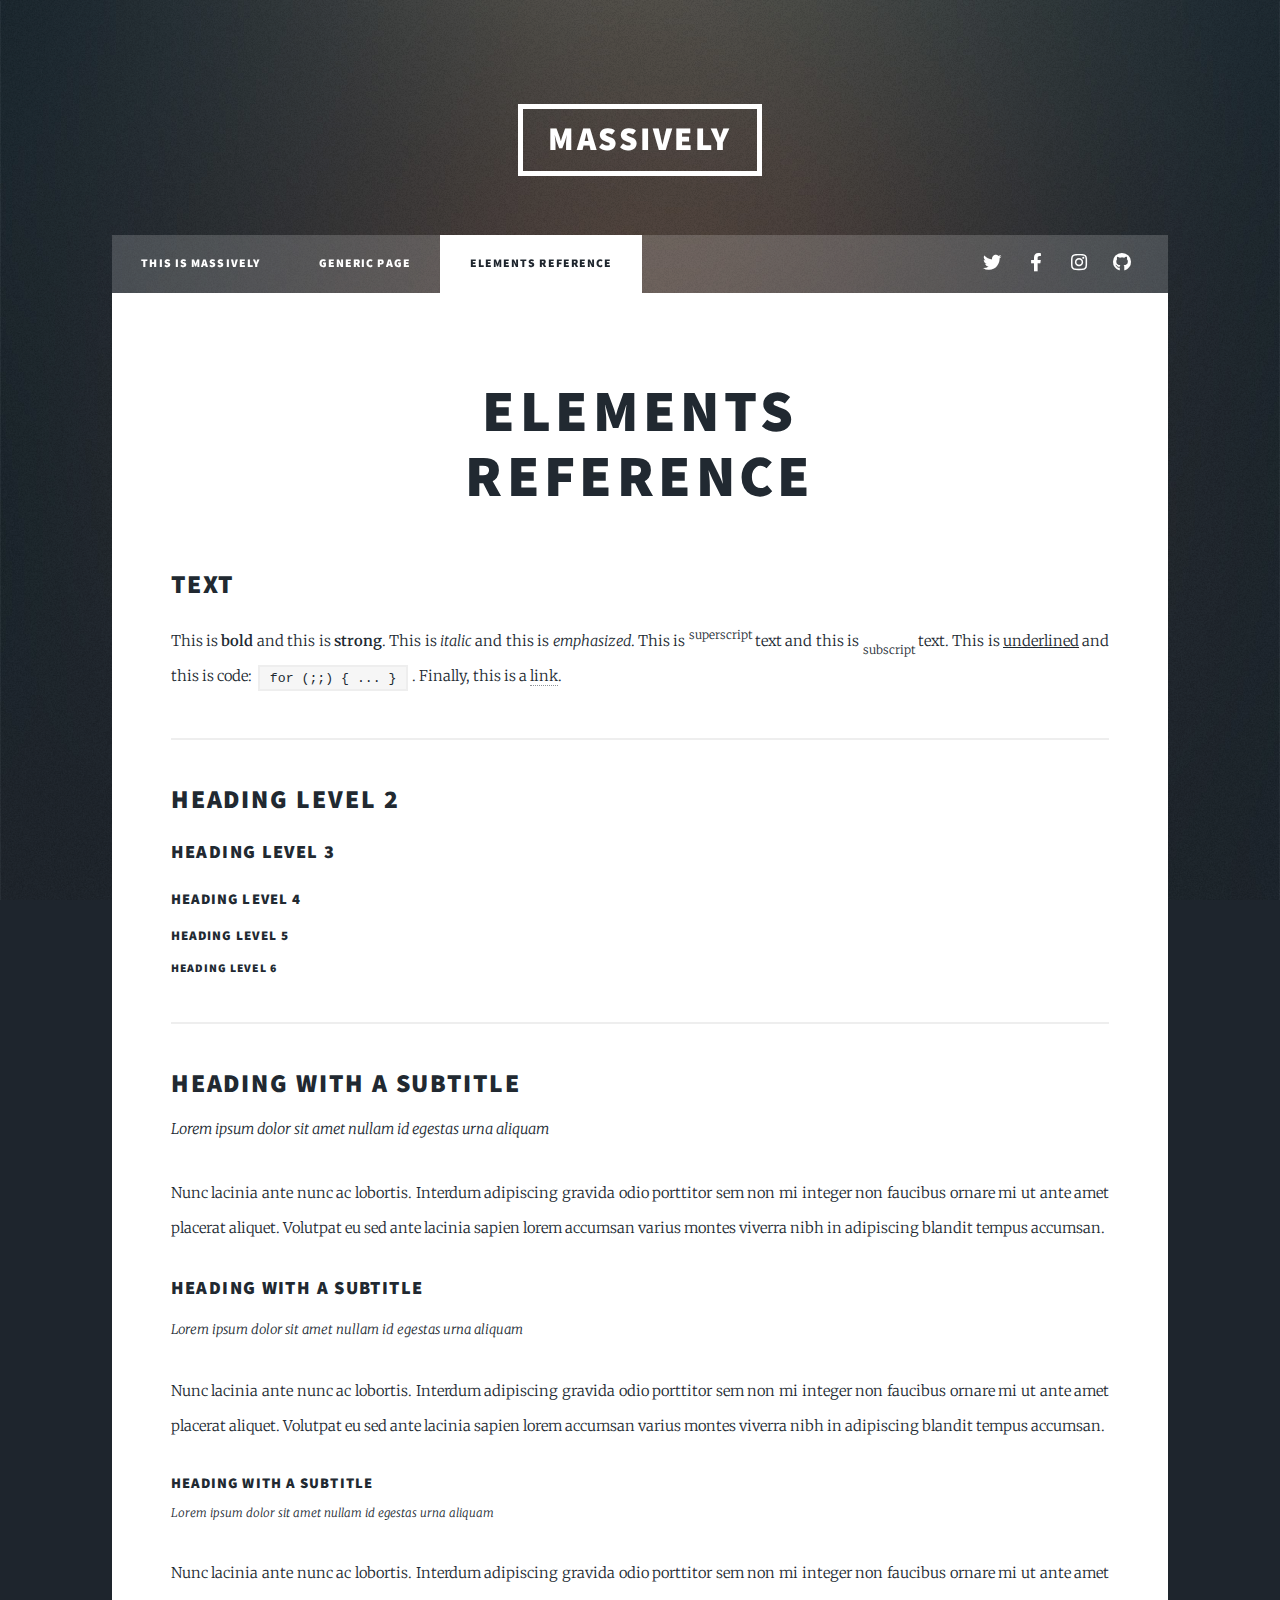
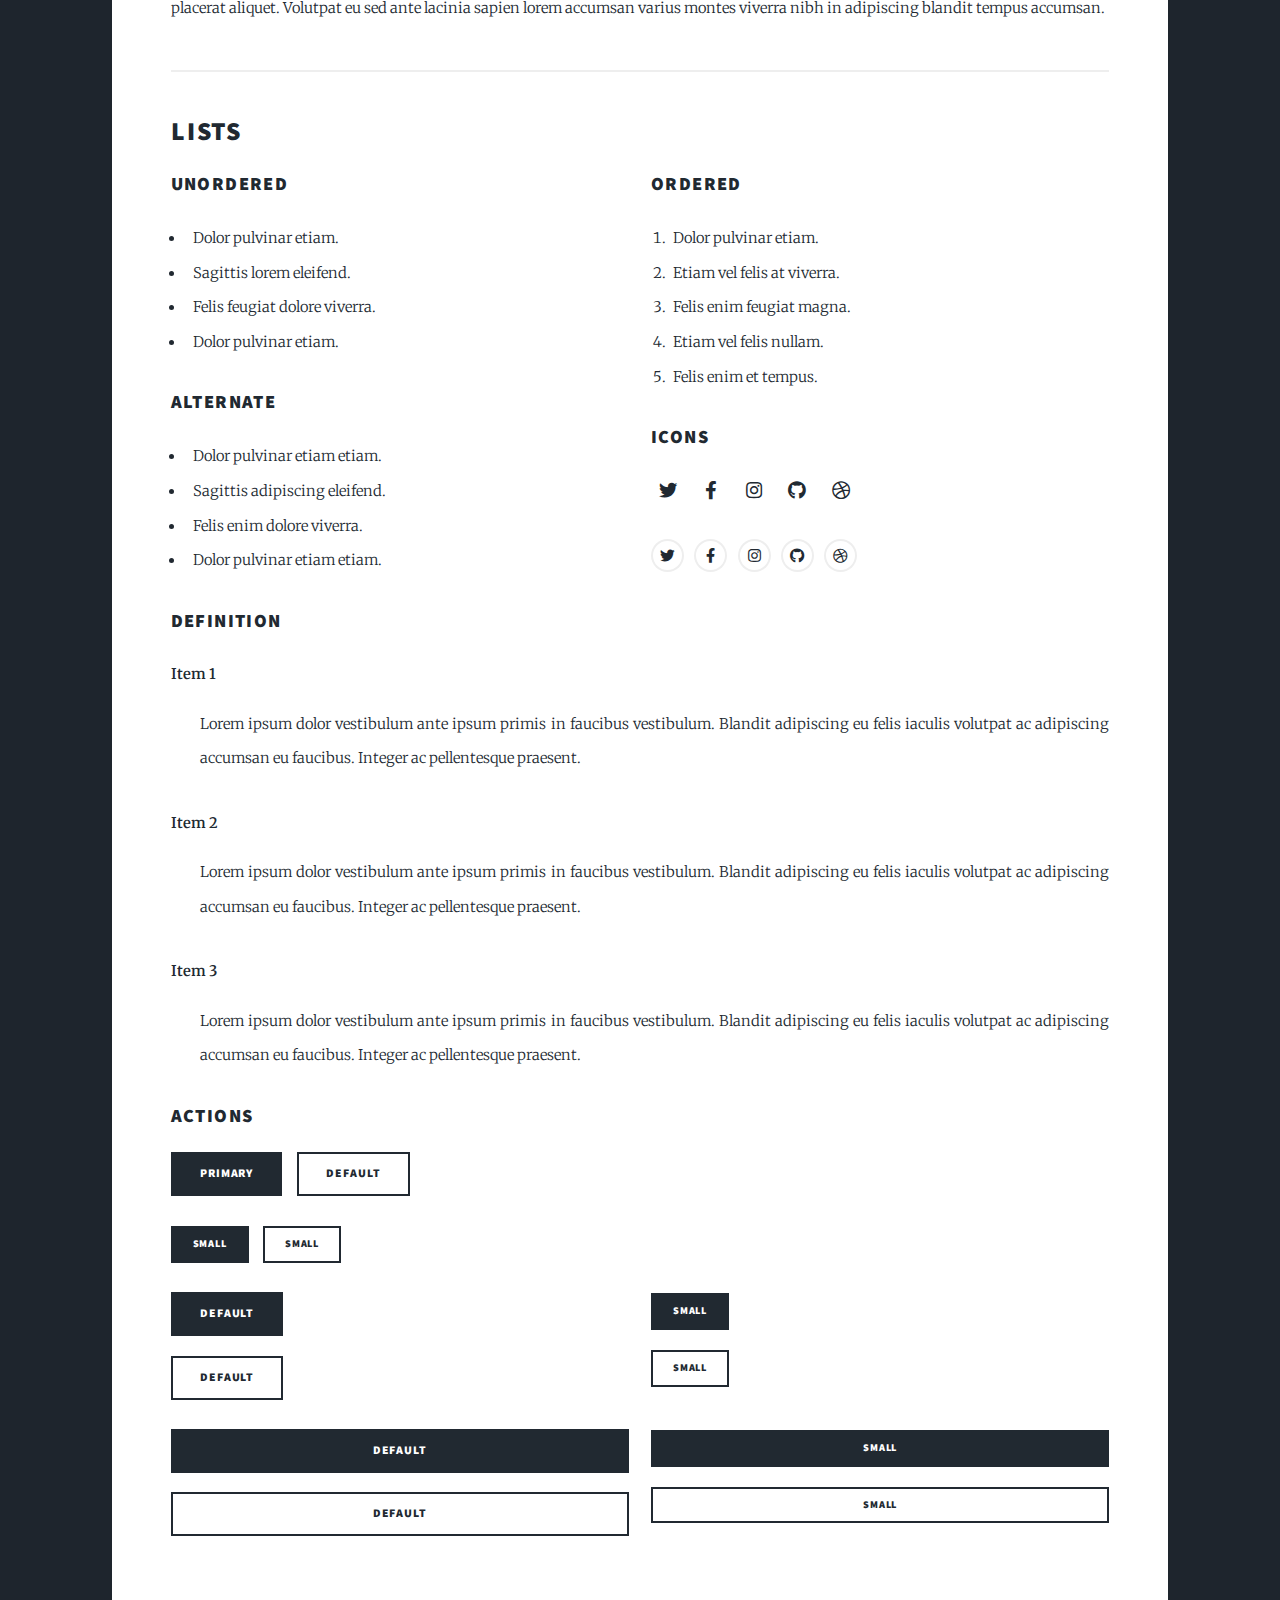
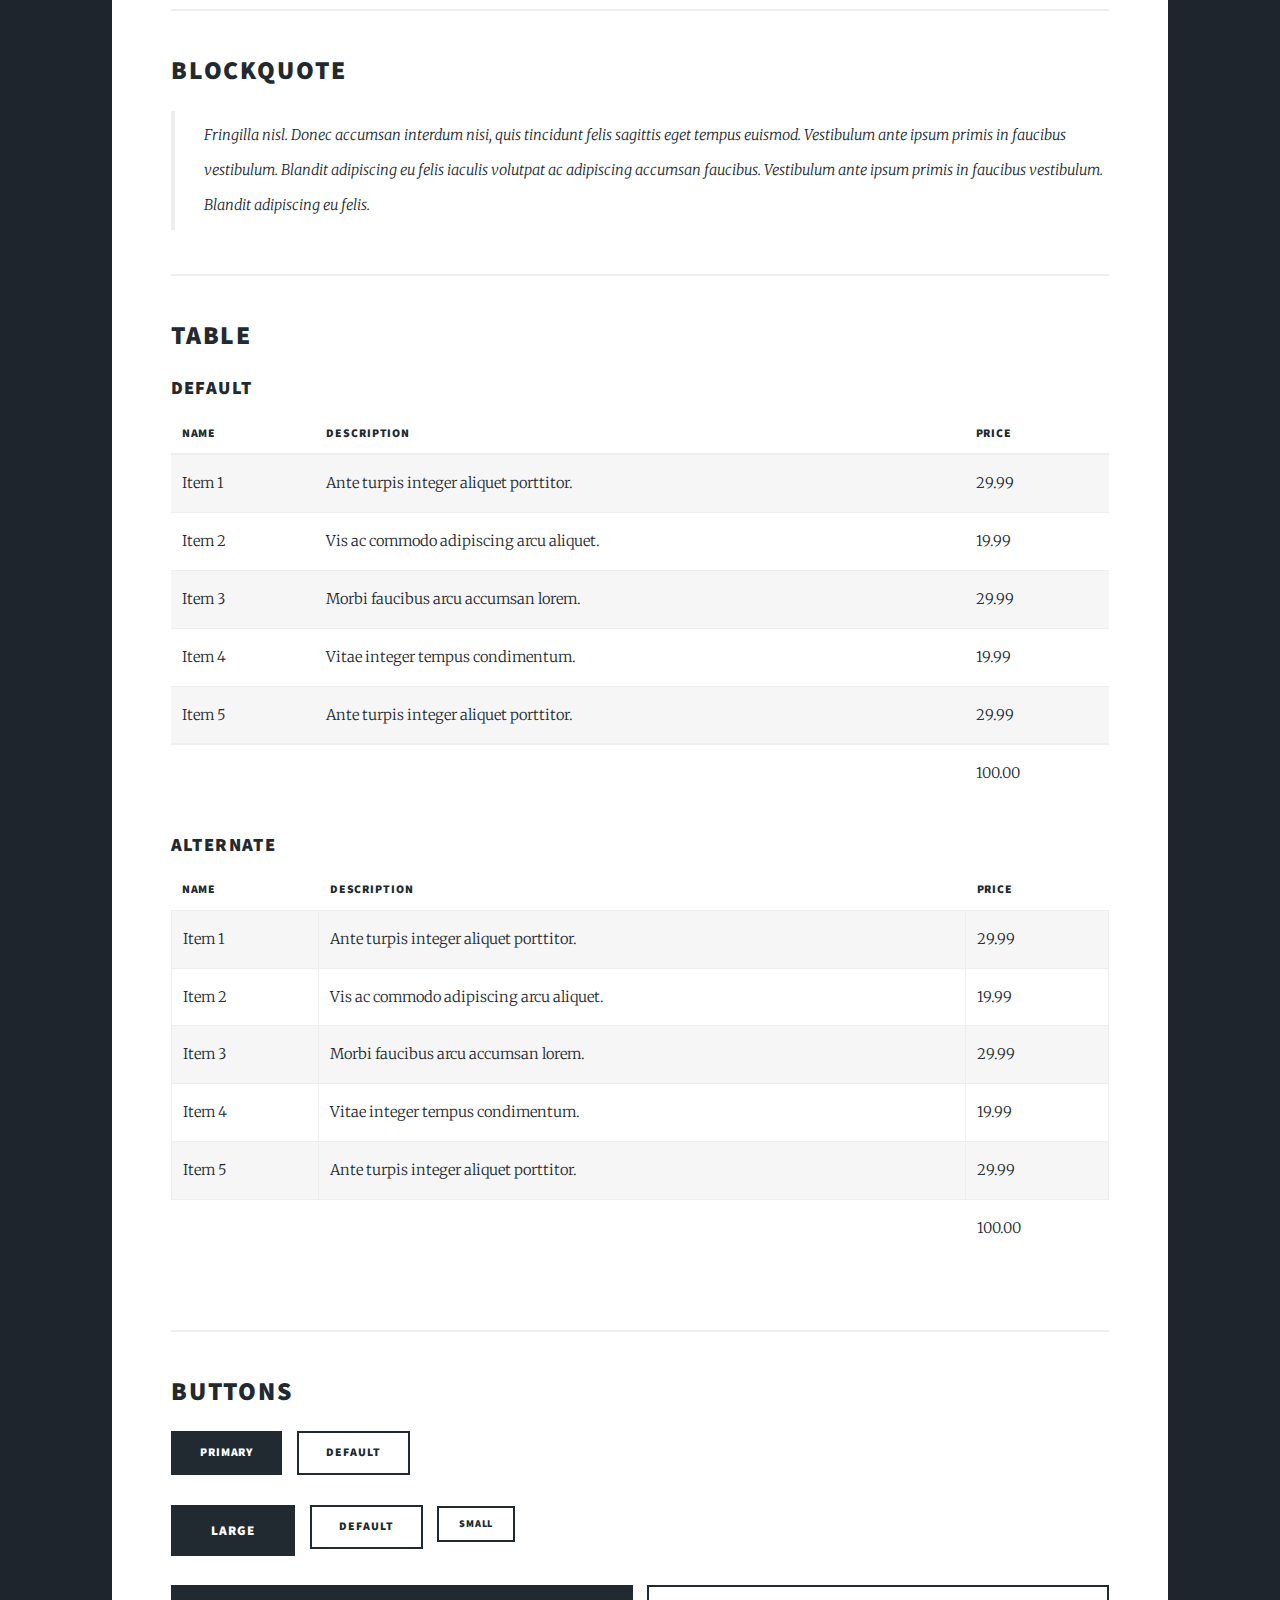
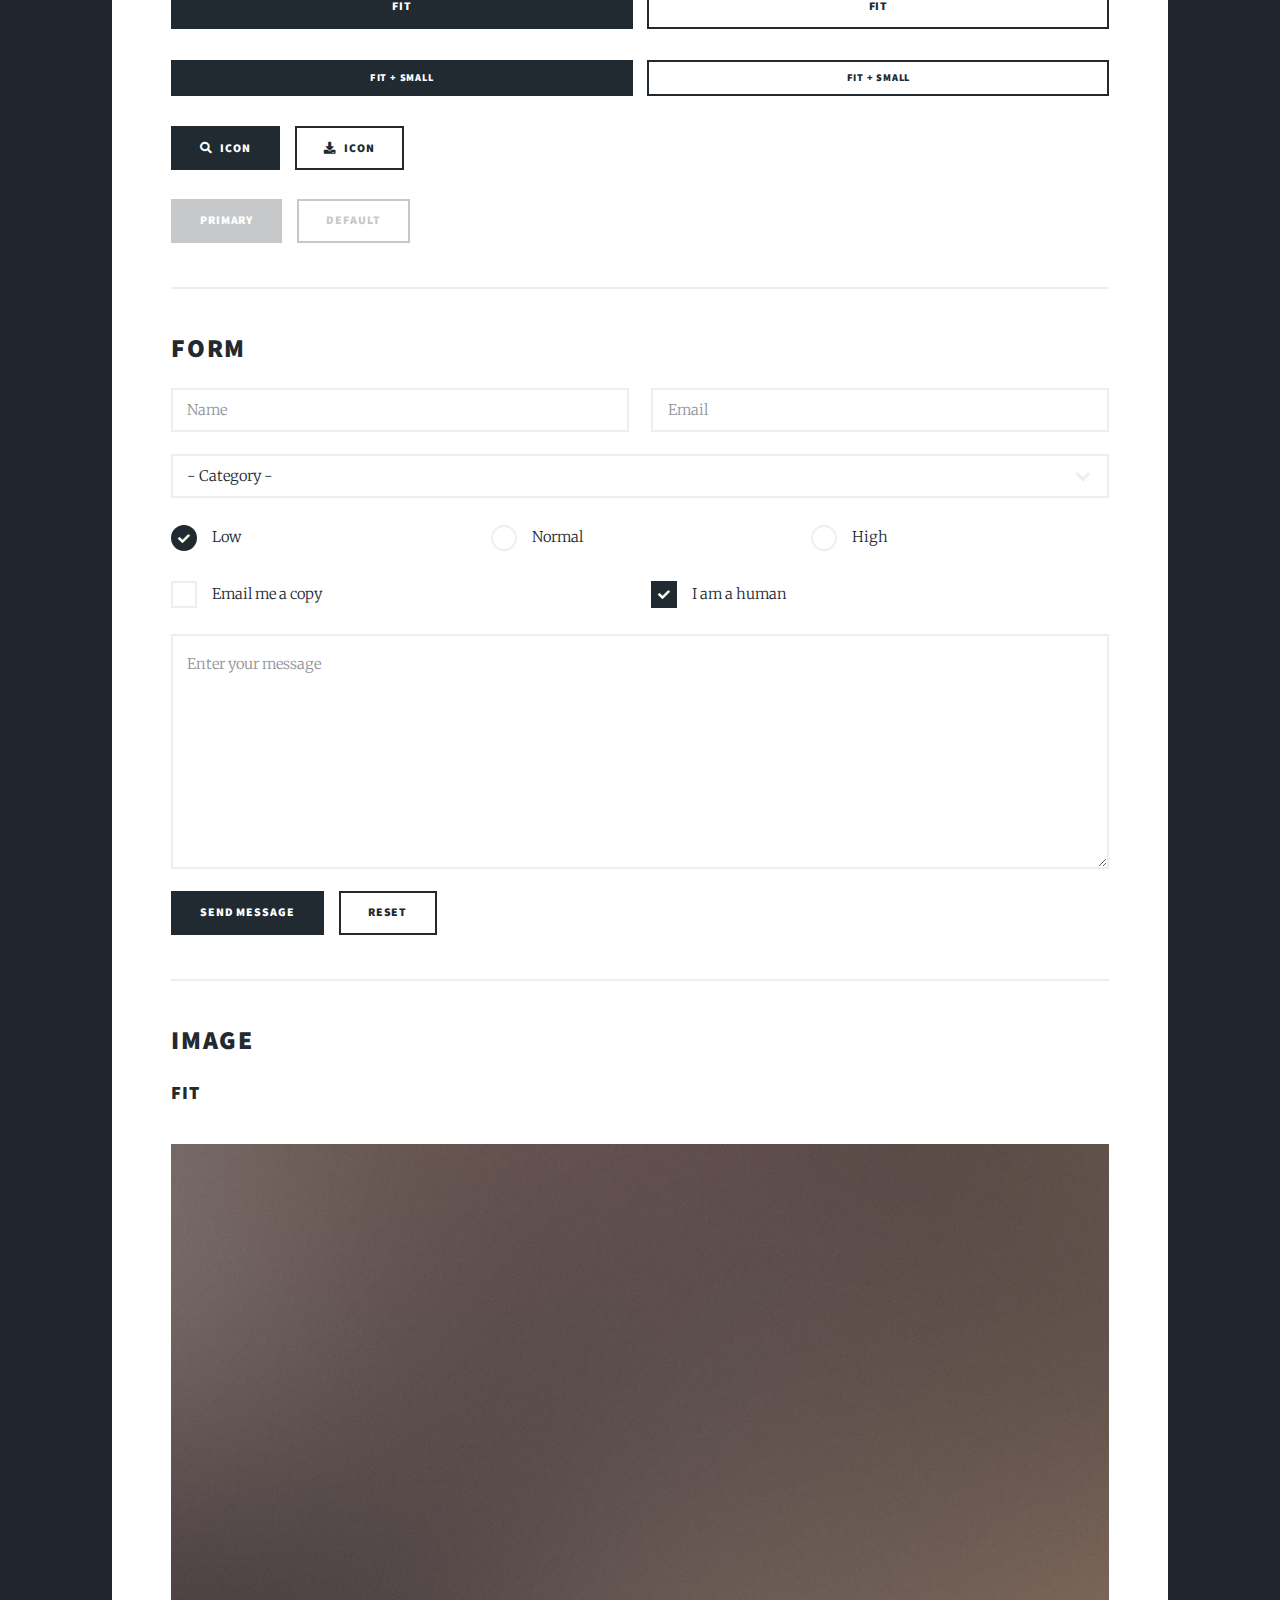
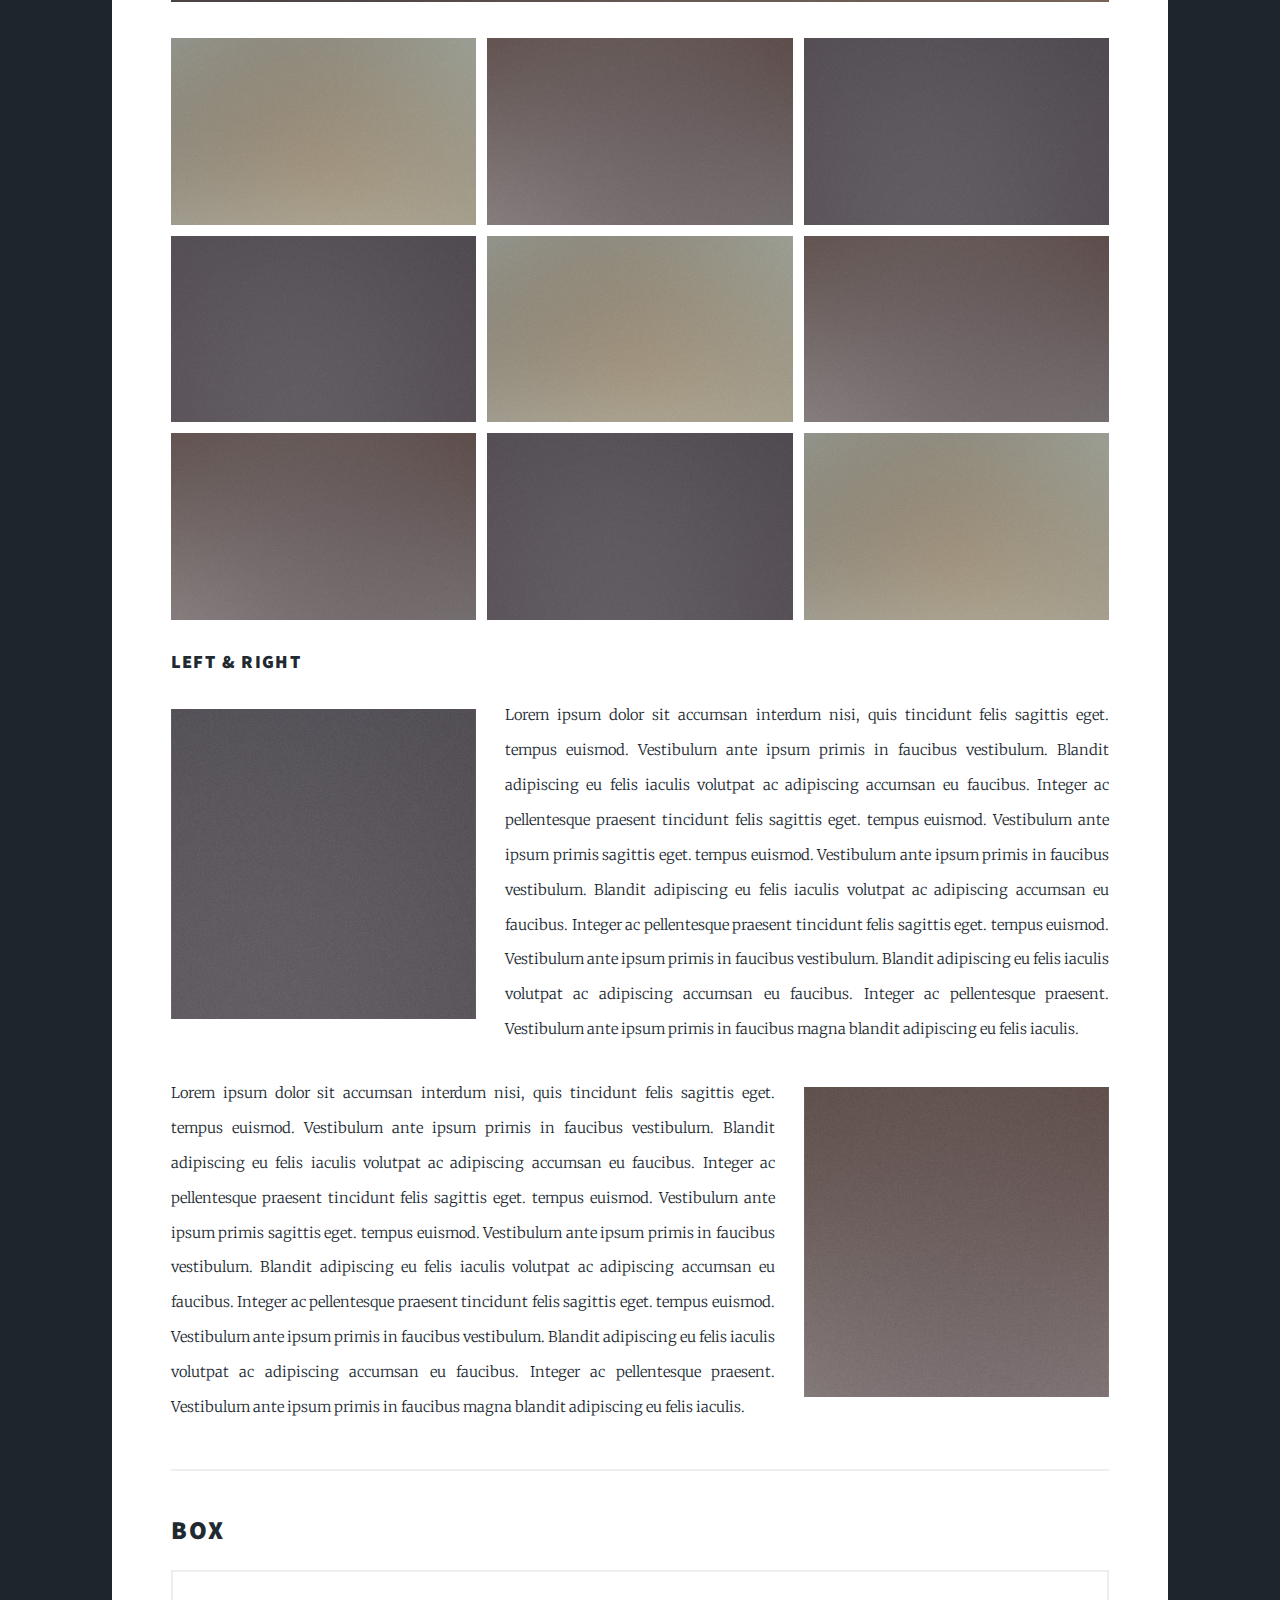
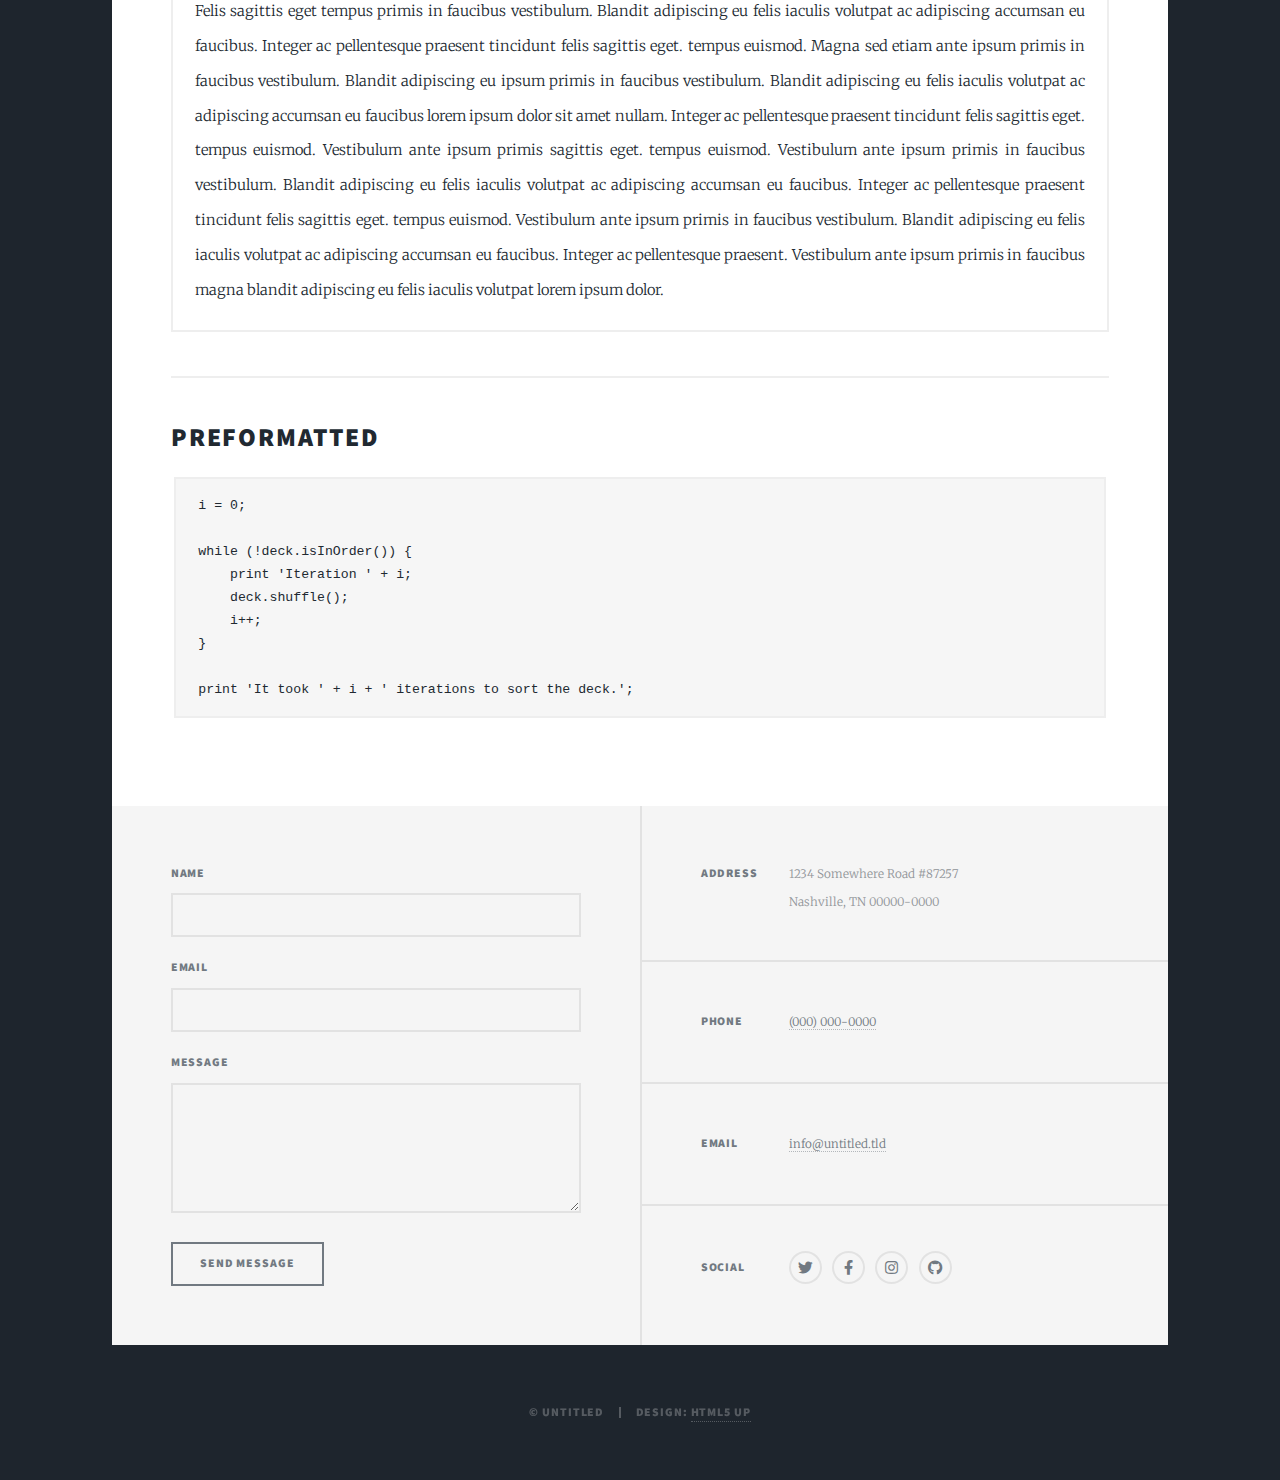
<file: elements.html>
<!DOCTYPE HTML>
<!--
	Massively by HTML5 UP
	html5up.net | @ajlkn
	Free for personal and commercial use under the CCA 3.0 license (html5up.net/license)
-->
<html>
	<head>
		<title>Elements Reference - Massively by HTML5 UP</title>
		<meta charset="utf-8" />
		<meta name="viewport" content="width=device-width, initial-scale=1, user-scalable=no" />
		<link rel="stylesheet" href="assets/css/main.css" />
		<noscript><link rel="stylesheet" href="assets/css/noscript.css" /></noscript>
	</head>
	<body class="is-preload">

		<!-- Wrapper -->
			<div id="wrapper">

				<!-- Header -->
					<header id="header">
						<a href="index.html" class="logo">Massively</a>
					</header>

				<!-- Nav -->
					<nav id="nav">
						<ul class="links">
							<li><a href="index.html">This is Massively</a></li>
							<li><a href="generic.html">Generic Page</a></li>
							<li class="active"><a href="elements.html">Elements Reference</a></li>
						</ul>
						<ul class="icons">
							<li><a href="#" class="icon brands fa-twitter"><span class="label">Twitter</span></a></li>
							<li><a href="#" class="icon brands fa-facebook-f"><span class="label">Facebook</span></a></li>
							<li><a href="#" class="icon brands fa-instagram"><span class="label">Instagram</span></a></li>
							<li><a href="#" class="icon brands fa-github"><span class="label">GitHub</span></a></li>
						</ul>
					</nav>

				<!-- Main -->
					<div id="main">

						<!-- Post -->
							<section class="post">
								<header class="major">
									<h1>Elements<br />
									Reference</h1>
								</header>

								<!-- Text stuff -->
									<h2>Text</h2>
									<p>This is <b>bold</b> and this is <strong>strong</strong>. This is <i>italic</i> and this is <em>emphasized</em>.
									This is <sup>superscript</sup> text and this is <sub>subscript</sub> text.
									This is <u>underlined</u> and this is code: <code>for (;;) { ... }</code>.
									Finally, this is a <a href="#">link</a>.</p>
									<hr />
									<h2>Heading Level 2</h2>
									<h3>Heading Level 3</h3>
									<h4>Heading Level 4</h4>
									<h5>Heading Level 5</h5>
									<h6>Heading Level 6</h6>
									<hr />
									<header>
										<h2>Heading with a Subtitle</h2>
										<p>Lorem ipsum dolor sit amet nullam id egestas urna aliquam</p>
									</header>
									<p>Nunc lacinia ante nunc ac lobortis. Interdum adipiscing gravida odio porttitor sem non mi integer non faucibus ornare mi ut ante amet placerat aliquet. Volutpat eu sed ante lacinia sapien lorem accumsan varius montes viverra nibh in adipiscing blandit tempus accumsan.</p>
									<header>
										<h3>Heading with a Subtitle</h3>
										<p>Lorem ipsum dolor sit amet nullam id egestas urna aliquam</p>
									</header>
									<p>Nunc lacinia ante nunc ac lobortis. Interdum adipiscing gravida odio porttitor sem non mi integer non faucibus ornare mi ut ante amet placerat aliquet. Volutpat eu sed ante lacinia sapien lorem accumsan varius montes viverra nibh in adipiscing blandit tempus accumsan.</p>
									<header>
										<h4>Heading with a Subtitle</h4>
										<p>Lorem ipsum dolor sit amet nullam id egestas urna aliquam</p>
									</header>
									<p>Nunc lacinia ante nunc ac lobortis. Interdum adipiscing gravida odio porttitor sem non mi integer non faucibus ornare mi ut ante amet placerat aliquet. Volutpat eu sed ante lacinia sapien lorem accumsan varius montes viverra nibh in adipiscing blandit tempus accumsan.</p>

									<hr />

								<!-- Lists -->
									<h2>Lists</h2>
									<div class="row">
										<div class="col-6 col-12-small">

											<h3>Unordered</h3>
											<ul>
												<li>Dolor pulvinar etiam.</li>
												<li>Sagittis lorem eleifend.</li>
												<li>Felis feugiat dolore viverra.</li>
												<li>Dolor pulvinar etiam.</li>
											</ul>

											<h3>Alternate</h3>
											<ul class="alt">
												<li>Dolor pulvinar etiam etiam.</li>
												<li>Sagittis adipiscing eleifend.</li>
												<li>Felis enim dolore viverra.</li>
												<li>Dolor pulvinar etiam etiam.</li>
											</ul>

										</div>
										<div class="col-6 col-12-small">

											<h3>Ordered</h3>
											<ol>
												<li>Dolor pulvinar etiam.</li>
												<li>Etiam vel felis at viverra.</li>
												<li>Felis enim feugiat magna.</li>
												<li>Etiam vel felis nullam.</li>
												<li>Felis enim et tempus.</li>
											</ol>

											<h3>Icons</h3>
											<ul class="icons">
												<li><a href="#" class="icon brands fa-twitter"><span class="label">Twitter</span></a></li>
												<li><a href="#" class="icon brands fa-facebook-f"><span class="label">Facebook</span></a></li>
												<li><a href="#" class="icon brands fa-instagram"><span class="label">Instagram</span></a></li>
												<li><a href="#" class="icon brands fa-github"><span class="label">Github</span></a></li>
												<li><a href="#" class="icon brands fa-dribbble"><span class="label">Dribbble</span></a></li>
											</ul>
											<ul class="icons alt">
												<li><a href="#" class="icon brands alt fa-twitter"><span class="label">Twitter</span></a></li>
												<li><a href="#" class="icon brands alt fa-facebook-f"><span class="label">Facebook</span></a></li>
												<li><a href="#" class="icon brands alt fa-instagram"><span class="label">Instagram</span></a></li>
												<li><a href="#" class="icon brands alt fa-github"><span class="label">Github</span></a></li>
												<li><a href="#" class="icon brands alt fa-dribbble"><span class="label">Dribbble</span></a></li>
											</ul>

										</div>
									</div>
									<h3>Definition</h3>
									<dl>
										<dt>Item 1</dt>
										<dd>
											<p>Lorem ipsum dolor vestibulum ante ipsum primis in faucibus vestibulum. Blandit adipiscing eu felis iaculis volutpat ac adipiscing accumsan eu faucibus. Integer ac pellentesque praesent.</p>
										</dd>
										<dt>Item 2</dt>
										<dd>
											<p>Lorem ipsum dolor vestibulum ante ipsum primis in faucibus vestibulum. Blandit adipiscing eu felis iaculis volutpat ac adipiscing accumsan eu faucibus. Integer ac pellentesque praesent.</p>
										</dd>
										<dt>Item 3</dt>
										<dd>
											<p>Lorem ipsum dolor vestibulum ante ipsum primis in faucibus vestibulum. Blandit adipiscing eu felis iaculis volutpat ac adipiscing accumsan eu faucibus. Integer ac pellentesque praesent.</p>
										</dd>
									</dl>

									<h3>Actions</h3>
									<ul class="actions">
										<li><a href="#" class="button primary">Primary</a></li>
										<li><a href="#" class="button">Default</a></li>
									</ul>
									<ul class="actions small">
										<li><a href="#" class="button primary small">Small</a></li>
										<li><a href="#" class="button small">Small</a></li>
									</ul>
									<div class="row">
										<div class="col-6 col-12-small">
											<ul class="actions stacked">
												<li><a href="#" class="button primary">Default</a></li>
												<li><a href="#" class="button">Default</a></li>
											</ul>
										</div>
										<div class="col-6 col-12-small">
											<ul class="actions stacked">
												<li><a href="#" class="button primary small">Small</a></li>
												<li><a href="#" class="button small">Small</a></li>
											</ul>
										</div>
									</div>
									<div class="row">
										<div class="col-6 col-12-small">
											<ul class="actions stacked">
												<li><a href="#" class="button primary fit">Default</a></li>
												<li><a href="#" class="button fit">Default</a></li>
											</ul>
										</div>
										<div class="col-6 col-12-small">
											<ul class="actions stacked">
												<li><a href="#" class="button primary small fit">Small</a></li>
												<li><a href="#" class="button small fit">Small</a></li>
											</ul>
										</div>
									</div>

									<hr />

								<!-- Blockquote -->
									<h2>Blockquote</h2>
									<blockquote>Fringilla nisl. Donec accumsan interdum nisi, quis tincidunt felis sagittis eget tempus euismod. Vestibulum ante ipsum primis in faucibus vestibulum. Blandit adipiscing eu felis iaculis volutpat ac adipiscing accumsan faucibus. Vestibulum ante ipsum primis in faucibus vestibulum. Blandit adipiscing eu felis.</blockquote>

									<hr />

								<!-- Table -->
									<h2>Table</h2>

									<h3>Default</h3>
									<div class="table-wrapper">
										<table>
											<thead>
												<tr>
													<th>Name</th>
													<th>Description</th>
													<th>Price</th>
												</tr>
											</thead>
											<tbody>
												<tr>
													<td>Item 1</td>
													<td>Ante turpis integer aliquet porttitor.</td>
													<td>29.99</td>
												</tr>
												<tr>
													<td>Item 2</td>
													<td>Vis ac commodo adipiscing arcu aliquet.</td>
													<td>19.99</td>
												</tr>
												<tr>
													<td>Item 3</td>
													<td> Morbi faucibus arcu accumsan lorem.</td>
													<td>29.99</td>
												</tr>
												<tr>
													<td>Item 4</td>
													<td>Vitae integer tempus condimentum.</td>
													<td>19.99</td>
												</tr>
												<tr>
													<td>Item 5</td>
													<td>Ante turpis integer aliquet porttitor.</td>
													<td>29.99</td>
												</tr>
											</tbody>
											<tfoot>
												<tr>
													<td colspan="2"></td>
													<td>100.00</td>
												</tr>
											</tfoot>
										</table>
									</div>

									<h3>Alternate</h3>
									<div class="table-wrapper">
										<table class="alt">
											<thead>
												<tr>
													<th>Name</th>
													<th>Description</th>
													<th>Price</th>
												</tr>
											</thead>
											<tbody>
												<tr>
													<td>Item 1</td>
													<td>Ante turpis integer aliquet porttitor.</td>
													<td>29.99</td>
												</tr>
												<tr>
													<td>Item 2</td>
													<td>Vis ac commodo adipiscing arcu aliquet.</td>
													<td>19.99</td>
												</tr>
												<tr>
													<td>Item 3</td>
													<td> Morbi faucibus arcu accumsan lorem.</td>
													<td>29.99</td>
												</tr>
												<tr>
													<td>Item 4</td>
													<td>Vitae integer tempus condimentum.</td>
													<td>19.99</td>
												</tr>
												<tr>
													<td>Item 5</td>
													<td>Ante turpis integer aliquet porttitor.</td>
													<td>29.99</td>
												</tr>
											</tbody>
											<tfoot>
												<tr>
													<td colspan="2"></td>
													<td>100.00</td>
												</tr>
											</tfoot>
										</table>
									</div>

									<hr />

								<!-- Buttons -->
									<h2>Buttons</h2>
									<ul class="actions">
										<li><a href="#" class="button primary">Primary</a></li>
										<li><a href="#" class="button">Default</a></li>
									</ul>
									<ul class="actions">
										<li><a href="#" class="button primary large">Large</a></li>
										<li><a href="#" class="button">Default</a></li>
										<li><a href="#" class="button small">Small</a></li>
									</ul>
									<ul class="actions fit">
										<li><a href="#" class="button primary fit">Fit</a></li>
										<li><a href="#" class="button fit">Fit</a></li>
									</ul>
									<ul class="actions fit small">
										<li><a href="#" class="button primary fit small">Fit + Small</a></li>
										<li><a href="#" class="button fit small">Fit + Small</a></li>
									</ul>
									<ul class="actions">
										<li><a href="#" class="button primary icon solid fa-search">Icon</a></li>
										<li><a href="#" class="button icon solid fa-download">Icon</a></li>
									</ul>
									<ul class="actions">
										<li><span class="button primary disabled">Primary</span></li>
										<li><span class="button disabled">Default</span></li>
									</ul>

									<hr />

								<!-- Form -->
									<h2>Form</h2>

									<form method="post" action="#">
										<div class="row gtr-uniform">
											<div class="col-6 col-12-xsmall">
												<input type="text" name="demo-name" id="demo-name" value="" placeholder="Name" />
											</div>
											<div class="col-6 col-12-xsmall">
												<input type="email" name="demo-email" id="demo-email" value="" placeholder="Email" />
											</div>
											<!-- Break -->
											<div class="col-12">
												<select name="demo-category" id="demo-category">
													<option value="">- Category -</option>
													<option value="1">Manufacturing</option>
													<option value="1">Shipping</option>
													<option value="1">Administration</option>
													<option value="1">Human Resources</option>
												</select>
											</div>
											<!-- Break -->
											<div class="col-4 col-12-small">
												<input type="radio" id="demo-priority-low" name="demo-priority" checked>
												<label for="demo-priority-low">Low</label>
											</div>
											<div class="col-4 col-12-small">
												<input type="radio" id="demo-priority-normal" name="demo-priority">
												<label for="demo-priority-normal">Normal</label>
											</div>
											<div class="col-4 col-12-small">
												<input type="radio" id="demo-priority-high" name="demo-priority">
												<label for="demo-priority-high">High</label>
											</div>
											<!-- Break -->
											<div class="col-6 col-12-small">
												<input type="checkbox" id="demo-copy" name="demo-copy">
												<label for="demo-copy">Email me a copy</label>
											</div>
											<div class="col-6 col-12-small">
												<input type="checkbox" id="demo-human" name="demo-human" checked>
												<label for="demo-human">I am a human</label>
											</div>
											<!-- Break -->
											<div class="col-12">
												<textarea name="demo-message" id="demo-message" placeholder="Enter your message" rows="6"></textarea>
											</div>
											<!-- Break -->
											<div class="col-12">
												<ul class="actions">
													<li><input type="submit" value="Send Message" class="primary" /></li>
													<li><input type="reset" value="Reset" /></li>
												</ul>
											</div>
										</div>
									</form>

									<hr />

								<!-- Image -->
									<h2>Image</h2>

									<h3>Fit</h3>
									<span class="image fit"><img src="images/pic01.jpg" alt="" /></span>
									<div class="box alt">
										<div class="row gtr-50 gtr-uniform">
											<div class="col-4"><span class="image fit"><img src="images/pic02.jpg" alt="" /></span></div>
											<div class="col-4"><span class="image fit"><img src="images/pic03.jpg" alt="" /></span></div>
											<div class="col-4"><span class="image fit"><img src="images/pic04.jpg" alt="" /></span></div>
											<!-- Break -->
											<div class="col-4"><span class="image fit"><img src="images/pic04.jpg" alt="" /></span></div>
											<div class="col-4"><span class="image fit"><img src="images/pic02.jpg" alt="" /></span></div>
											<div class="col-4"><span class="image fit"><img src="images/pic03.jpg" alt="" /></span></div>
											<!-- Break -->
											<div class="col-4"><span class="image fit"><img src="images/pic03.jpg" alt="" /></span></div>
											<div class="col-4"><span class="image fit"><img src="images/pic04.jpg" alt="" /></span></div>
											<div class="col-4"><span class="image fit"><img src="images/pic02.jpg" alt="" /></span></div>
										</div>
									</div>

									<h3>Left &amp; Right</h3>
									<p><span class="image left"><img src="images/pic08.jpg" alt="" /></span>Lorem ipsum dolor sit accumsan interdum nisi, quis tincidunt felis sagittis eget. tempus euismod. Vestibulum ante ipsum primis in faucibus vestibulum. Blandit adipiscing eu felis iaculis volutpat ac adipiscing accumsan eu faucibus. Integer ac pellentesque praesent tincidunt felis sagittis eget. tempus euismod. Vestibulum ante ipsum primis sagittis eget. tempus euismod. Vestibulum ante ipsum primis in faucibus vestibulum. Blandit adipiscing eu felis iaculis volutpat ac adipiscing accumsan eu faucibus. Integer ac pellentesque praesent tincidunt felis sagittis eget. tempus euismod. Vestibulum ante ipsum primis in faucibus vestibulum. Blandit adipiscing eu felis iaculis volutpat ac adipiscing accumsan eu faucibus. Integer ac pellentesque praesent. Vestibulum ante ipsum primis in faucibus magna blandit adipiscing eu felis iaculis.</p>
									<p><span class="image right"><img src="images/pic09.jpg" alt="" /></span>Lorem ipsum dolor sit accumsan interdum nisi, quis tincidunt felis sagittis eget. tempus euismod. Vestibulum ante ipsum primis in faucibus vestibulum. Blandit adipiscing eu felis iaculis volutpat ac adipiscing accumsan eu faucibus. Integer ac pellentesque praesent tincidunt felis sagittis eget. tempus euismod. Vestibulum ante ipsum primis sagittis eget. tempus euismod. Vestibulum ante ipsum primis in faucibus vestibulum. Blandit adipiscing eu felis iaculis volutpat ac adipiscing accumsan eu faucibus. Integer ac pellentesque praesent tincidunt felis sagittis eget. tempus euismod. Vestibulum ante ipsum primis in faucibus vestibulum. Blandit adipiscing eu felis iaculis volutpat ac adipiscing accumsan eu faucibus. Integer ac pellentesque praesent. Vestibulum ante ipsum primis in faucibus magna blandit adipiscing eu felis iaculis.</p>

									<hr />

								<!-- Box -->
									<h2>Box</h2>
									<div class="box">
										<p>Felis sagittis eget tempus primis in faucibus vestibulum. Blandit adipiscing eu felis iaculis volutpat ac adipiscing accumsan eu faucibus. Integer ac pellentesque praesent tincidunt felis sagittis eget. tempus euismod. Magna sed etiam ante ipsum primis in faucibus vestibulum. Blandit adipiscing eu ipsum primis in faucibus vestibulum. Blandit adipiscing eu felis iaculis volutpat ac adipiscing accumsan eu faucibus lorem ipsum dolor sit amet nullam. Integer ac pellentesque praesent tincidunt felis sagittis eget. tempus euismod. Vestibulum ante ipsum primis sagittis eget. tempus euismod. Vestibulum ante ipsum primis in faucibus vestibulum. Blandit adipiscing eu felis iaculis volutpat ac adipiscing accumsan eu faucibus. Integer ac pellentesque praesent tincidunt felis sagittis eget. tempus euismod. Vestibulum ante ipsum primis in faucibus vestibulum. Blandit adipiscing eu felis iaculis volutpat ac adipiscing accumsan eu faucibus. Integer ac pellentesque praesent. Vestibulum ante ipsum primis in faucibus magna blandit adipiscing eu felis iaculis volutpat lorem ipsum dolor.</p>
									</div>

									<hr />

								<!-- Preformatted Code -->
									<h2>Preformatted</h2>
									<pre><code>i = 0;

while (!deck.isInOrder()) {
    print 'Iteration ' + i;
    deck.shuffle();
    i++;
}

print 'It took ' + i + ' iterations to sort the deck.';
</code></pre>

							</section>

					</div>

				<!-- Footer -->
					<footer id="footer">
						<section>
							<form method="post" action="#">
								<div class="fields">
									<div class="field">
										<label for="name">Name</label>
										<input type="text" name="name" id="name" />
									</div>
									<div class="field">
										<label for="email">Email</label>
										<input type="text" name="email" id="email" />
									</div>
									<div class="field">
										<label for="message">Message</label>
										<textarea name="message" id="message" rows="3"></textarea>
									</div>
								</div>
								<ul class="actions">
									<li><input type="submit" value="Send Message" /></li>
								</ul>
							</form>
						</section>
						<section class="split contact">
							<section class="alt">
								<h3>Address</h3>
								<p>1234 Somewhere Road #87257<br />
								Nashville, TN 00000-0000</p>
							</section>
							<section>
								<h3>Phone</h3>
								<p><a href="#">(000) 000-0000</a></p>
							</section>
							<section>
								<h3>Email</h3>
								<p><a href="#">info@untitled.tld</a></p>
							</section>
							<section>
								<h3>Social</h3>
								<ul class="icons alt">
									<li><a href="#" class="icon brands alt fa-twitter"><span class="label">Twitter</span></a></li>
									<li><a href="#" class="icon brands alt fa-facebook-f"><span class="label">Facebook</span></a></li>
									<li><a href="#" class="icon brands alt fa-instagram"><span class="label">Instagram</span></a></li>
									<li><a href="#" class="icon brands alt fa-github"><span class="label">GitHub</span></a></li>
								</ul>
							</section>
						</section>
					</footer>

				<!-- Copyright -->
					<div id="copyright">
						<ul><li>&copy; Untitled</li><li>Design: <a href="https://html5up.net">HTML5 UP</a></li></ul>
					</div>

			</div>

		<!-- Scripts -->
			<script src="assets/js/jquery.min.js"></script>
			<script src="assets/js/jquery.scrollex.min.js"></script>
			<script src="assets/js/jquery.scrolly.min.js"></script>
			<script src="assets/js/browser.min.js"></script>
			<script src="assets/js/breakpoints.min.js"></script>
			<script src="assets/js/util.js"></script>
			<script src="assets/js/main.js"></script>

	</body>
</html>
</file>
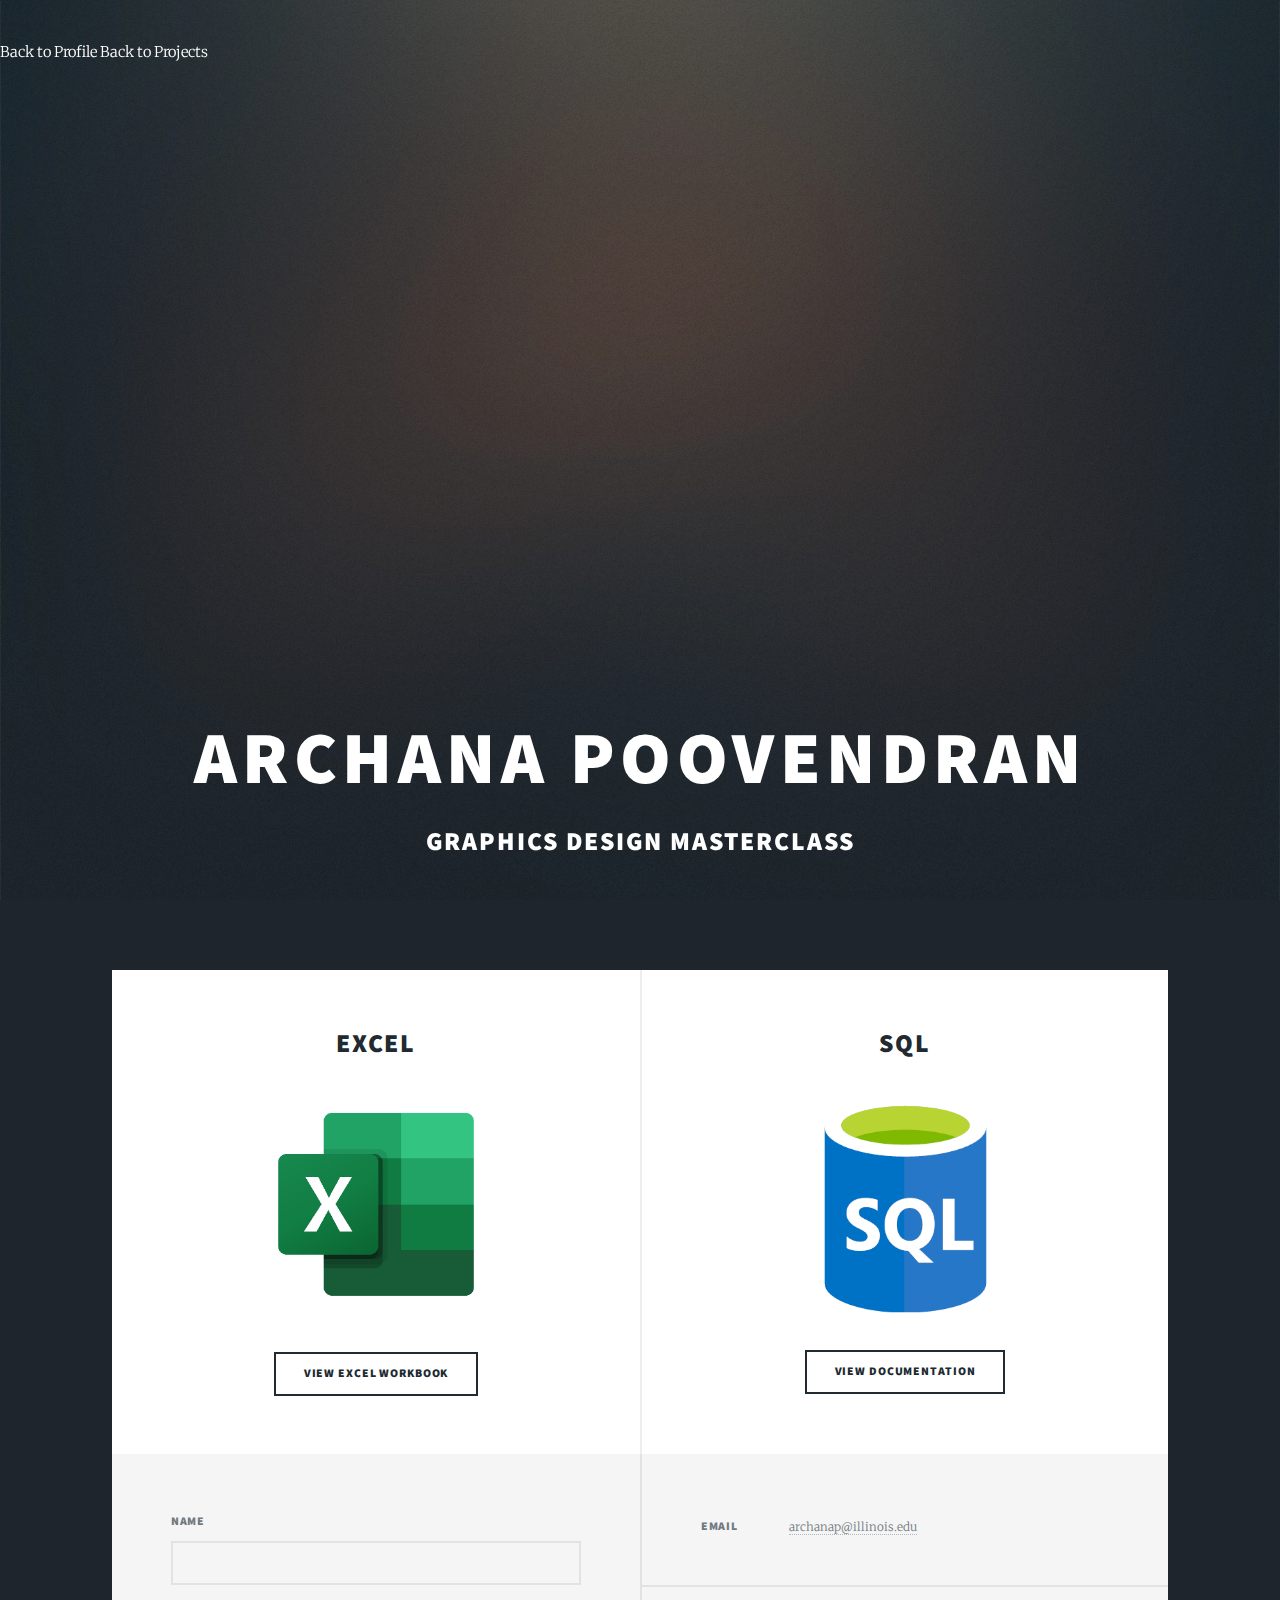
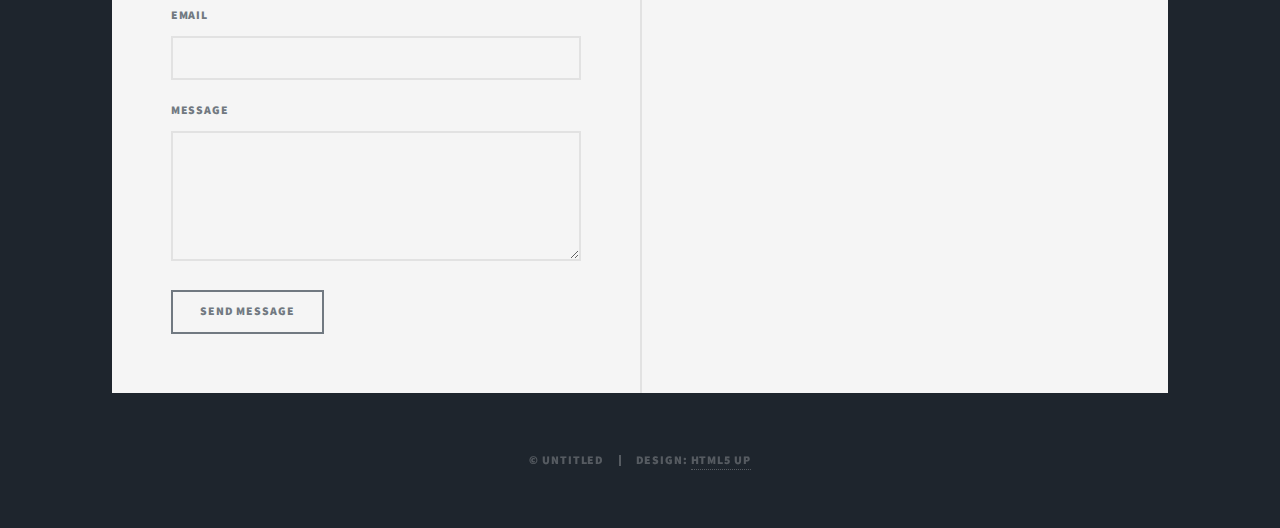
<file: GDProject.html>
<!DOCTYPE HTML>
<!--
	Massively by HTML5 UP
	html5up.net | @ajlkn
	Free for personal and commercial use under the CCA 3.0 license (html5up.net/license)
-->
<html>
	<head>
		<title>Archana Poovendran Graphics Design Portfolio</title>
		<meta charset="utf-8" />
		<meta name="viewport" content="width=device-width, initial-scale=1, user-scalable=no" />
		<link rel="stylesheet" href="assets/css/main.css" />
		<noscript><link rel="stylesheet" href="assets/css/noscript.css" /></noscript>
	</head>
	<body class="is-preload">      

		<!-- Wrapper -->
			<div id="wrapper" class="fade-in">               
                Header 
					<header id="back">
						<a href="index.html" style= "color: white;" >Back to Profile</a>
						<a href="listProjects.html" style= "color: white;" >Back to Projects</a>
					</header>

				<!-- Intro -->
					<div id="intro">
						<h1>Archana Poovendran </h1>
                        <h2>Graphics Design Masterclass</h2>
					
					</div>
				
                <Header 
					<header id="header">
						<a class="logo">Projects</a>
					</header>


				<!-- Main -->
					<div id="main">

						<!-- Posts -->
							<section class="posts">
								<article>
									<header>
										<h2><a>Excel</a></h2>
									</header>
									<a href="https://uillinoisedu-my.sharepoint.com/:x:/g/personal/archanap_illinois_edu/ESFKiIqaMTRCkj7kQc2KkYkBqOxQiMXDOo_2l3B5ph418g?e=7Xp4WM" class="image fit"><img src="images/excel-logo.png" alt="" /></a>
									<ul class="actions special">
										<li><a href="https://uillinoisedu-my.sharepoint.com/:x:/g/personal/archanap_illinois_edu/ESFKiIqaMTRCkj7kQc2KkYkBqOxQiMXDOo_2l3B5ph418g?e=7Xp4WM" class="button">View Excel Workbook</a></li>
									</ul>
								</article>
								<article>
									<header>
										<h2><a>SQL</a></h2>
									</header>
									<a href="https://github.com/kames8/DataExplorationSQL/blob/main/EmployeePerformance.sql" class="image fit"><img src="images/SQL-1.png" alt="" /></a>
									<p></p>
									<ul class="actions special">
										<li><a href="SQL.html" class="button">View Documentation</a></li>
									</ul>
								</article>
								
								
							</section>

						

					</div>

				<!-- Footer -->
					<footer id="footer">
						<section>
							<form method="post" action="#">
								<div class="fields">
									<div class="field">
										<label for="name">Name</label>
										<input type="text" name="name" id="name" />
									</div>
									<div class="field">
										<label for="email">Email</label>
										<input type="text" name="email" id="email" />
									</div>
									<div class="field">
										<label for="message">Message</label>
										<textarea name="message" id="message" rows="3"></textarea>
									</div>
								</div>
								<ul class="actions">
									<li><input type="submit" value="Send Message" /></li>
								</ul>
							</form>
						</section>
						<section class="split contact">
							<section>
								<h3>Email</h3>
								<p><a href="#">archanap@illinois.edu</a></p>
							</section>
							<section>
								<!--<h3>Social</h3>
								<ul class="icons alt">
									<li><a href="#" class="icon brands alt fa-"><span class="label">linkedin</span></a></li>
									<li><a href="#" class="icon brands alt fa-github"><span class="label">GitHub</span></a></li>
								</ul>-->
							</section>
						</section>
					</footer>

				<!-- Copyright -->
					<div id="copyright">
						<ul><li>&copy; Untitled</li><li>Design: <a href="https://html5up.net">HTML5 UP</a></li></ul>
					</div>

			</div>

		<!-- Scripts -->
			<script src="assets/js/jquery.min.js"></script>
			<script src="assets/js/jquery.scrollex.min.js"></script>
			<script src="assets/js/jquery.scrolly.min.js"></script>
			<script src="assets/js/browser.min.js"></script>
			<script src="assets/js/breakpoints.min.js"></script>
			<script src="assets/js/util.js"></script>
			<script src="assets/js/main.js"></script>

	</body>
</html>
</file>
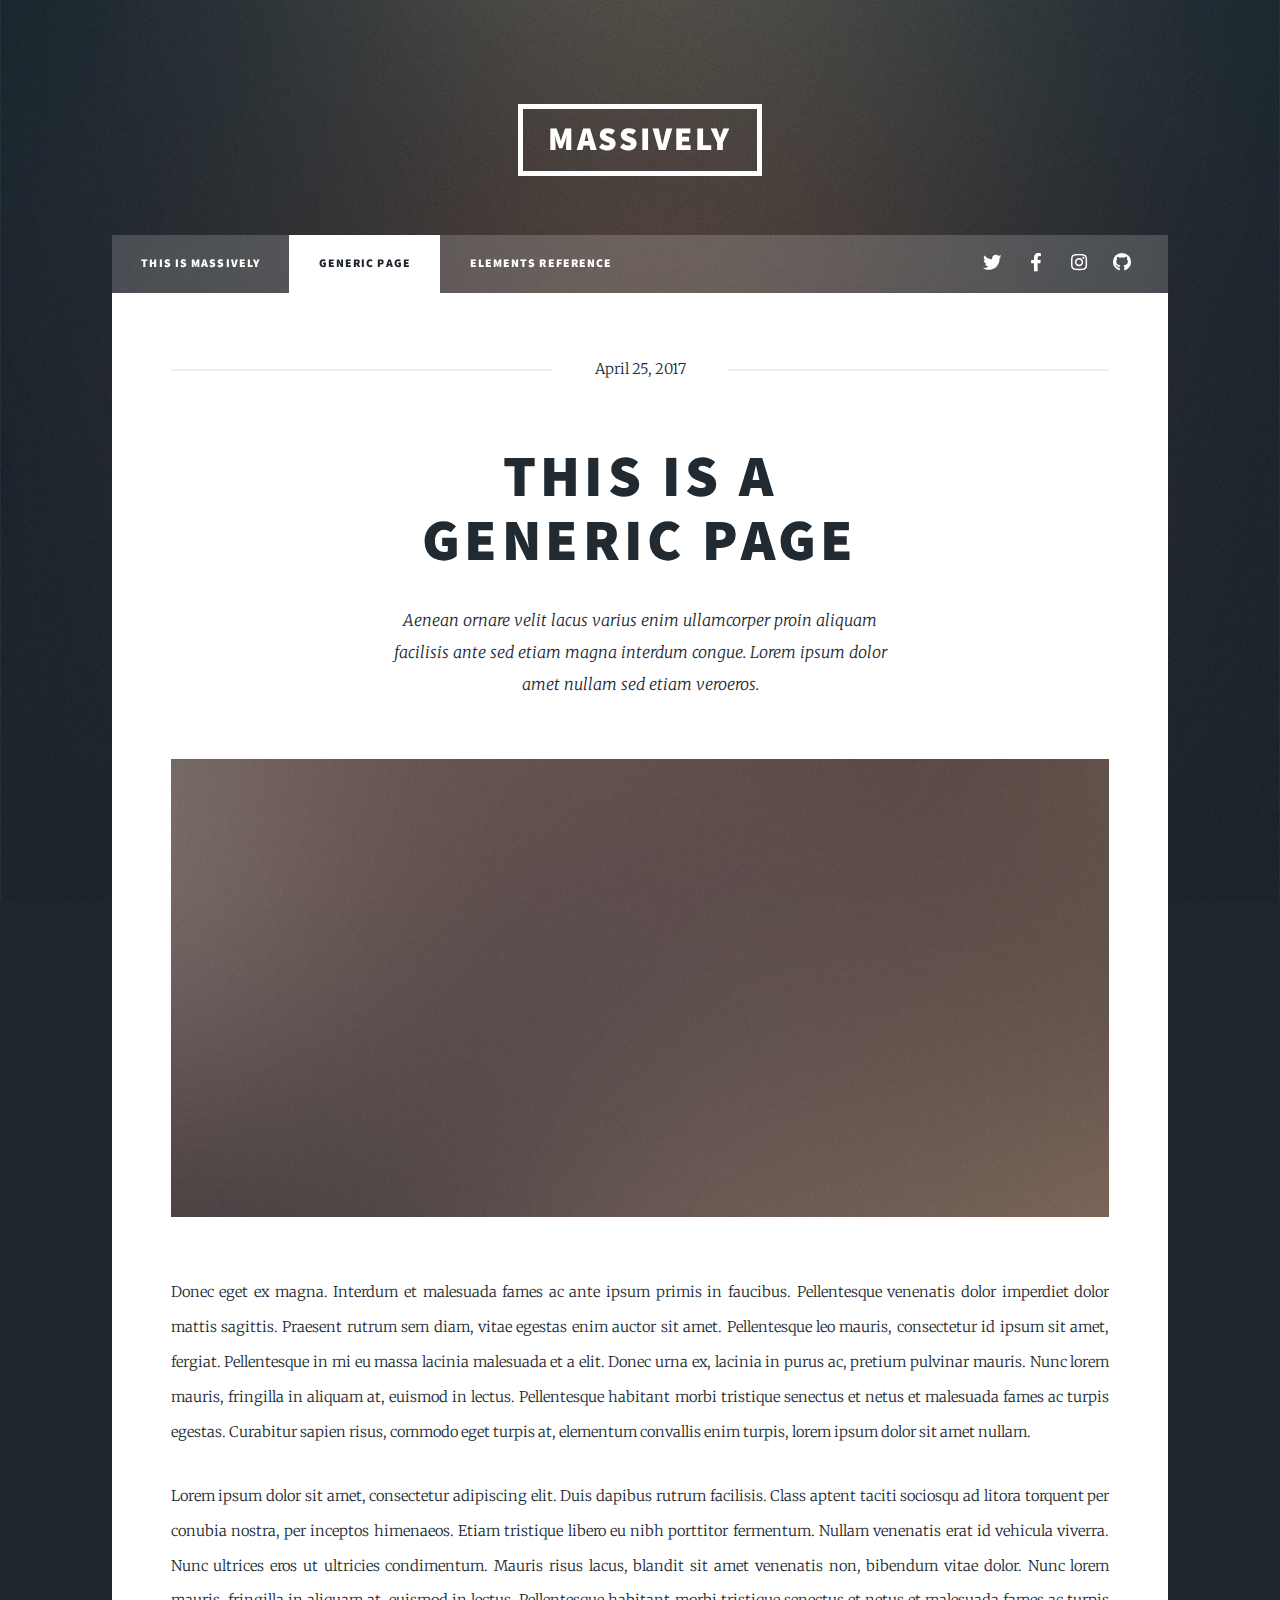
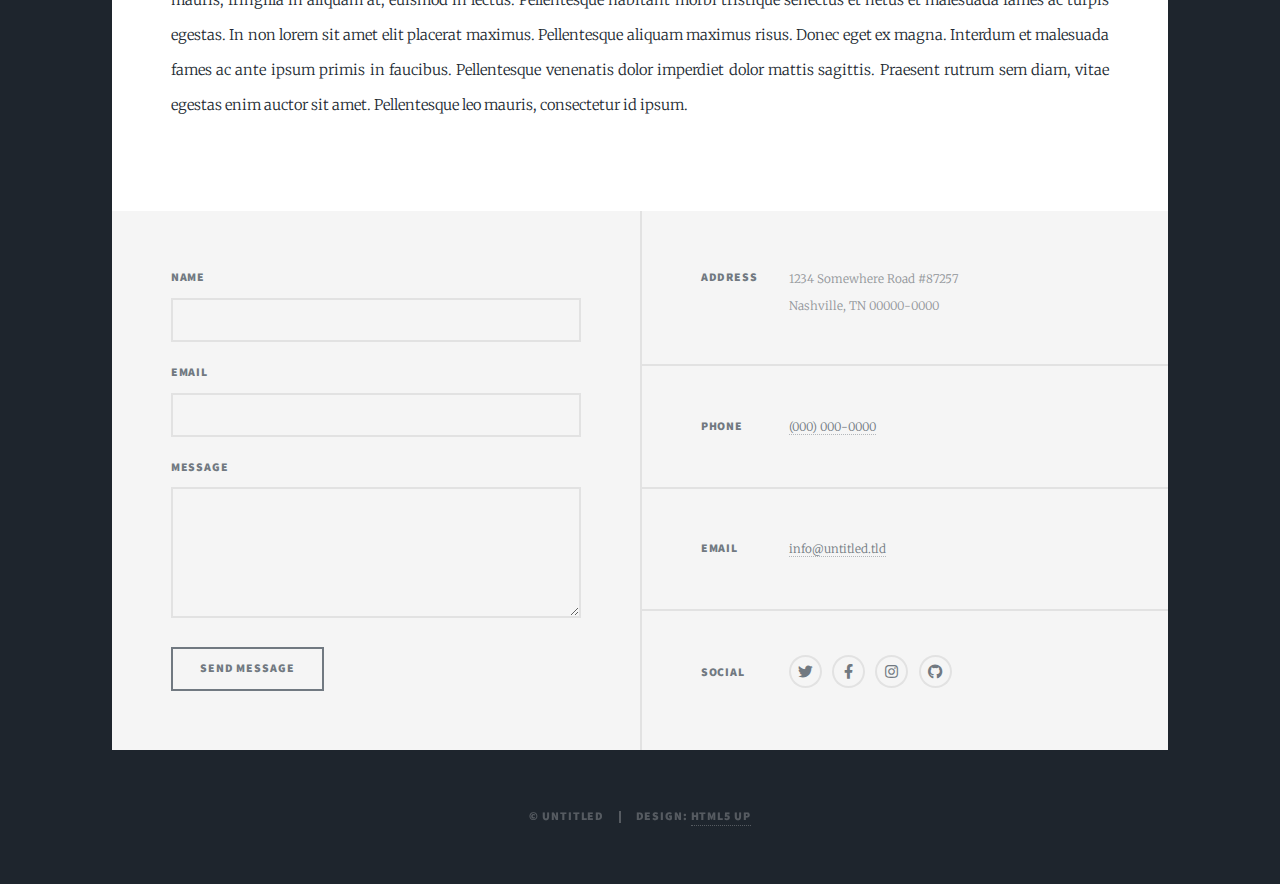
<file: generic.html>
<!DOCTYPE HTML>
<!--
	Massively by HTML5 UP
	html5up.net | @ajlkn
	Free for personal and commercial use under the CCA 3.0 license (html5up.net/license)
-->
<html>
	<head>
		<title>Generic Page - Massively by HTML5 UP</title>
		<meta charset="utf-8" />
		<meta name="viewport" content="width=device-width, initial-scale=1, user-scalable=no" />
		<link rel="stylesheet" href="assets/css/main.css" />
		<noscript><link rel="stylesheet" href="assets/css/noscript.css" /></noscript>
	</head>
	<body class="is-preload">

		<!-- Wrapper -->
			<div id="wrapper">

				<!-- Header -->
					<header id="header">
						<a href="index.html" class="logo">Massively</a>
					</header>

				<!-- Nav -->
					<nav id="nav">
						<ul class="links">
							<li><a href="index.html">This is Massively</a></li>
							<li class="active"><a href="generic.html">Generic Page</a></li>
							<li><a href="elements.html">Elements Reference</a></li>
						</ul>
						<ul class="icons">
							<li><a href="#" class="icon brands fa-twitter"><span class="label">Twitter</span></a></li>
							<li><a href="#" class="icon brands fa-facebook-f"><span class="label">Facebook</span></a></li>
							<li><a href="#" class="icon brands fa-instagram"><span class="label">Instagram</span></a></li>
							<li><a href="#" class="icon brands fa-github"><span class="label">GitHub</span></a></li>
						</ul>
					</nav>

				<!-- Main -->
					<div id="main">

						<!-- Post -->
							<section class="post">
								<header class="major">
									<span class="date">April 25, 2017</span>
									<h1>This is a<br />
									Generic Page</h1>
									<p>Aenean ornare velit lacus varius enim ullamcorper proin aliquam<br />
									facilisis ante sed etiam magna interdum congue. Lorem ipsum dolor<br />
									amet nullam sed etiam veroeros.</p>
								</header>
								<div class="image main"><img src="images/pic01.jpg" alt="" /></div>
								<p>Donec eget ex magna. Interdum et malesuada fames ac ante ipsum primis in faucibus. Pellentesque venenatis dolor imperdiet dolor mattis sagittis. Praesent rutrum sem diam, vitae egestas enim auctor sit amet. Pellentesque leo mauris, consectetur id ipsum sit amet, fergiat. Pellentesque in mi eu massa lacinia malesuada et a elit. Donec urna ex, lacinia in purus ac, pretium pulvinar mauris. Nunc lorem mauris, fringilla in aliquam at, euismod in lectus. Pellentesque habitant morbi tristique senectus et netus et malesuada fames ac turpis egestas. Curabitur sapien risus, commodo eget turpis at, elementum convallis enim turpis, lorem ipsum dolor sit amet nullam.</p>
								<p>Lorem ipsum dolor sit amet, consectetur adipiscing elit. Duis dapibus rutrum facilisis. Class aptent taciti sociosqu ad litora torquent per conubia nostra, per inceptos himenaeos. Etiam tristique libero eu nibh porttitor fermentum. Nullam venenatis erat id vehicula viverra. Nunc ultrices eros ut ultricies condimentum. Mauris risus lacus, blandit sit amet venenatis non, bibendum vitae dolor. Nunc lorem mauris, fringilla in aliquam at, euismod in lectus. Pellentesque habitant morbi tristique senectus et netus et malesuada fames ac turpis egestas. In non lorem sit amet elit placerat maximus. Pellentesque aliquam maximus risus. Donec eget ex magna. Interdum et malesuada fames ac ante ipsum primis in faucibus. Pellentesque venenatis dolor imperdiet dolor mattis sagittis. Praesent rutrum sem diam, vitae egestas enim auctor sit amet. Pellentesque leo mauris, consectetur id ipsum.</p>
							</section>

					</div>

				<!-- Footer -->
					<footer id="footer">
						<section>
							<form method="post" action="#">
								<div class="fields">
									<div class="field">
										<label for="name">Name</label>
										<input type="text" name="name" id="name" />
									</div>
									<div class="field">
										<label for="email">Email</label>
										<input type="text" name="email" id="email" />
									</div>
									<div class="field">
										<label for="message">Message</label>
										<textarea name="message" id="message" rows="3"></textarea>
									</div>
								</div>
								<ul class="actions">
									<li><input type="submit" value="Send Message" /></li>
								</ul>
							</form>
						</section>
						<section class="split contact">
							<section class="alt">
								<h3>Address</h3>
								<p>1234 Somewhere Road #87257<br />
								Nashville, TN 00000-0000</p>
							</section>
							<section>
								<h3>Phone</h3>
								<p><a href="#">(000) 000-0000</a></p>
							</section>
							<section>
								<h3>Email</h3>
								<p><a href="#">info@untitled.tld</a></p>
							</section>
							<section>
								<h3>Social</h3>
								<ul class="icons alt">
									<li><a href="#" class="icon brands alt fa-twitter"><span class="label">Twitter</span></a></li>
									<li><a href="#" class="icon brands alt fa-facebook-f"><span class="label">Facebook</span></a></li>
									<li><a href="#" class="icon brands alt fa-instagram"><span class="label">Instagram</span></a></li>
									<li><a href="#" class="icon brands alt fa-github"><span class="label">GitHub</span></a></li>
								</ul>
							</section>
						</section>
					</footer>

				<!-- Copyright -->
					<div id="copyright">
						<ul><li>&copy; Untitled</li><li>Design: <a href="https://html5up.net">HTML5 UP</a></li></ul>
					</div>

			</div>

		<!-- Scripts -->
			<script src="assets/js/jquery.min.js"></script>
			<script src="assets/js/jquery.scrollex.min.js"></script>
			<script src="assets/js/jquery.scrolly.min.js"></script>
			<script src="assets/js/browser.min.js"></script>
			<script src="assets/js/breakpoints.min.js"></script>
			<script src="assets/js/util.js"></script>
			<script src="assets/js/main.js"></script>

	</body>
</html>
</file>
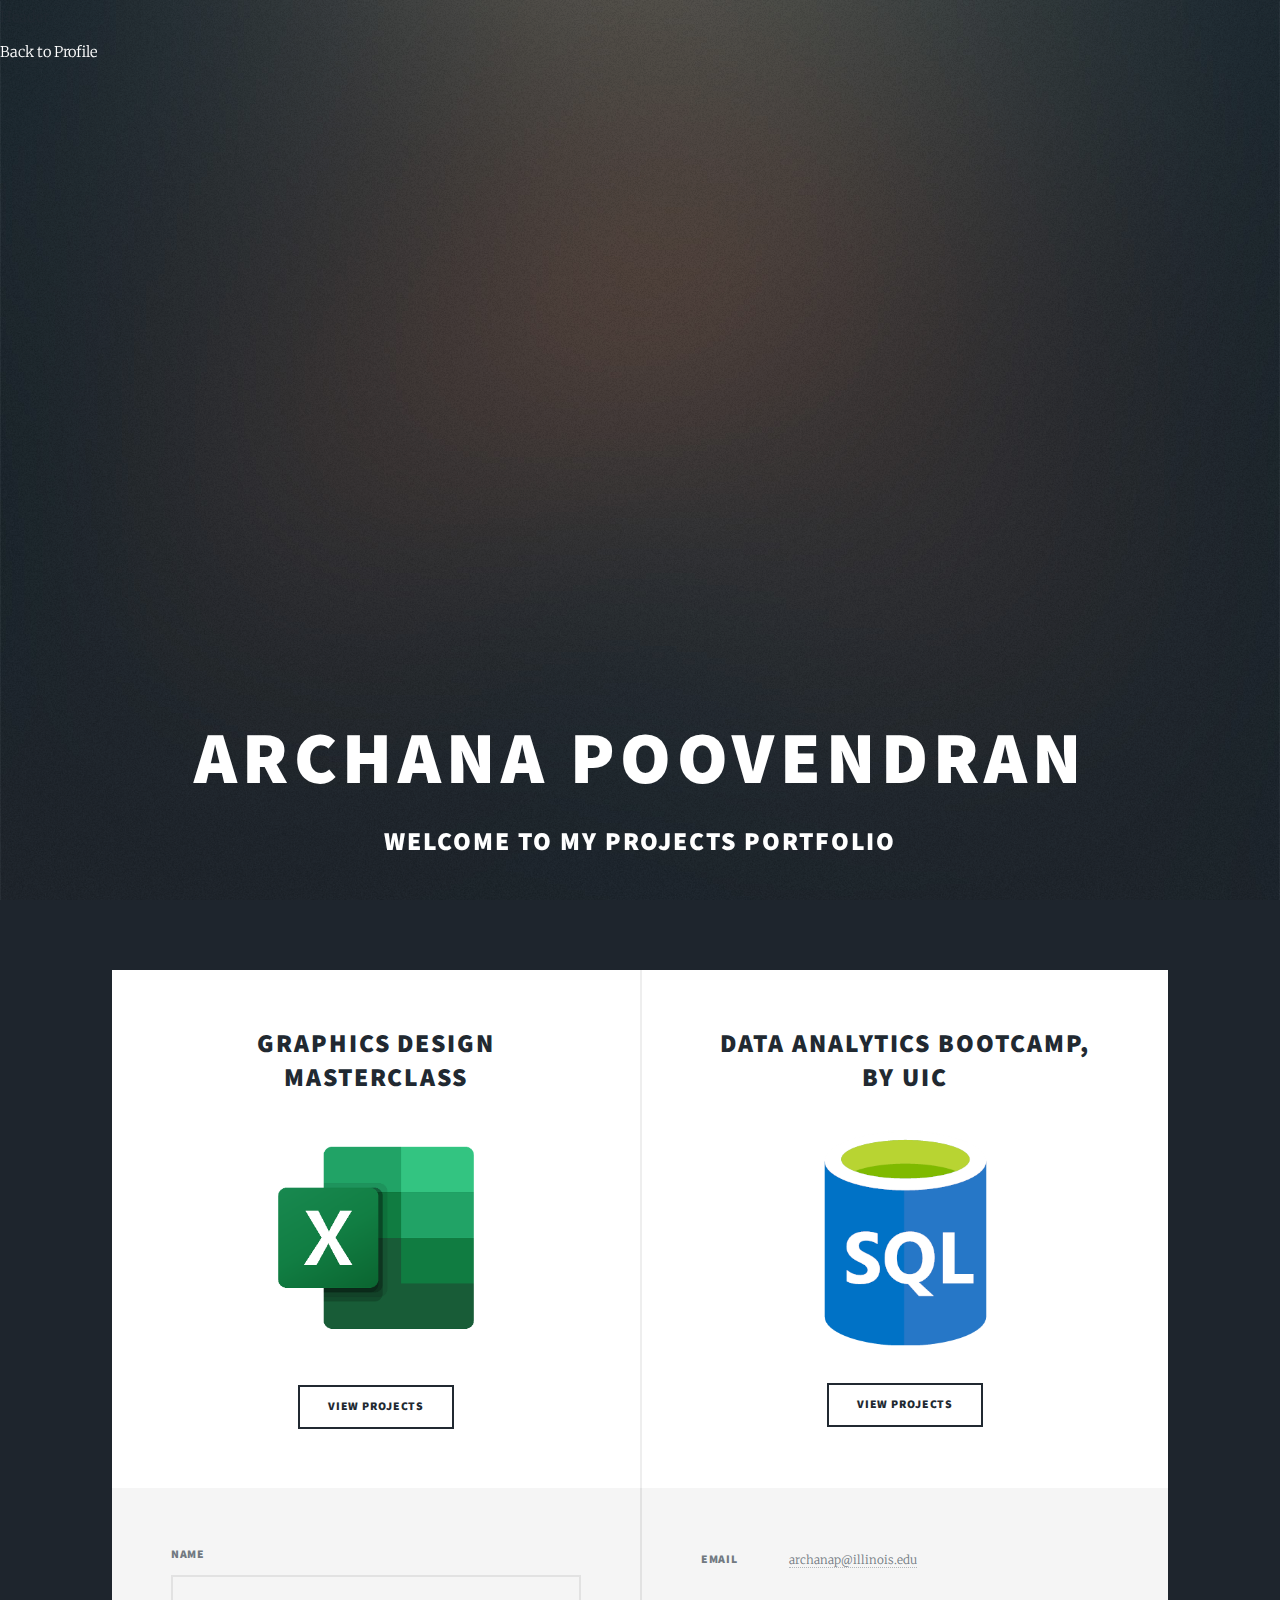
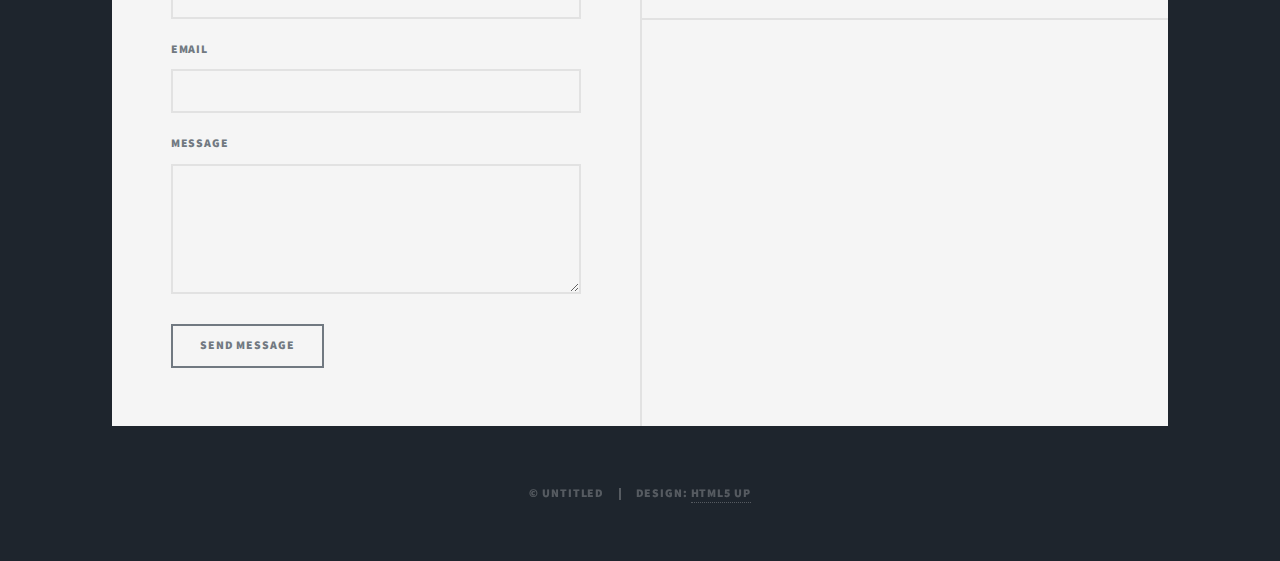
<file: listProjects.html>
<!DOCTYPE HTML>
<!--
	Massively by HTML5 UP
	html5up.net | @ajlkn
	Free for personal and commercial use under the CCA 3.0 license (html5up.net/license)
-->
<html>
	<head>
		<title>Archana Poovendran Data Analyst Portfolio</title>
		<meta charset="utf-8" />
		<meta name="viewport" content="width=device-width, initial-scale=1, user-scalable=no" />
		<link rel="stylesheet" href="assets/css/main.css" />
		<noscript><link rel="stylesheet" href="assets/css/noscript.css" /></noscript>
	</head>
	<body class="is-preload">      

		<!-- Wrapper -->
			<div id="wrapper" class="fade-in">               
                Header 
					<header id="back">
						<a href="index.html" style= "color: white;" >Back to Profile</a>
					</header>

				<!-- Intro -->
					<div id="intro">
						<h1>Archana Poovendran </h1>
                        <h2>Welcome to my Projects Portfolio</h2>
					
					</div>
				
                <Header 
					<header id="header">
						<a class="logo">Projects</a>
					</header>


				<!-- Main -->
					<div id="main">

						<!-- Posts -->
						
							<section class="posts">
								<article>
									<header>
										<h2><a>Graphics Design Masterclass</a></h2>
									</header>
									<a href="GDProject.html" class="image fit"><img src="images/excel-logo.png" alt="" /></a>
									<ul class="actions special">
										<li><a href="GDProject.html" class="button">View Projects</a></li>
									</ul>
								</article>
								<article>
									<header>
										<h2><a>Data Analytics Bootcamp, by UIC</a></h2>
									</header>
									<a href="project.html" class="image fit"><img src="images/SQL-1.png" alt="" /></a>
									<p></p>
									<ul class="actions special">
										<li><a href="project.html" class="button">View Projects</a></li>
									</ul>
								</article>
								
							</section>

						

					</div>

				<!-- Footer -->
					<footer id="footer">
						<section>
							<form method="post" action="#">
								<div class="fields">
									<div class="field">
										<label for="name">Name</label>
										<input type="text" name="name" id="name" />
									</div>
									<div class="field">
										<label for="email">Email</label>
										<input type="text" name="email" id="email" />
									</div>
									<div class="field">
										<label for="message">Message</label>
										<textarea name="message" id="message" rows="3"></textarea>
									</div>
								</div>
								<ul class="actions">
									<li><input type="submit" value="Send Message" /></li>
								</ul>
							</form>
						</section>
						<section class="split contact">
							<section>
								<h3>Email</h3>
								<p><a href="#">archanap@illinois.edu</a></p>
							</section>
							<section>
								<!--<h3>Social</h3>
								<ul class="icons alt">
									<li><a href="#" class="icon brands alt fa-"><span class="label">linkedin</span></a></li>
									<li><a href="#" class="icon brands alt fa-github"><span class="label">GitHub</span></a></li>
								</ul>-->
							</section>
						</section>
					</footer>

				<!-- Copyright -->
					<div id="copyright">
						<ul><li>&copy; Untitled</li><li>Design: <a href="https://html5up.net">HTML5 UP</a></li></ul>
					</div>

			</div>

		<!-- Scripts -->
			<script src="assets/js/jquery.min.js"></script>
			<script src="assets/js/jquery.scrollex.min.js"></script>
			<script src="assets/js/jquery.scrolly.min.js"></script>
			<script src="assets/js/browser.min.js"></script>
			<script src="assets/js/breakpoints.min.js"></script>
			<script src="assets/js/util.js"></script>
			<script src="assets/js/main.js"></script>

	</body>
</html>
</file>
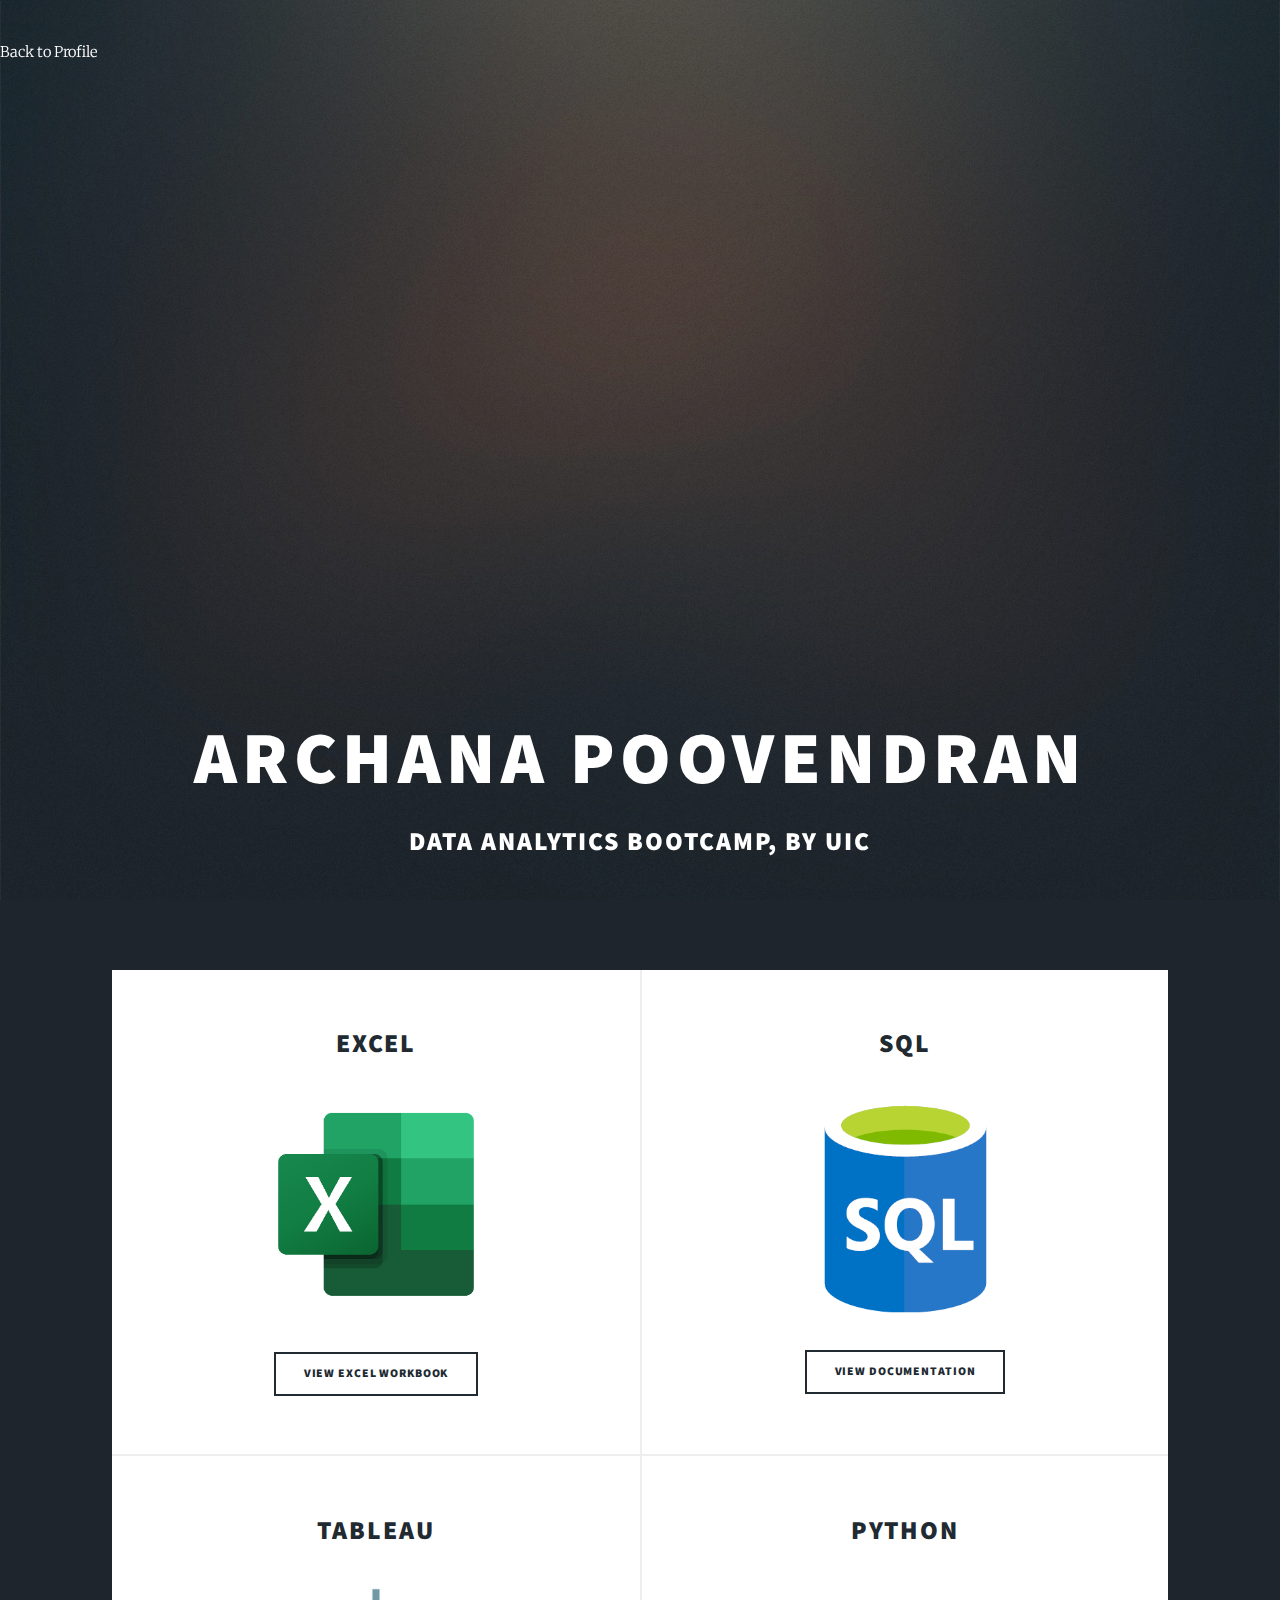
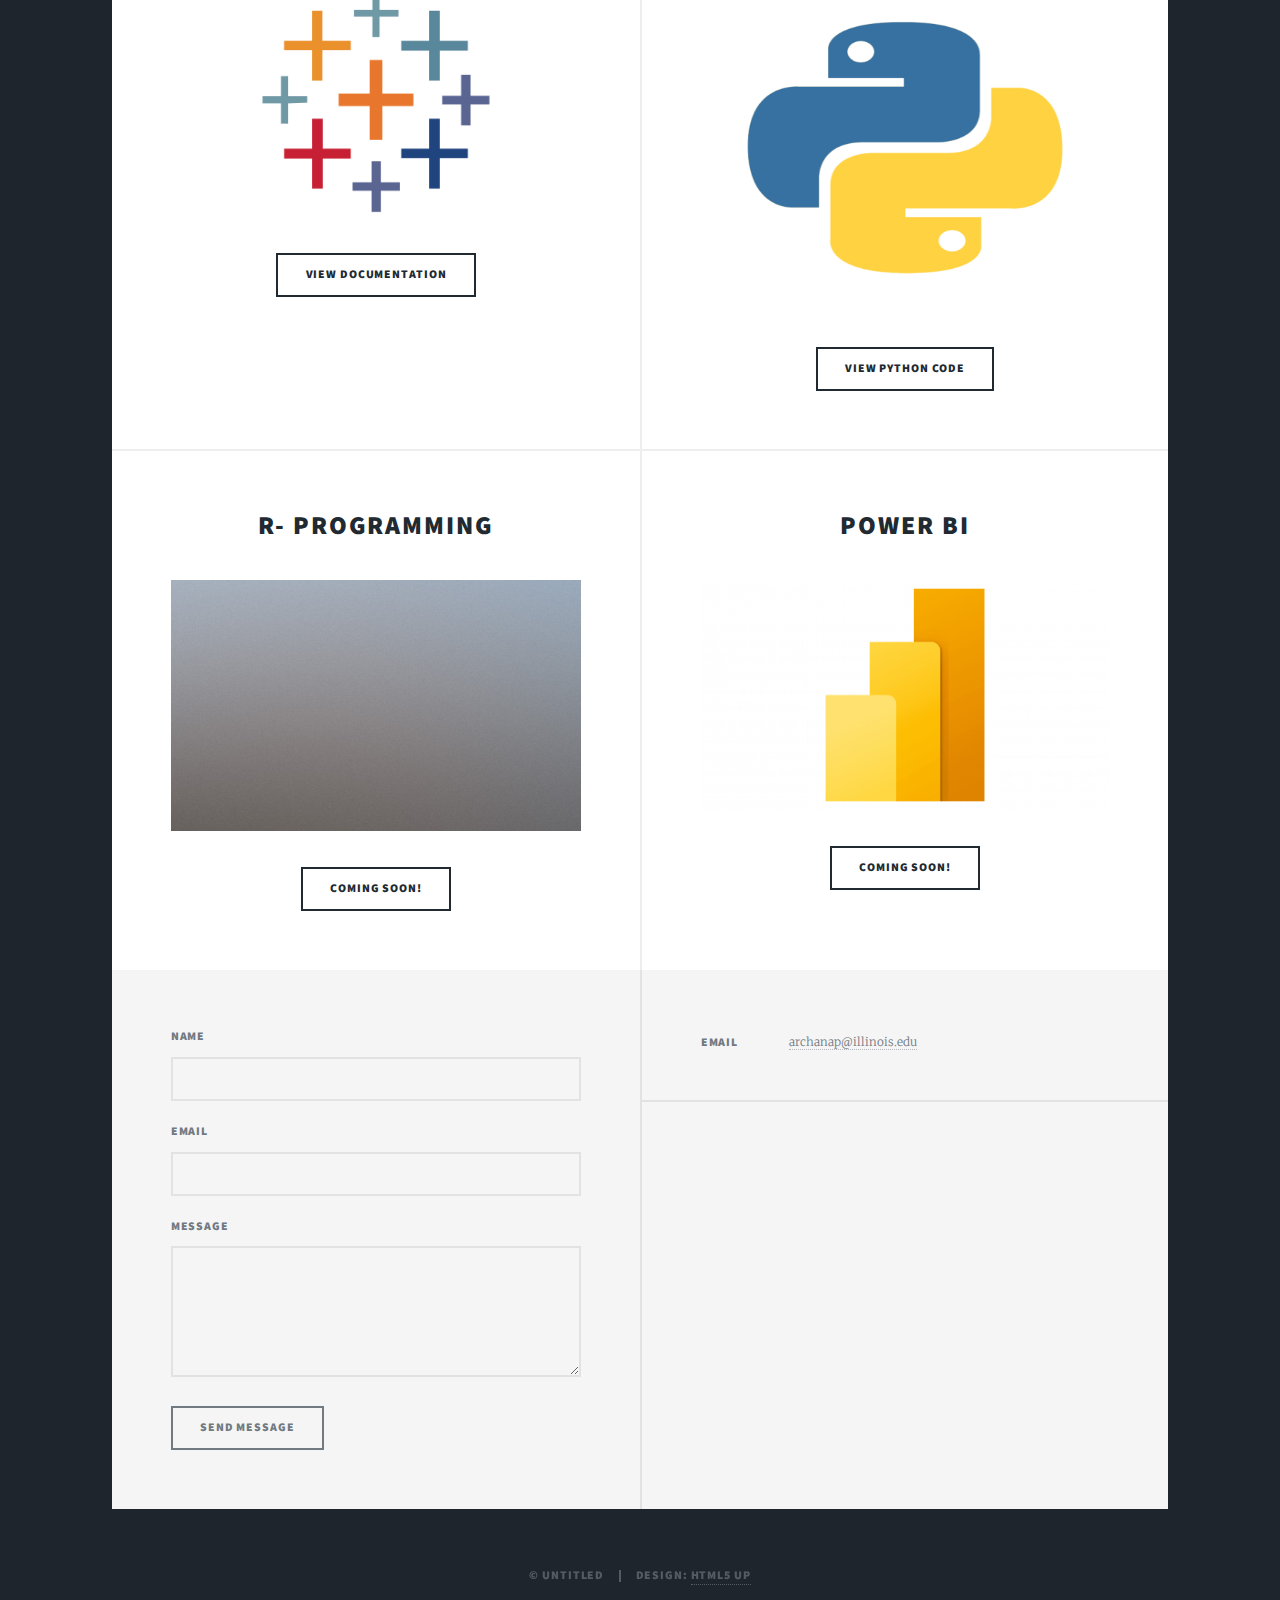
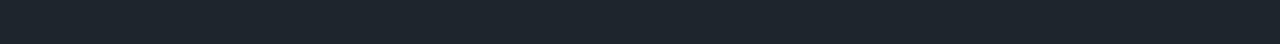
<file: project.html>
<!DOCTYPE HTML>
<!--
	Massively by HTML5 UP
	html5up.net | @ajlkn
	Free for personal and commercial use under the CCA 3.0 license (html5up.net/license)
-->
<html>
	<head>
		<title>Archana Poovendran Data Analyst Portfolio</title>
		<meta charset="utf-8" />
		<meta name="viewport" content="width=device-width, initial-scale=1, user-scalable=no" />
		<link rel="stylesheet" href="assets/css/main.css" />
		<noscript><link rel="stylesheet" href="assets/css/noscript.css" /></noscript>
	</head>
	<body class="is-preload">      

		<!-- Wrapper -->
			<div id="wrapper" class="fade-in">               
                Header 
					<header id="back">
						<a href="index.html" style= "color: white;" >Back to Profile</a>
					</header>

				<!-- Intro -->
					<div id="intro">
						<h1>Archana Poovendran </h1>
                        <h2>Data Analytics Bootcamp, by UIC</h2>
					
					</div>
				
                <Header 
					<header id="header">
						<a class="logo">Projects</a>
					</header>


				<!-- Main -->
					<div id="main">

						<!-- Posts -->
							<section class="posts">
								<article>
									<header>
										<h2><a>Excel</a></h2>
									</header>
									<a href="https://uillinoisedu-my.sharepoint.com/:x:/g/personal/archanap_illinois_edu/ESFKiIqaMTRCkj7kQc2KkYkBqOxQiMXDOo_2l3B5ph418g?e=7Xp4WM" class="image fit"><img src="images/excel-logo.png" alt="" /></a>
									<ul class="actions special">
										<li><a href="https://uillinoisedu-my.sharepoint.com/:x:/g/personal/archanap_illinois_edu/ESFKiIqaMTRCkj7kQc2KkYkBqOxQiMXDOo_2l3B5ph418g?e=7Xp4WM" class="button">View Excel Workbook</a></li>
									</ul>
								</article>
								<article>
									<header>
										<h2><a>SQL</a></h2>
									</header>
									<a href="https://github.com/kames8/DataExplorationSQL/blob/main/EmployeePerformance.sql" class="image fit"><img src="images/SQL-1.png" alt="" /></a>
									<p></p>
									<ul class="actions special">
										<li><a href="SQL.html" class="button">View Documentation</a></li>
									</ul>
								</article>
								<article>
									<header>
										<h2><a>Tableau</h2>
									</header>
									<a href="https://public.tableau.com/app/profile/archana.poovendran/viz/HouseData_17288638114720/KingCountyHouseSales?publish=yes" class ="image fit" height="250" width ="100"><img src="images/Tableau-Symbol.png" alt="" /></a>
									<ul class="actions special">
										<li><a href="tableau.html" class="button">View Documentation</a></li>
									</ul>
								</article>
                                <article>
									<header>
										<h2><a>Python</a></h2>
									</header>				
									<a href="https://github.com/kames8/DataAnalysisPortfolio/blob/main/Movie_Project.ipynb"class ="image fit"><img src="images/Python.png" height= "325" width ="" alt="" /></a>
									<ul class="actions special">
										<li><a href="https://github.com/kames8/DataAnalysisPortfolio/blob/main/Movie_Project.ipynb" class="button"> View Python code</a></li>
									</ul>

								</article>
								<article>
									<header>
										<h2><a>R- Programming</a></h2>
									</header>
									<a class="image fit"><img src="images/pic05.jpg" alt="" /></a>
									<ul class="actions special">
										<li><a class="button">Coming Soon!</a></li>
									</ul>
								</article>
								<article>
									<header>
										<h2><a>Power BI</h2>
									</header>
									<a href = "https://github.com/kames8/DataAnalysisPortfolio/blob/main/Data_survey.pdf" class="image fit"><img src="images/Power-BI-Logo.png" alt="" /></a>
									<ul class="actions special">
										<li><a href = "https://github.com/kames8/DataAnalysisPortfolio/blob/main/Data_survey.pdf" class="button">Coming Soon!</a></li>
									</ul>
								</article>
								
							</section>

						

					</div>

				<!-- Footer -->
					<footer id="footer">
						<section>
							<form method="post" action="#">
								<div class="fields">
									<div class="field">
										<label for="name">Name</label>
										<input type="text" name="name" id="name" />
									</div>
									<div class="field">
										<label for="email">Email</label>
										<input type="text" name="email" id="email" />
									</div>
									<div class="field">
										<label for="message">Message</label>
										<textarea name="message" id="message" rows="3"></textarea>
									</div>
								</div>
								<ul class="actions">
									<li><input type="submit" value="Send Message" /></li>
								</ul>
							</form>
						</section>
						<section class="split contact">
							<section>
								<h3>Email</h3>
								<p><a href="#">archanap@illinois.edu</a></p>
							</section>
							<section>
								<!--<h3>Social</h3>
								<ul class="icons alt">
									<li><a href="#" class="icon brands alt fa-"><span class="label">linkedin</span></a></li>
									<li><a href="#" class="icon brands alt fa-github"><span class="label">GitHub</span></a></li>
								</ul>-->
							</section>
						</section>
					</footer>

				<!-- Copyright -->
					<div id="copyright">
						<ul><li>&copy; Untitled</li><li>Design: <a href="https://html5up.net">HTML5 UP</a></li></ul>
					</div>

			</div>

		<!-- Scripts -->
			<script src="assets/js/jquery.min.js"></script>
			<script src="assets/js/jquery.scrollex.min.js"></script>
			<script src="assets/js/jquery.scrolly.min.js"></script>
			<script src="assets/js/browser.min.js"></script>
			<script src="assets/js/breakpoints.min.js"></script>
			<script src="assets/js/util.js"></script>
			<script src="assets/js/main.js"></script>

	</body>
</html>
</file>
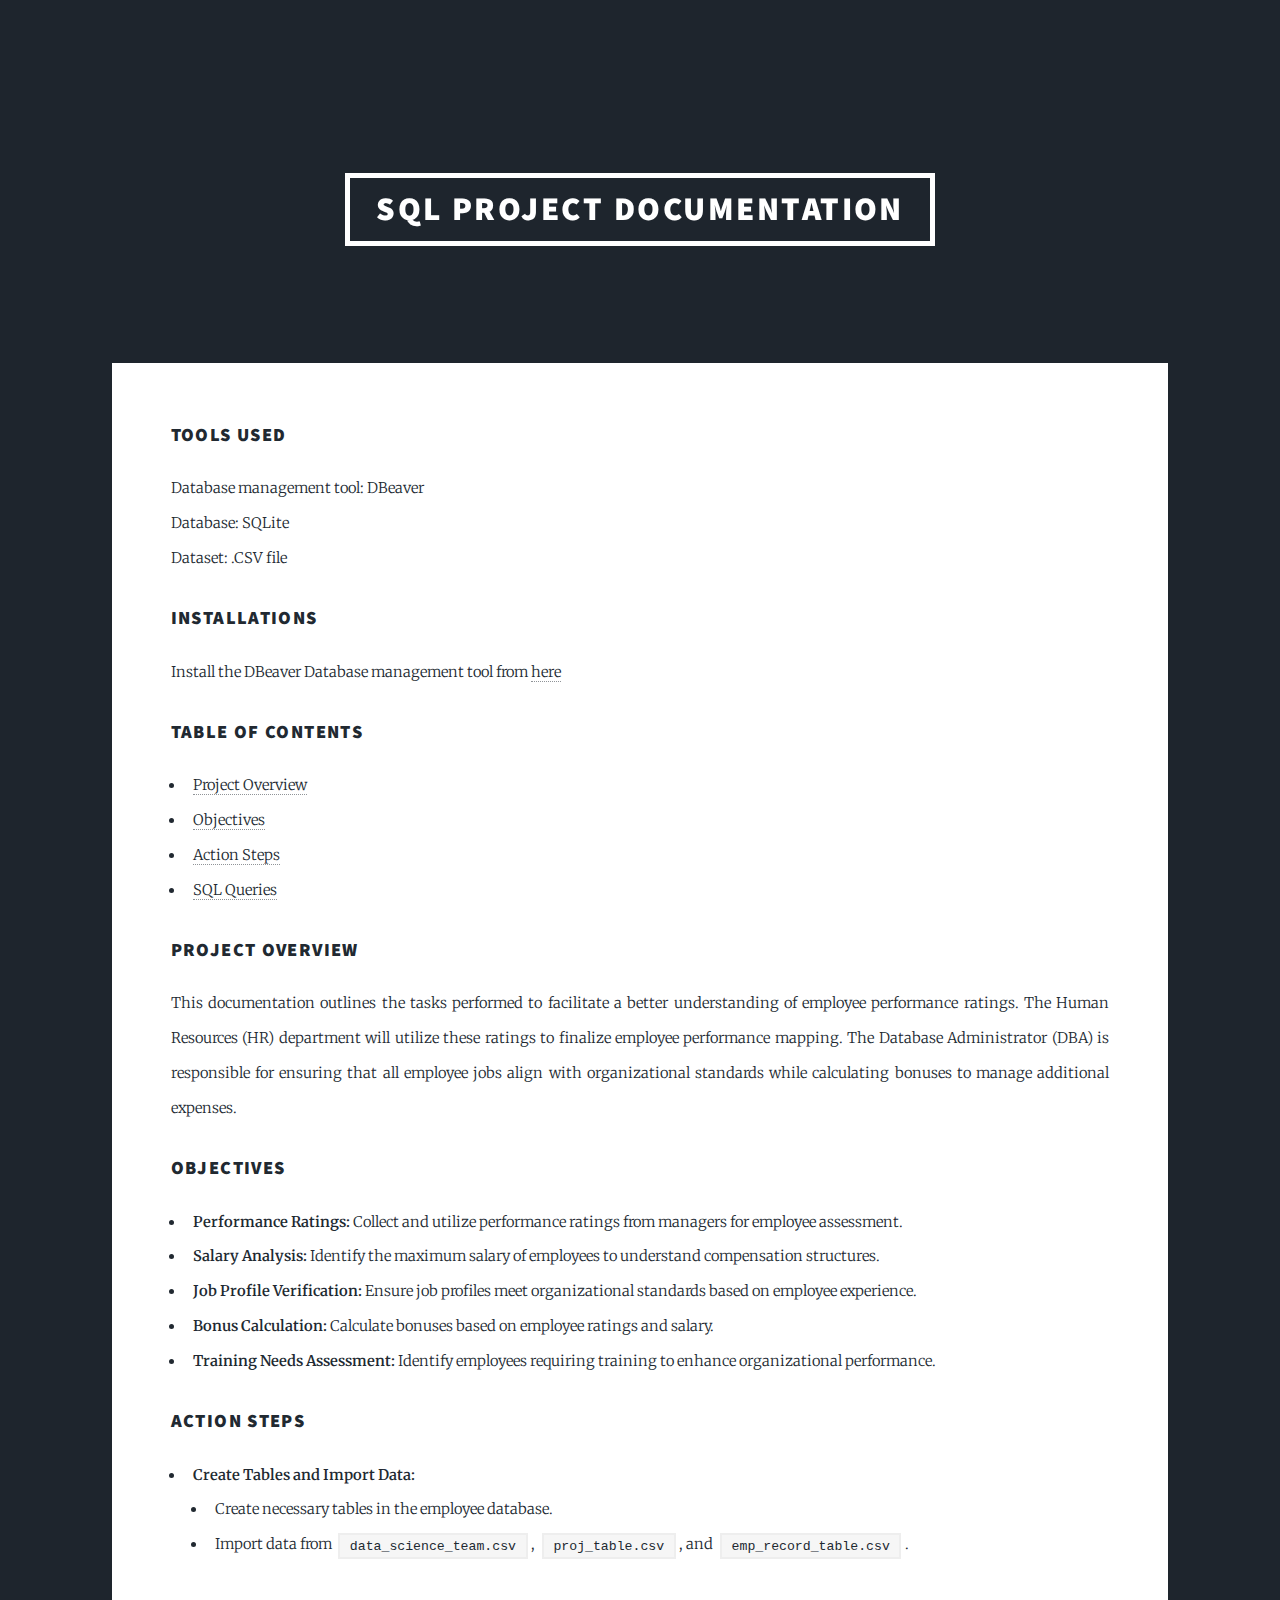
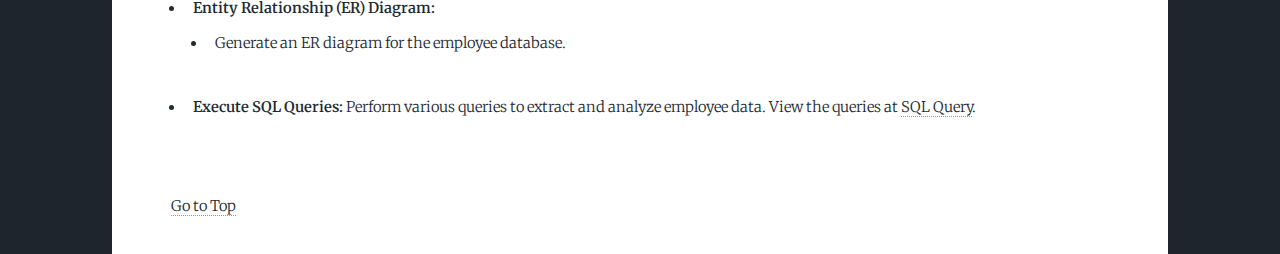
<file: SQL.html>
<!DOCTYPE HTML>
<!--
	Massively by HTML5 UP
	html5up.net | @ajlkn
	Free for personal and commercial use under the CCA 3.0 license (html5up.net/license)
-->
<html>
	<head>
		<title>Archana Poovendran Data Analyst Portfolio</title>
		<meta charset="utf-8" />
		<meta name="viewport" content="width=device-width, initial-scale=1, user-scalable=no" />
		<link rel="stylesheet" href="assets/css/main.css" />
		<noscript><link rel="stylesheet" href="assets/css/noscript.css" /></noscript>
	</head>
	<body class="is-preload">    

		<!-- Wrapper -->
			<div id="wrapper" class="fade-in">
                
                Header 
					<header id="back">
						<a href="project.html" style= "color: white;" >Back to Project</a>
					</header>

                    <Header 
					<header id="header">
						<a class="logo">SQL Project Documentation</a>
					</header>

                    <!-- Main -->
					<div id="main">
                        <article>
                            <h3 style="text-align: left;">Tools used</h3>
                            <p>
                                Database management tool: DBeaver<br/>
                                Database: SQLite<br/>
                                Dataset: .CSV file
                            </p>
                            <h3 style="text-align: left;">Installations</h3>
                            <p>
                                Install the DBeaver Database management tool from <a href="https://dbeaver.io/download/">here</a>
                            </p>
                            <h3>Table of Contents</h3>
                            <ul>
                                <li><a href="#project-overview">Project Overview</a></li>
                                <li><a href="#objectives">Objectives</a></li>
                                <li><a href="#action-steps">Action Steps</a></li>
                                <li><a href="#sql-queries">SQL Queries</a></li>
                            </ul>
                            
                            <h3 id="project-overview">Project Overview</h3>
                            <p>
                                This documentation outlines the tasks performed to facilitate a better understanding of employee performance ratings. 
                                The Human Resources (HR) department will utilize these ratings to finalize employee performance mapping. 
                                The Database Administrator (DBA) is responsible for ensuring that all employee jobs align with organizational standards while calculating bonuses to manage additional expenses.
                            </p>
                            
                            <h3 id="objectives">Objectives</h3>
                            <ul>
                                <li><strong>Performance Ratings:</strong> Collect and utilize performance ratings from managers for employee assessment.</li>
                                <li><strong>Salary Analysis:</strong> Identify the maximum salary of employees to understand compensation structures.</li>
                                <li><strong>Job Profile Verification:</strong> Ensure job profiles meet organizational standards based on employee experience.</li>
                                <li><strong>Bonus Calculation:</strong> Calculate bonuses based on employee ratings and salary.</li>
                                <li><strong>Training Needs Assessment:</strong> Identify employees requiring training to enhance organizational performance.</li>
                            </ul>
                            
                            <h3 id="action-steps">Action Steps</h3>
                            <ul>
                                <li><strong>Create Tables and Import Data:</strong>
                                    <ul>
                                        <li>Create necessary tables in the employee database.</li>
                                        <li>Import data from <code>data_science_team.csv</code>, <code>proj_table.csv</code>, and <code>emp_record_table.csv</code>.</li>
                                    </ul>
                                </li>
                                <li><strong>Entity Relationship (ER) Diagram:</strong>
                                    <ul>
                                        <li>Generate an ER diagram for the employee database.</li>
                                    </ul>
                                </li>
                                <li><strong>Execute SQL Queries:</strong> Perform various queries to extract and analyze employee data. View the queries at <a href="https://github.com/kames8/DataExplorationSQL/blob/main/EmployeePerformance.sql" target="_blank">SQL Query</a>.</li>
                            </ul>
                        </p><br/>
                        <a href="#">Go to Top</a>

                            
                            
                            
                        </article>
                    </div>
</file>
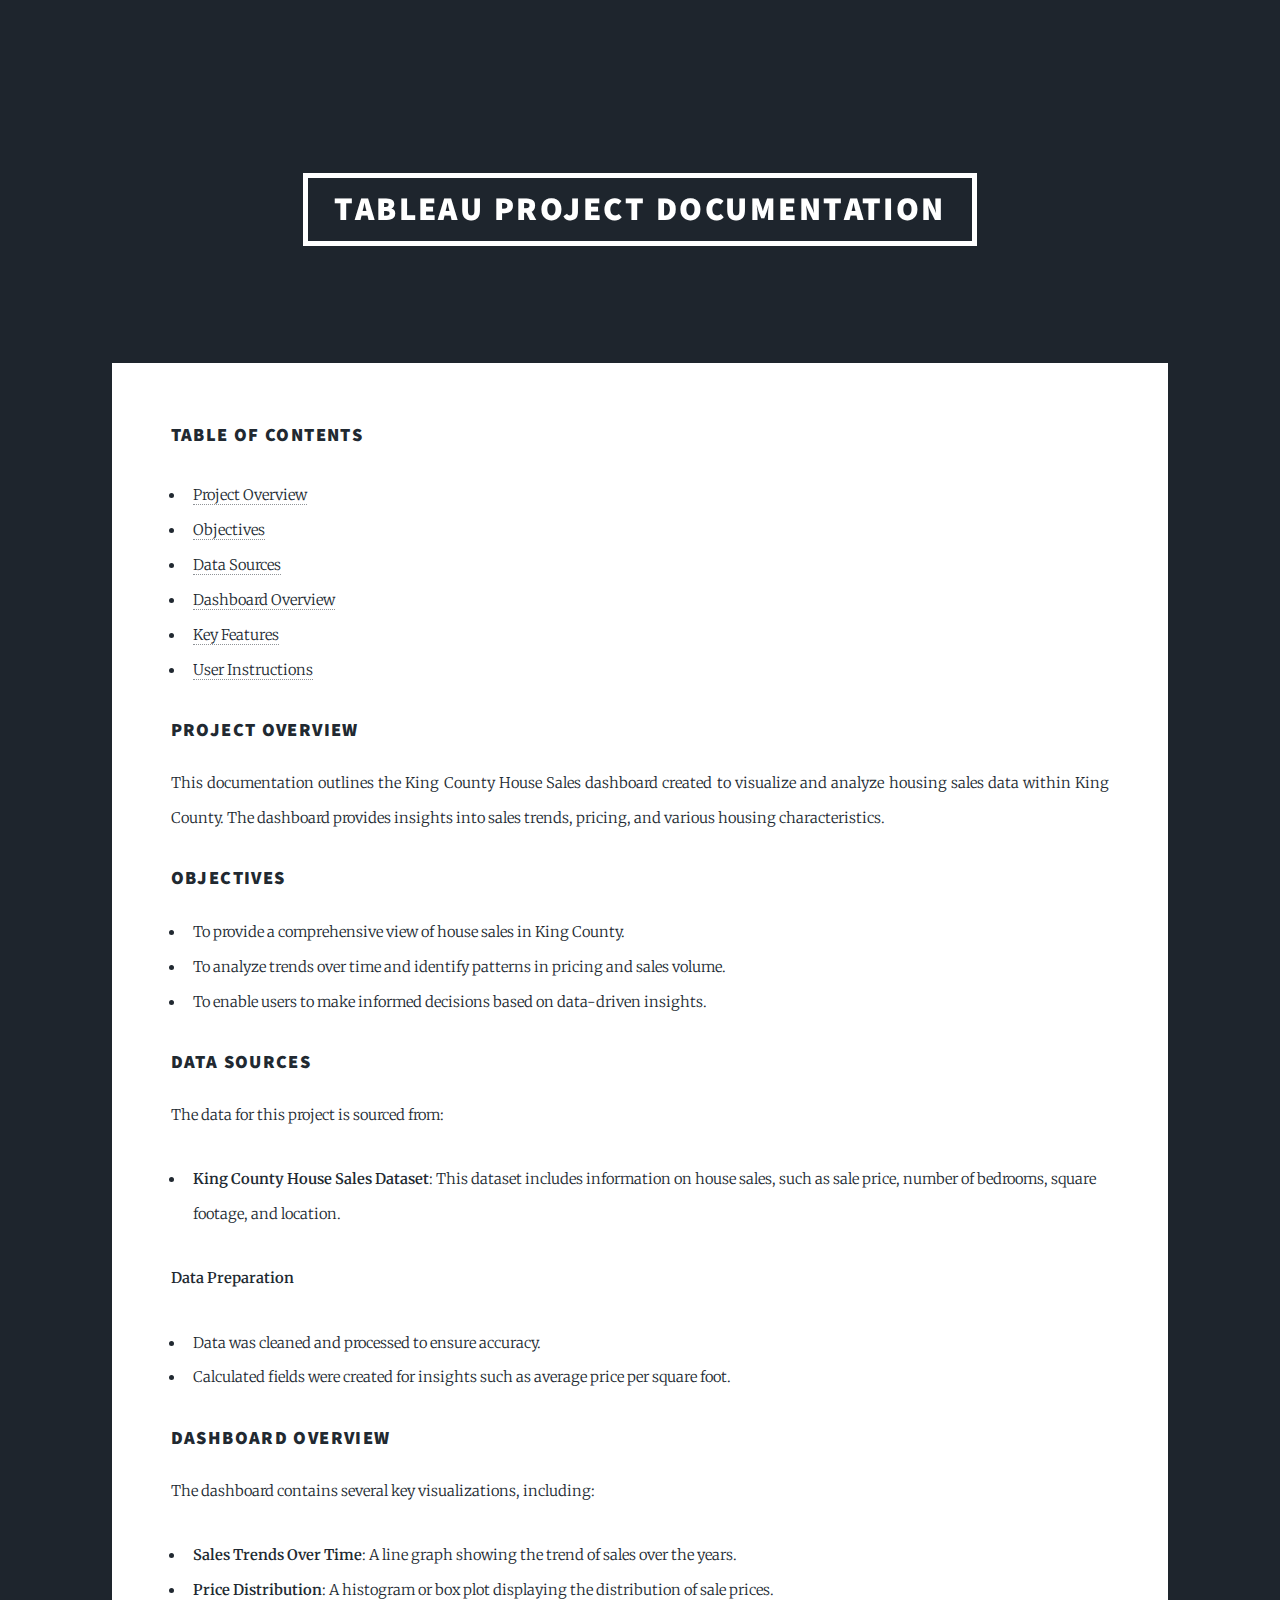
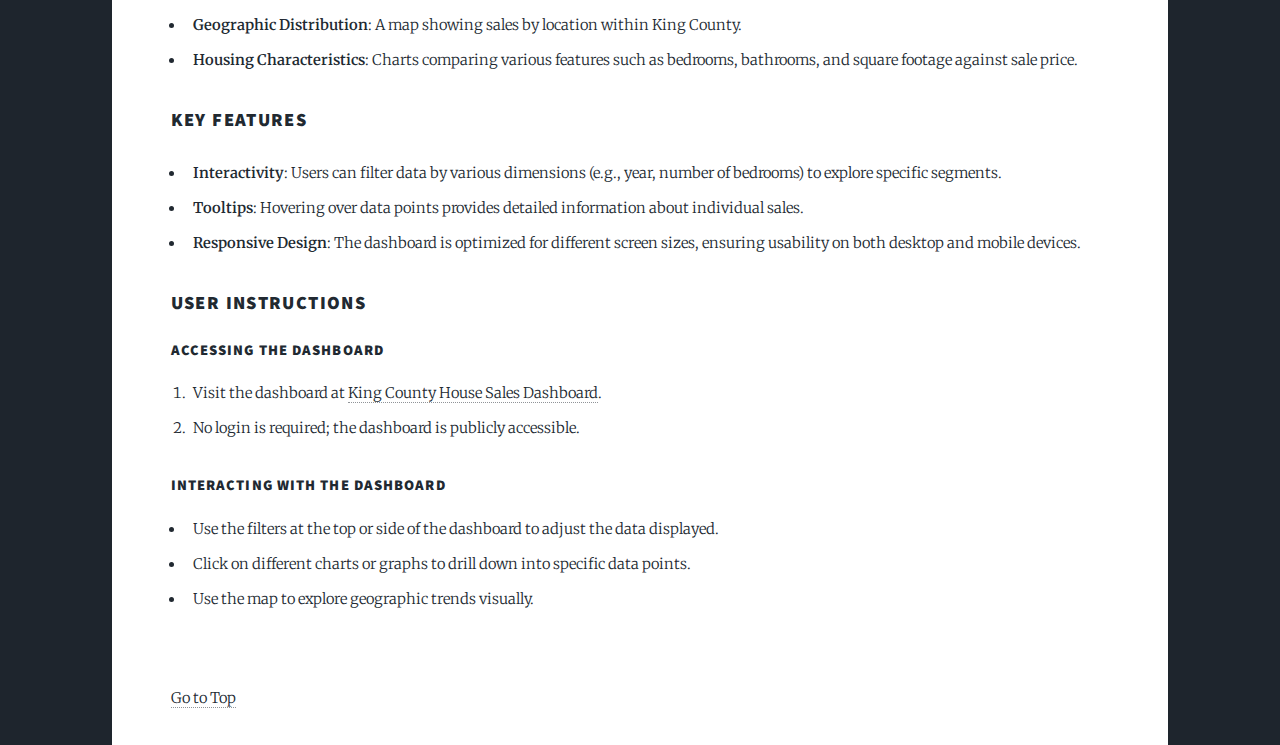
<file: tableau.html>
<!DOCTYPE HTML>
<!--
	Massively by HTML5 UP
	html5up.net | @ajlkn
	Free for personal and commercial use under the CCA 3.0 license (html5up.net/license)
-->
<html>
	<head>
		<title>Archana Poovendran Data Analyst Portfolio</title>
		<meta charset="utf-8" />
		<meta name="viewport" content="width=device-width, initial-scale=1, user-scalable=no" />
		<link rel="stylesheet" href="assets/css/main.css" />
		<noscript><link rel="stylesheet" href="assets/css/noscript.css" /></noscript>
	</head>
	<body class="is-preload">      

		<!-- Wrapper -->
			<div id="wrapper" class="fade-in">
                
                Header 
					<header id="back">
						<a href="index.html" style= "color: white;" >Back to Profile</a>
					</header>

                    <Header 
					<header id="header">
						<a class="logo">Tableau Project Documentation</a>
					</header>

                    <!-- Main -->
					<div id="main">
                        <article>
                        <h3 style="text-align: left;">Table of Contents</h3>
                        <p>
                            <ul style="text-align: left;">
                                <li><a href="#project-overview">Project Overview</a></li>
                                <li><a href="#objectives">Objectives</a></li>
                                <li><a href="#data-sources">Data Sources</a></li>
                                <li><a href="#dashboard-overview">Dashboard Overview</a></li>
                                <li><a href="#key-features">Key Features</a></li>
                                <li><a href="#user-instructions">User Instructions</a></li>
                            </ul>
                            
                            <h3 id="project-overview">Project Overview</h3>
                            <p>This documentation outlines the King County House Sales dashboard created to visualize and analyze housing sales data within King County. The dashboard provides insights into sales trends, pricing, and various housing characteristics.</p>
                            
                            <h3 id="objectives">Objectives</h3>
                            <ul>
                                <li>To provide a comprehensive view of house sales in King County.</li>
                                <li>To analyze trends over time and identify patterns in pricing and sales volume.</li>
                                <li>To enable users to make informed decisions based on data-driven insights.</li>
                            </ul>
                            
                            <h3 id="data-sources">Data Sources</h3>
                            <p>The data for this project is sourced from:</p>
                            <ul>
                                <li><strong>King County House Sales Dataset</strong>: This dataset includes information on house sales, such as sale price, number of bedrooms, square footage, and location.</li>
                            </ul>
                            <p><strong>Data Preparation</strong></p>
                            <ul>
                                <li>Data was cleaned and processed to ensure accuracy.</li>
                                <li>Calculated fields were created for insights such as average price per square foot.</li>
                            </ul>
                            
                            <h3 id="dashboard-overview">Dashboard Overview</h3>
                            <p>The dashboard contains several key visualizations, including:</p>
                            <ul>
                                <li><strong>Sales Trends Over Time</strong>: A line graph showing the trend of sales over the years.</li>
                                <li><strong>Price Distribution</strong>: A histogram or box plot displaying the distribution of sale prices.</li>
                                <li><strong>Geographic Distribution</strong>: A map showing sales by location within King County.</li>
                                <li><strong>Housing Characteristics</strong>: Charts comparing various features such as bedrooms, bathrooms, and square footage against sale price.</li>
                            </ul>
                            
                            <h3 id="key-features">Key Features</h3>
                            <ul>
                                <li><strong>Interactivity</strong>: Users can filter data by various dimensions (e.g., year, number of bedrooms) to explore specific segments.</li>
                                <li><strong>Tooltips</strong>: Hovering over data points provides detailed information about individual sales.</li>
                                <li><strong>Responsive Design</strong>: The dashboard is optimized for different screen sizes, ensuring usability on both desktop and mobile devices.</li>
                            </ul>
                            
                            <h3 id="user-instructions">User Instructions</h3>
                            <h4>Accessing the Dashboard</h4>
                            <ol>
                                <li>Visit the dashboard at <a href="https://public.tableau.com/app/profile/archana.poovendran/viz/HouseData_17288638114720/KingCountyHouseSales?publish=yes" target="_blank">King County House Sales Dashboard</a>.</li>
                                <li>No login is required; the dashboard is publicly accessible.</li>
                            </ol>
                            
                            <h4>Interacting with the Dashboard</h4>
                            <ul>
                                <li>Use the filters at the top or side of the dashboard to adjust the data displayed.</li>
                                <li>Click on different charts or graphs to drill down into specific data points.</li>
                                <li>Use the map to explore geographic trends visually.</li>
                            </ul>
                            
                        </p><br/>
                        <a href="#">Go to Top</a>
                    </article>
                 </div>
</file>
<file: assets/css/main.css>
@import url(fontawesome-all.min.css);
@import url("https://fonts.googleapis.com/css?family=Merriweather:300,700,300italic,700italic|Source+Sans+Pro:900");

/*
	Massively by HTML5 UP
	html5up.net | @ajlkn
	Free for personal and commercial use under the CCA 3.0 license (html5up.net/license)
*/

html, body, div, span, applet, object,
iframe, h1, h2, h3, h4, h5, h6, p, blockquote,
pre, a, abbr, acronym, address, big, cite,
code, del, dfn, em, img, ins, kbd, q, s, samp,
small, strike, strong, sub, sup, tt, var, b,
u, i, center, dl, dt, dd, ol, ul, li, fieldset,
form, label, legend, table, caption, tbody,
tfoot, thead, tr, th, td, article, aside,
canvas, details, embed, figure, figcaption,
footer, header, hgroup, menu, nav, output, ruby,
section, summary, time, mark, audio, video {
	margin: 0;
	padding: 0;
	border: 0;
	font-size: 100%;
	font: inherit;
	vertical-align: baseline;}

article, aside, details, figcaption, figure,
footer, header, hgroup, menu, nav, section {
	display: block;}

body {
	line-height: 1;
}

ol, ul {
	list-style: none;
}

blockquote, q {
	quotes: none;
}

	blockquote:before, blockquote:after, q:before, q:after {
		content: '';
		content: none;
	}

table {
	border-collapse: collapse;
	border-spacing: 0;
}

body {
	-webkit-text-size-adjust: none;
}

mark {
	background-color: transparent;
	color: inherit;
}

input::-moz-focus-inner {
	border: 0;
	padding: 0;
}

input, select, textarea {
	-moz-appearance: none;
	-webkit-appearance: none;
	-ms-appearance: none;
	appearance: none;
}

/* Basic */

	@-ms-viewport {
		width: device-width;
	}

	body {
		-ms-overflow-style: scrollbar;
	}

	@media screen and (max-width: 480px) {

		html, body {
			min-width: 320px;
		}

	}

	html {
		box-sizing: border-box;
	}

	*, *:before, *:after {
		box-sizing: inherit;
	}

	body {
		background-color: #1e252d;
	}

		body.is-preload *, body.is-preload *:before, body.is-preload *:after {
			-moz-animation: none !important;
			-webkit-animation: none !important;
			-ms-animation: none !important;
			animation: none !important;
			-moz-transition: none !important;
			-webkit-transition: none !important;
			-ms-transition: none !important;
			transition: none !important;
		}

/* Type */

	html {
		font-size: 16pt;
	}

		@media screen and (max-width: 1680px) {

			html {
				font-size: 12pt;
			}

		}

		@media screen and (max-width: 1280px) {

			html {
				font-size: 11pt;
			}

		}

		@media screen and (max-width: 360px) {

			html {
				font-size: 10pt;
			}

		}

	body {
		color: #212931;
	}

	body, input, select, textarea {
		font-family: "Merriweather", Georgia, serif;
		font-weight: 300;
		font-size: 1rem;
		line-height: 2.375;
	}

	a {
		-moz-transition: color 0.2s ease-in-out, background-color 0.2s ease-in-out, border-color 0.2s ease-in-out, box-shadow 0.2s ease-in-out;
		-webkit-transition: color 0.2s ease-in-out, background-color 0.2s ease-in-out, border-color 0.2s ease-in-out, box-shadow 0.2s ease-in-out;
		-ms-transition: color 0.2s ease-in-out, background-color 0.2s ease-in-out, border-color 0.2s ease-in-out, box-shadow 0.2s ease-in-out;
		transition: color 0.2s ease-in-out, background-color 0.2s ease-in-out, border-color 0.2s ease-in-out, box-shadow 0.2s ease-in-out;
		border-bottom: dotted 1px;
		text-decoration: none;
	}

		a:hover {
			border-bottom-color: transparent;
		}

	strong, b {
		font-weight: 600;
	}

	em, i {
		font-style: italic;
	}

	p {
		text-align: justify;
		margin: 0 0 2rem 0;
	}

	h1, h2, h3, h4, h5, h6 {
		font-family: "Source Sans Pro", Helvetica, sans-serif;
		font-weight: 900;
		line-height: 1.5;
		letter-spacing: 0.075em;
		text-transform: uppercase;
		margin: 0 0 1rem 0;
	}

		h1 a, h2 a, h3 a, h4 a, h5 a, h6 a {
			border-bottom: 0;
			color: inherit;
			text-decoration: none;
		}

	h1 {
		font-size: 4rem;
		line-height: 1.1;
		margin: 0 0 2rem 0;
	}

	h2 {
		font-size: 1.75rem;
		line-height: 1.3;
		margin: 0 0 1.5rem 0;
	}

	h3 {
		font-size: 1.25rem;
		margin: 0 0 1.5rem 0;
	}

	h4 {
		font-size: 1rem;
	}

	h5 {
		font-size: 0.9rem;
	}

	h6 {
		font-size: 0.8rem;
	}

	sub {
		font-size: 0.8rem;
		position: relative;
		top: 0.5rem;
	}

	sup {
		font-size: 0.8rem;
		position: relative;
		top: -0.5rem;
	}

	blockquote {
		border-left: solid 4px;
		font-style: italic;
		margin: 0 0 2rem 0;
		padding: 0.5rem 0 0.5rem 2rem;
	}

	code {
		border: solid 2px;
		font-family: "Courier New", monospace;
		font-size: 0.9rem;
		margin: 0 0.25rem;
		padding: 0.25rem 0.65rem;
	}

	pre {
		-webkit-overflow-scrolling: touch;
		font-family: "Courier New", monospace;
		font-size: 0.9rem;
		margin: 0 0 2rem 0;
	}

		pre code {
			display: block;
			line-height: 1.75;
			padding: 1rem 1.5rem;
			overflow-x: auto;
		}

	hr {
		border: 0;
		border-bottom: solid 2px;
		margin: 3rem 0;
	}

		hr.major {
			margin: 5rem 0;
		}

	.align-left {
		text-align: left;
	}

	.align-center {
		text-align: center;
	}

	.align-right {
		text-align: right;
	}

	input, select, textarea {
		color: #212931;
	}

	a {
		color: #212931;
		border-bottom-color: rgba(33, 41, 49, 0.5);
	}

		a:hover {
			border-bottom-color: transparent;
			color: #18bfef !important;
		}

	strong, b {
		color: #212931;
	}

	h1, h2, h3, h4, h5, h6 {
		color: #212931;
	}

	blockquote {
		border-left-color: #eeeeee;
	}

	code {
		background: rgba(220, 220, 220, 0.25);
		border-color: #eeeeee;
	}

	hr {
		border-bottom-color: #eeeeee;
	}

/* Row */

	.row {
		display: flex;
		flex-wrap: wrap;
		box-sizing: border-box;
		align-items: stretch;
	}

		.row > * {
			box-sizing: border-box;
		}

		.row.gtr-uniform > * > :last-child {
			margin-bottom: 0;
		}

		.row.aln-left {
			justify-content: flex-start;
		}

		.row.aln-center {
			justify-content: center;
		}

		.row.aln-right {
			justify-content: flex-end;
		}

		.row.aln-top {
			align-items: flex-start;
		}

		.row.aln-middle {
			align-items: center;
		}

		.row.aln-bottom {
			align-items: flex-end;
		}

		.row > .imp {
			order: -1;
		}

		.row > .col-1 {
			width: 8.33333%;
		}

		.row > .off-1 {
			margin-left: 8.33333%;
		}

		.row > .col-2 {
			width: 16.66667%;
		}

		.row > .off-2 {
			margin-left: 16.66667%;
		}

		.row > .col-3 {
			width: 25%;
		}

		.row > .off-3 {
			margin-left: 25%;
		}

		.row > .col-4 {
			width: 33.33333%;
		}

		.row > .off-4 {
			margin-left: 33.33333%;
		}

		.row > .col-5 {
			width: 41.66667%;
		}

		.row > .off-5 {
			margin-left: 41.66667%;
		}

		.row > .col-6 {
			width: 50%;
		}

		.row > .off-6 {
			margin-left: 50%;
		}

		.row > .col-7 {
			width: 58.33333%;
		}

		.row > .off-7 {
			margin-left: 58.33333%;
		}

		.row > .col-8 {
			width: 66.66667%;
		}

		.row > .off-8 {
			margin-left: 66.66667%;
		}

		.row > .col-9 {
			width: 75%;
		}

		.row > .off-9 {
			margin-left: 75%;
		}

		.row > .col-10 {
			width: 83.33333%;
		}

		.row > .off-10 {
			margin-left: 83.33333%;
		}

		.row > .col-11 {
			width: 91.66667%;
		}

		.row > .off-11 {
			margin-left: 91.66667%;
		}

		.row > .col-12 {
			width: 100%;
		}

		.row > .off-12 {
			margin-left: 100%;
		}

		.row.gtr-0 {
			margin-top: 0;
			margin-left: 0rem;
		}

			.row.gtr-0 > * {
				padding: 0 0 0 0rem;
			}

			.row.gtr-0.gtr-uniform {
				margin-top: 0rem;
			}

				.row.gtr-0.gtr-uniform > * {
					padding-top: 0rem;
				}

		.row.gtr-25 {
			margin-top: 0;
			margin-left: -0.375rem;
		}

			.row.gtr-25 > * {
				padding: 0 0 0 0.375rem;
			}

			.row.gtr-25.gtr-uniform {
				margin-top: -0.375rem;
			}

				.row.gtr-25.gtr-uniform > * {
					padding-top: 0.375rem;
				}

		.row.gtr-50 {
			margin-top: 0;
			margin-left: -0.75rem;
		}

			.row.gtr-50 > * {
				padding: 0 0 0 0.75rem;
			}

			.row.gtr-50.gtr-uniform {
				margin-top: -0.75rem;
			}

				.row.gtr-50.gtr-uniform > * {
					padding-top: 0.75rem;
				}

		.row {
			margin-top: 0;
			margin-left: -1.5rem;
		}

			.row > * {
				padding: 0 0 0 1.5rem;
			}

			.row.gtr-uniform {
				margin-top: -1.5rem;
			}

				.row.gtr-uniform > * {
					padding-top: 1.5rem;
				}

		.row.gtr-150 {
			margin-top: 0;
			margin-left: -2.25rem;
		}

			.row.gtr-150 > * {
				padding: 0 0 0 2.25rem;
			}

			.row.gtr-150.gtr-uniform {
				margin-top: -2.25rem;
			}

				.row.gtr-150.gtr-uniform > * {
					padding-top: 2.25rem;
				}

		.row.gtr-200 {
			margin-top: 0;
			margin-left: -3rem;
		}

			.row.gtr-200 > * {
				padding: 0 0 0 3rem;
			}

			.row.gtr-200.gtr-uniform {
				margin-top: -3rem;
			}

				.row.gtr-200.gtr-uniform > * {
					padding-top: 3rem;
				}

		@media screen and (max-width: 1680px) {

			.row {
				display: flex;
				flex-wrap: wrap;
				box-sizing: border-box;
				align-items: stretch;
			}

				.row > * {
					box-sizing: border-box;
				}

				.row.gtr-uniform > * > :last-child {
					margin-bottom: 0;
				}

				.row.aln-left {
					justify-content: flex-start;
				}

				.row.aln-center {
					justify-content: center;
				}

				.row.aln-right {
					justify-content: flex-end;
				}

				.row.aln-top {
					align-items: flex-start;
				}

				.row.aln-middle {
					align-items: center;
				}

				.row.aln-bottom {
					align-items: flex-end;
				}

				.row > .imp-xlarge {
					order: -1;
				}

				.row > .col-1-xlarge {
					width: 8.33333%;
				}

				.row > .off-1-xlarge {
					margin-left: 8.33333%;
				}

				.row > .col-2-xlarge {
					width: 16.66667%;
				}

				.row > .off-2-xlarge {
					margin-left: 16.66667%;
				}

				.row > .col-3-xlarge {
					width: 25%;
				}

				.row > .off-3-xlarge {
					margin-left: 25%;
				}

				.row > .col-4-xlarge {
					width: 33.33333%;
				}

				.row > .off-4-xlarge {
					margin-left: 33.33333%;
				}

				.row > .col-5-xlarge {
					width: 41.66667%;
				}

				.row > .off-5-xlarge {
					margin-left: 41.66667%;
				}

				.row > .col-6-xlarge {
					width: 50%;
				}

				.row > .off-6-xlarge {
					margin-left: 50%;
				}

				.row > .col-7-xlarge {
					width: 58.33333%;
				}

				.row > .off-7-xlarge {
					margin-left: 58.33333%;
				}

				.row > .col-8-xlarge {
					width: 66.66667%;
				}

				.row > .off-8-xlarge {
					margin-left: 66.66667%;
				}

				.row > .col-9-xlarge {
					width: 75%;
				}

				.row > .off-9-xlarge {
					margin-left: 75%;
				}

				.row > .col-10-xlarge {
					width: 83.33333%;
				}

				.row > .off-10-xlarge {
					margin-left: 83.33333%;
				}

				.row > .col-11-xlarge {
					width: 91.66667%;
				}

				.row > .off-11-xlarge {
					margin-left: 91.66667%;
				}

				.row > .col-12-xlarge {
					width: 100%;
				}

				.row > .off-12-xlarge {
					margin-left: 100%;
				}

				.row.gtr-0 {
					margin-top: 0;
					margin-left: 0rem;
				}

					.row.gtr-0 > * {
						padding: 0 0 0 0rem;
					}

					.row.gtr-0.gtr-uniform {
						margin-top: 0rem;
					}

						.row.gtr-0.gtr-uniform > * {
							padding-top: 0rem;
						}

				.row.gtr-25 {
					margin-top: 0;
					margin-left: -0.375rem;
				}

					.row.gtr-25 > * {
						padding: 0 0 0 0.375rem;
					}

					.row.gtr-25.gtr-uniform {
						margin-top: -0.375rem;
					}

						.row.gtr-25.gtr-uniform > * {
							padding-top: 0.375rem;
						}

				.row.gtr-50 {
					margin-top: 0;
					margin-left: -0.75rem;
				}

					.row.gtr-50 > * {
						padding: 0 0 0 0.75rem;
					}

					.row.gtr-50.gtr-uniform {
						margin-top: -0.75rem;
					}

						.row.gtr-50.gtr-uniform > * {
							padding-top: 0.75rem;
						}

				.row {
					margin-top: 0;
					margin-left: -1.5rem;
				}

					.row > * {
						padding: 0 0 0 1.5rem;
					}

					.row.gtr-uniform {
						margin-top: -1.5rem;
					}

						.row.gtr-uniform > * {
							padding-top: 1.5rem;
						}

				.row.gtr-150 {
					margin-top: 0;
					margin-left: -2.25rem;
				}

					.row.gtr-150 > * {
						padding: 0 0 0 2.25rem;
					}

					.row.gtr-150.gtr-uniform {
						margin-top: -2.25rem;
					}

						.row.gtr-150.gtr-uniform > * {
							padding-top: 2.25rem;
						}

				.row.gtr-200 {
					margin-top: 0;
					margin-left: -3rem;
				}

					.row.gtr-200 > * {
						padding: 0 0 0 3rem;
					}

					.row.gtr-200.gtr-uniform {
						margin-top: -3rem;
					}

						.row.gtr-200.gtr-uniform > * {
							padding-top: 3rem;
						}

		}

		@media screen and (max-width: 1280px) {

			.row {
				display: flex;
				flex-wrap: wrap;
				box-sizing: border-box;
				align-items: stretch;
			}

				.row > * {
					box-sizing: border-box;
				}

				.row.gtr-uniform > * > :last-child {
					margin-bottom: 0;
				}

				.row.aln-left {
					justify-content: flex-start;
				}

				.row.aln-center {
					justify-content: center;
				}

				.row.aln-right {
					justify-content: flex-end;
				}

				.row.aln-top {
					align-items: flex-start;
				}

				.row.aln-middle {
					align-items: center;
				}

				.row.aln-bottom {
					align-items: flex-end;
				}

				.row > .imp-large {
					order: -1;
				}

				.row > .col-1-large {
					width: 8.33333%;
				}

				.row > .off-1-large {
					margin-left: 8.33333%;
				}

				.row > .col-2-large {
					width: 16.66667%;
				}

				.row > .off-2-large {
					margin-left: 16.66667%;
				}

				.row > .col-3-large {
					width: 25%;
				}

				.row > .off-3-large {
					margin-left: 25%;
				}

				.row > .col-4-large {
					width: 33.33333%;
				}

				.row > .off-4-large {
					margin-left: 33.33333%;
				}

				.row > .col-5-large {
					width: 41.66667%;
				}

				.row > .off-5-large {
					margin-left: 41.66667%;
				}

				.row > .col-6-large {
					width: 50%;
				}

				.row > .off-6-large {
					margin-left: 50%;
				}

				.row > .col-7-large {
					width: 58.33333%;
				}

				.row > .off-7-large {
					margin-left: 58.33333%;
				}

				.row > .col-8-large {
					width: 66.66667%;
				}

				.row > .off-8-large {
					margin-left: 66.66667%;
				}

				.row > .col-9-large {
					width: 75%;
				}

				.row > .off-9-large {
					margin-left: 75%;
				}

				.row > .col-10-large {
					width: 83.33333%;
				}

				.row > .off-10-large {
					margin-left: 83.33333%;
				}

				.row > .col-11-large {
					width: 91.66667%;
				}

				.row > .off-11-large {
					margin-left: 91.66667%;
				}

				.row > .col-12-large {
					width: 100%;
				}

				.row > .off-12-large {
					margin-left: 100%;
				}

				.row.gtr-0 {
					margin-top: 0;
					margin-left: 0rem;
				}

					.row.gtr-0 > * {
						padding: 0 0 0 0rem;
					}

					.row.gtr-0.gtr-uniform {
						margin-top: 0rem;
					}

						.row.gtr-0.gtr-uniform > * {
							padding-top: 0rem;
						}

				.row.gtr-25 {
					margin-top: 0;
					margin-left: -0.375rem;
				}

					.row.gtr-25 > * {
						padding: 0 0 0 0.375rem;
					}

					.row.gtr-25.gtr-uniform {
						margin-top: -0.375rem;
					}

						.row.gtr-25.gtr-uniform > * {
							padding-top: 0.375rem;
						}

				.row.gtr-50 {
					margin-top: 0;
					margin-left: -0.75rem;
				}

					.row.gtr-50 > * {
						padding: 0 0 0 0.75rem;
					}

					.row.gtr-50.gtr-uniform {
						margin-top: -0.75rem;
					}

						.row.gtr-50.gtr-uniform > * {
							padding-top: 0.75rem;
						}

				.row {
					margin-top: 0;
					margin-left: -1.5rem;
				}

					.row > * {
						padding: 0 0 0 1.5rem;
					}

					.row.gtr-uniform {
						margin-top: -1.5rem;
					}

						.row.gtr-uniform > * {
							padding-top: 1.5rem;
						}

				.row.gtr-150 {
					margin-top: 0;
					margin-left: -2.25rem;
				}

					.row.gtr-150 > * {
						padding: 0 0 0 2.25rem;
					}

					.row.gtr-150.gtr-uniform {
						margin-top: -2.25rem;
					}

						.row.gtr-150.gtr-uniform > * {
							padding-top: 2.25rem;
						}

				.row.gtr-200 {
					margin-top: 0;
					margin-left: -3rem;
				}

					.row.gtr-200 > * {
						padding: 0 0 0 3rem;
					}

					.row.gtr-200.gtr-uniform {
						margin-top: -3rem;
					}

						.row.gtr-200.gtr-uniform > * {
							padding-top: 3rem;
						}

		}

		@media screen and (max-width: 980px) {

			.row {
				display: flex;
				flex-wrap: wrap;
				box-sizing: border-box;
				align-items: stretch;
			}

				.row > * {
					box-sizing: border-box;
				}

				.row.gtr-uniform > * > :last-child {
					margin-bottom: 0;
				}

				.row.aln-left {
					justify-content: flex-start;
				}

				.row.aln-center {
					justify-content: center;
				}

				.row.aln-right {
					justify-content: flex-end;
				}

				.row.aln-top {
					align-items: flex-start;
				}

				.row.aln-middle {
					align-items: center;
				}

				.row.aln-bottom {
					align-items: flex-end;
				}

				.row > .imp-medium {
					order: -1;
				}

				.row > .col-1-medium {
					width: 8.33333%;
				}

				.row > .off-1-medium {
					margin-left: 8.33333%;
				}

				.row > .col-2-medium {
					width: 16.66667%;
				}

				.row > .off-2-medium {
					margin-left: 16.66667%;
				}

				.row > .col-3-medium {
					width: 25%;
				}

				.row > .off-3-medium {
					margin-left: 25%;
				}

				.row > .col-4-medium {
					width: 33.33333%;
				}

				.row > .off-4-medium {
					margin-left: 33.33333%;
				}

				.row > .col-5-medium {
					width: 41.66667%;
				}

				.row > .off-5-medium {
					margin-left: 41.66667%;
				}

				.row > .col-6-medium {
					width: 50%;
				}

				.row > .off-6-medium {
					margin-left: 50%;
				}

				.row > .col-7-medium {
					width: 58.33333%;
				}

				.row > .off-7-medium {
					margin-left: 58.33333%;
				}

				.row > .col-8-medium {
					width: 66.66667%;
				}

				.row > .off-8-medium {
					margin-left: 66.66667%;
				}

				.row > .col-9-medium {
					width: 75%;
				}

				.row > .off-9-medium {
					margin-left: 75%;
				}

				.row > .col-10-medium {
					width: 83.33333%;
				}

				.row > .off-10-medium {
					margin-left: 83.33333%;
				}

				.row > .col-11-medium {
					width: 91.66667%;
				}

				.row > .off-11-medium {
					margin-left: 91.66667%;
				}

				.row > .col-12-medium {
					width: 100%;
				}

				.row > .off-12-medium {
					margin-left: 100%;
				}

				.row.gtr-0 {
					margin-top: 0;
					margin-left: 0rem;
				}

					.row.gtr-0 > * {
						padding: 0 0 0 0rem;
					}

					.row.gtr-0.gtr-uniform {
						margin-top: 0rem;
					}

						.row.gtr-0.gtr-uniform > * {
							padding-top: 0rem;
						}

				.row.gtr-25 {
					margin-top: 0;
					margin-left: -0.375rem;
				}

					.row.gtr-25 > * {
						padding: 0 0 0 0.375rem;
					}

					.row.gtr-25.gtr-uniform {
						margin-top: -0.375rem;
					}

						.row.gtr-25.gtr-uniform > * {
							padding-top: 0.375rem;
						}

				.row.gtr-50 {
					margin-top: 0;
					margin-left: -0.75rem;
				}

					.row.gtr-50 > * {
						padding: 0 0 0 0.75rem;
					}

					.row.gtr-50.gtr-uniform {
						margin-top: -0.75rem;
					}

						.row.gtr-50.gtr-uniform > * {
							padding-top: 0.75rem;
						}

				.row {
					margin-top: 0;
					margin-left: -1.5rem;
				}

					.row > * {
						padding: 0 0 0 1.5rem;
					}

					.row.gtr-uniform {
						margin-top: -1.5rem;
					}

						.row.gtr-uniform > * {
							padding-top: 1.5rem;
						}

				.row.gtr-150 {
					margin-top: 0;
					margin-left: -2.25rem;
				}

					.row.gtr-150 > * {
						padding: 0 0 0 2.25rem;
					}

					.row.gtr-150.gtr-uniform {
						margin-top: -2.25rem;
					}

						.row.gtr-150.gtr-uniform > * {
							padding-top: 2.25rem;
						}

				.row.gtr-200 {
					margin-top: 0;
					margin-left: -3rem;
				}

					.row.gtr-200 > * {
						padding: 0 0 0 3rem;
					}

					.row.gtr-200.gtr-uniform {
						margin-top: -3rem;
					}

						.row.gtr-200.gtr-uniform > * {
							padding-top: 3rem;
						}

		}

		@media screen and (max-width: 736px) {

			.row {
				display: flex;
				flex-wrap: wrap;
				box-sizing: border-box;
				align-items: stretch;
			}

				.row > * {
					box-sizing: border-box;
				}

				.row.gtr-uniform > * > :last-child {
					margin-bottom: 0;
				}

				.row.aln-left {
					justify-content: flex-start;
				}

				.row.aln-center {
					justify-content: center;
				}

				.row.aln-right {
					justify-content: flex-end;
				}

				.row.aln-top {
					align-items: flex-start;
				}

				.row.aln-middle {
					align-items: center;
				}

				.row.aln-bottom {
					align-items: flex-end;
				}

				.row > .imp-small {
					order: -1;
				}

				.row > .col-1-small {
					width: 8.33333%;
				}

				.row > .off-1-small {
					margin-left: 8.33333%;
				}

				.row > .col-2-small {
					width: 16.66667%;
				}

				.row > .off-2-small {
					margin-left: 16.66667%;
				}

				.row > .col-3-small {
					width: 25%;
				}

				.row > .off-3-small {
					margin-left: 25%;
				}

				.row > .col-4-small {
					width: 33.33333%;
				}

				.row > .off-4-small {
					margin-left: 33.33333%;
				}

				.row > .col-5-small {
					width: 41.66667%;
				}

				.row > .off-5-small {
					margin-left: 41.66667%;
				}

				.row > .col-6-small {
					width: 50%;
				}

				.row > .off-6-small {
					margin-left: 50%;
				}

				.row > .col-7-small {
					width: 58.33333%;
				}

				.row > .off-7-small {
					margin-left: 58.33333%;
				}

				.row > .col-8-small {
					width: 66.66667%;
				}

				.row > .off-8-small {
					margin-left: 66.66667%;
				}

				.row > .col-9-small {
					width: 75%;
				}

				.row > .off-9-small {
					margin-left: 75%;
				}

				.row > .col-10-small {
					width: 83.33333%;
				}

				.row > .off-10-small {
					margin-left: 83.33333%;
				}

				.row > .col-11-small {
					width: 91.66667%;
				}

				.row > .off-11-small {
					margin-left: 91.66667%;
				}

				.row > .col-12-small {
					width: 100%;
				}

				.row > .off-12-small {
					margin-left: 100%;
				}

				.row.gtr-0 {
					margin-top: 0;
					margin-left: 0rem;
				}

					.row.gtr-0 > * {
						padding: 0 0 0 0rem;
					}

					.row.gtr-0.gtr-uniform {
						margin-top: 0rem;
					}

						.row.gtr-0.gtr-uniform > * {
							padding-top: 0rem;
						}

				.row.gtr-25 {
					margin-top: 0;
					margin-left: -0.375rem;
				}

					.row.gtr-25 > * {
						padding: 0 0 0 0.375rem;
					}

					.row.gtr-25.gtr-uniform {
						margin-top: -0.375rem;
					}

						.row.gtr-25.gtr-uniform > * {
							padding-top: 0.375rem;
						}

				.row.gtr-50 {
					margin-top: 0;
					margin-left: -0.75rem;
				}

					.row.gtr-50 > * {
						padding: 0 0 0 0.75rem;
					}

					.row.gtr-50.gtr-uniform {
						margin-top: -0.75rem;
					}

						.row.gtr-50.gtr-uniform > * {
							padding-top: 0.75rem;
						}

				.row {
					margin-top: 0;
					margin-left: -1.5rem;
				}

					.row > * {
						padding: 0 0 0 1.5rem;
					}

					.row.gtr-uniform {
						margin-top: -1.5rem;
					}

						.row.gtr-uniform > * {
							padding-top: 1.5rem;
						}

				.row.gtr-150 {
					margin-top: 0;
					margin-left: -2.25rem;
				}

					.row.gtr-150 > * {
						padding: 0 0 0 2.25rem;
					}

					.row.gtr-150.gtr-uniform {
						margin-top: -2.25rem;
					}

						.row.gtr-150.gtr-uniform > * {
							padding-top: 2.25rem;
						}

				.row.gtr-200 {
					margin-top: 0;
					margin-left: -3rem;
				}

					.row.gtr-200 > * {
						padding: 0 0 0 3rem;
					}

					.row.gtr-200.gtr-uniform {
						margin-top: -3rem;
					}

						.row.gtr-200.gtr-uniform > * {
							padding-top: 3rem;
						}

		}

		@media screen and (max-width: 480px) {

			.row {
				display: flex;
				flex-wrap: wrap;
				box-sizing: border-box;
				align-items: stretch;
			}

				.row > * {
					box-sizing: border-box;
				}

				.row.gtr-uniform > * > :last-child {
					margin-bottom: 0;
				}

				.row.aln-left {
					justify-content: flex-start;
				}

				.row.aln-center {
					justify-content: center;
				}

				.row.aln-right {
					justify-content: flex-end;
				}

				.row.aln-top {
					align-items: flex-start;
				}

				.row.aln-middle {
					align-items: center;
				}

				.row.aln-bottom {
					align-items: flex-end;
				}

				.row > .imp-xsmall {
					order: -1;
				}

				.row > .col-1-xsmall {
					width: 8.33333%;
				}

				.row > .off-1-xsmall {
					margin-left: 8.33333%;
				}

				.row > .col-2-xsmall {
					width: 16.66667%;
				}

				.row > .off-2-xsmall {
					margin-left: 16.66667%;
				}

				.row > .col-3-xsmall {
					width: 25%;
				}

				.row > .off-3-xsmall {
					margin-left: 25%;
				}

				.row > .col-4-xsmall {
					width: 33.33333%;
				}

				.row > .off-4-xsmall {
					margin-left: 33.33333%;
				}

				.row > .col-5-xsmall {
					width: 41.66667%;
				}

				.row > .off-5-xsmall {
					margin-left: 41.66667%;
				}

				.row > .col-6-xsmall {
					width: 50%;
				}

				.row > .off-6-xsmall {
					margin-left: 50%;
				}

				.row > .col-7-xsmall {
					width: 58.33333%;
				}

				.row > .off-7-xsmall {
					margin-left: 58.33333%;
				}

				.row > .col-8-xsmall {
					width: 66.66667%;
				}

				.row > .off-8-xsmall {
					margin-left: 66.66667%;
				}

				.row > .col-9-xsmall {
					width: 75%;
				}

				.row > .off-9-xsmall {
					margin-left: 75%;
				}

				.row > .col-10-xsmall {
					width: 83.33333%;
				}

				.row > .off-10-xsmall {
					margin-left: 83.33333%;
				}

				.row > .col-11-xsmall {
					width: 91.66667%;
				}

				.row > .off-11-xsmall {
					margin-left: 91.66667%;
				}

				.row > .col-12-xsmall {
					width: 100%;
				}

				.row > .off-12-xsmall {
					margin-left: 100%;
				}

				.row.gtr-0 {
					margin-top: 0;
					margin-left: 0rem;
				}

					.row.gtr-0 > * {
						padding: 0 0 0 0rem;
					}

					.row.gtr-0.gtr-uniform {
						margin-top: 0rem;
					}

						.row.gtr-0.gtr-uniform > * {
							padding-top: 0rem;
						}

				.row.gtr-25 {
					margin-top: 0;
					margin-left: -0.375rem;
				}

					.row.gtr-25 > * {
						padding: 0 0 0 0.375rem;
					}

					.row.gtr-25.gtr-uniform {
						margin-top: -0.375rem;
					}

						.row.gtr-25.gtr-uniform > * {
							padding-top: 0.375rem;
						}

				.row.gtr-50 {
					margin-top: 0;
					margin-left: -0.75rem;
				}

					.row.gtr-50 > * {
						padding: 0 0 0 0.75rem;
					}

					.row.gtr-50.gtr-uniform {
						margin-top: -0.75rem;
					}

						.row.gtr-50.gtr-uniform > * {
							padding-top: 0.75rem;
						}

				.row {
					margin-top: 0;
					margin-left: -1.5rem;
				}

					.row > * {
						padding: 0 0 0 1.5rem;
					}

					.row.gtr-uniform {
						margin-top: -1.5rem;
					}

						.row.gtr-uniform > * {
							padding-top: 1.5rem;
						}

				.row.gtr-150 {
					margin-top: 0;
					margin-left: -2.25rem;
				}

					.row.gtr-150 > * {
						padding: 0 0 0 2.25rem;
					}

					.row.gtr-150.gtr-uniform {
						margin-top: -2.25rem;
					}

						.row.gtr-150.gtr-uniform > * {
							padding-top: 2.25rem;
						}

				.row.gtr-200 {
					margin-top: 0;
					margin-left: -3rem;
				}

					.row.gtr-200 > * {
						padding: 0 0 0 3rem;
					}

					.row.gtr-200.gtr-uniform {
						margin-top: -3rem;
					}

						.row.gtr-200.gtr-uniform > * {
							padding-top: 3rem;
						}

		}

		@media screen and (max-width: 360px) {

			.row {
				display: flex;
				flex-wrap: wrap;
				box-sizing: border-box;
				align-items: stretch;
			}

				.row > * {
					box-sizing: border-box;
				}

				.row.gtr-uniform > * > :last-child {
					margin-bottom: 0;
				}

				.row.aln-left {
					justify-content: flex-start;
				}

				.row.aln-center {
					justify-content: center;
				}

				.row.aln-right {
					justify-content: flex-end;
				}

				.row.aln-top {
					align-items: flex-start;
				}

				.row.aln-middle {
					align-items: center;
				}

				.row.aln-bottom {
					align-items: flex-end;
				}

				.row > .imp-xxsmall {
					order: -1;
				}

				.row > .col-1-xxsmall {
					width: 8.33333%;
				}

				.row > .off-1-xxsmall {
					margin-left: 8.33333%;
				}

				.row > .col-2-xxsmall {
					width: 16.66667%;
				}

				.row > .off-2-xxsmall {
					margin-left: 16.66667%;
				}

				.row > .col-3-xxsmall {
					width: 25%;
				}

				.row > .off-3-xxsmall {
					margin-left: 25%;
				}

				.row > .col-4-xxsmall {
					width: 33.33333%;
				}

				.row > .off-4-xxsmall {
					margin-left: 33.33333%;
				}

				.row > .col-5-xxsmall {
					width: 41.66667%;
				}

				.row > .off-5-xxsmall {
					margin-left: 41.66667%;
				}

				.row > .col-6-xxsmall {
					width: 50%;
				}

				.row > .off-6-xxsmall {
					margin-left: 50%;
				}

				.row > .col-7-xxsmall {
					width: 58.33333%;
				}

				.row > .off-7-xxsmall {
					margin-left: 58.33333%;
				}

				.row > .col-8-xxsmall {
					width: 66.66667%;
				}

				.row > .off-8-xxsmall {
					margin-left: 66.66667%;
				}

				.row > .col-9-xxsmall {
					width: 75%;
				}

				.row > .off-9-xxsmall {
					margin-left: 75%;
				}

				.row > .col-10-xxsmall {
					width: 83.33333%;
				}

				.row > .off-10-xxsmall {
					margin-left: 83.33333%;
				}

				.row > .col-11-xxsmall {
					width: 91.66667%;
				}

				.row > .off-11-xxsmall {
					margin-left: 91.66667%;
				}

				.row > .col-12-xxsmall {
					width: 100%;
				}

				.row > .off-12-xxsmall {
					margin-left: 100%;
				}

				.row.gtr-0 {
					margin-top: 0;
					margin-left: 0rem;
				}

					.row.gtr-0 > * {
						padding: 0 0 0 0rem;
					}

					.row.gtr-0.gtr-uniform {
						margin-top: 0rem;
					}

						.row.gtr-0.gtr-uniform > * {
							padding-top: 0rem;
						}

				.row.gtr-25 {
					margin-top: 0;
					margin-left: -0.375rem;
				}

					.row.gtr-25 > * {
						padding: 0 0 0 0.375rem;
					}

					.row.gtr-25.gtr-uniform {
						margin-top: -0.375rem;
					}

						.row.gtr-25.gtr-uniform > * {
							padding-top: 0.375rem;
						}

				.row.gtr-50 {
					margin-top: 0;
					margin-left: -0.75rem;
				}

					.row.gtr-50 > * {
						padding: 0 0 0 0.75rem;
					}

					.row.gtr-50.gtr-uniform {
						margin-top: -0.75rem;
					}

						.row.gtr-50.gtr-uniform > * {
							padding-top: 0.75rem;
						}

				.row {
					margin-top: 0;
					margin-left: -1.5rem;
				}

					.row > * {
						padding: 0 0 0 1.5rem;
					}

					.row.gtr-uniform {
						margin-top: -1.5rem;
					}

						.row.gtr-uniform > * {
							padding-top: 1.5rem;
						}

				.row.gtr-150 {
					margin-top: 0;
					margin-left: -2.25rem;
				}

					.row.gtr-150 > * {
						padding: 0 0 0 2.25rem;
					}

					.row.gtr-150.gtr-uniform {
						margin-top: -2.25rem;
					}

						.row.gtr-150.gtr-uniform > * {
							padding-top: 2.25rem;
						}

				.row.gtr-200 {
					margin-top: 0;
					margin-left: -3rem;
				}

					.row.gtr-200 > * {
						padding: 0 0 0 3rem;
					}

					.row.gtr-200.gtr-uniform {
						margin-top: -3rem;
					}

						.row.gtr-200.gtr-uniform > * {
							padding-top: 3rem;
						}

		}

/* Box */

	.box {
		border: solid 2px;
		margin-bottom: 2rem;
		padding: 1.5rem;
	}

		.box > :last-child,
		.box > :last-child > :last-child,
		.box > :last-child > :last-child > :last-child {
			margin-bottom: 0;
		}

		.box.alt {
			border: 0;
			border-radius: 0;
			padding: 0;
		}

	.box {
		border-color: #eeeeee;
	}

/* Button */

	input[type="submit"],
	input[type="reset"],
	input[type="button"],
	button,
	.button {
		-moz-appearance: none;
		-webkit-appearance: none;
		-ms-appearance: none;
		appearance: none;
		-moz-transition: background-color 0.2s ease-in-out, box-shadow 0.2s ease-in-out, color 0.2s ease-in-out;
		-webkit-transition: background-color 0.2s ease-in-out, box-shadow 0.2s ease-in-out, color 0.2s ease-in-out;
		-ms-transition: background-color 0.2s ease-in-out, box-shadow 0.2s ease-in-out, color 0.2s ease-in-out;
		transition: background-color 0.2s ease-in-out, box-shadow 0.2s ease-in-out, color 0.2s ease-in-out;
		border: 0;
		border-radius: 0;
		cursor: pointer;
		display: inline-block;
		font-family: "Source Sans Pro", Helvetica, sans-serif;
		font-size: 0.8rem;
		font-weight: 900;
		letter-spacing: 0.075em;
		height: 3rem;
		line-height: 3rem;
		padding: 0 2rem;
		text-align: center;
		text-decoration: none;
		text-transform: uppercase;
		white-space: nowrap;
	}

		input[type="submit"].icon:before,
		input[type="reset"].icon:before,
		input[type="button"].icon:before,
		button.icon:before,
		.button.icon:before {
			margin-right: 0.5rem;
		}

		input[type="submit"].icon.solo,
		input[type="reset"].icon.solo,
		input[type="button"].icon.solo,
		button.icon.solo,
		.button.icon.solo {
			position: relative;
			width: 4rem;
			height: 4rem;
			line-height: 4rem;
			border-radius: 4rem;
			text-indent: 4rem;
			overflow: hidden;
			padding: 0;
			white-space: nowrap;
		}

			input[type="submit"].icon.solo:before,
			input[type="reset"].icon.solo:before,
			input[type="button"].icon.solo:before,
			button.icon.solo:before,
			.button.icon.solo:before {
				position: absolute;
				display: block;
				top: 0;
				left: 0;
				width: inherit;
				height: inherit;
				line-height: inherit;
				font-size: 1.25rem;
				margin-right: 0;
				text-align: center;
				text-indent: 0;
			}

		input[type="submit"].fit,
		input[type="reset"].fit,
		input[type="button"].fit,
		button.fit,
		.button.fit {
			width: 100%;
		}

		input[type="submit"].small,
		input[type="reset"].small,
		input[type="button"].small,
		button.small,
		.button.small {
			font-size: 0.7rem;
			height: 2.5rem;
			line-height: 2.5rem;
			padding: 0 1.5rem;
		}

		input[type="submit"].large,
		input[type="reset"].large,
		input[type="button"].large,
		button.large,
		.button.large {
			font-size: 0.9rem;
			height: 3.5rem;
			line-height: 3.5rem;
			padding: 0 2.75rem;
		}

		@media screen and (max-width: 980px) {

			input[type="submit"],
			input[type="reset"],
			input[type="button"],
			button,
			.button {
				font-size: 0.9rem;
				height: 3.25rem;
				line-height: 3.25rem;
			}

				input[type="submit"].large,
				input[type="reset"].large,
				input[type="button"].large,
				button.large,
				.button.large {
					font-size: 1rem;
					height: 3.75rem;
					line-height: 3.75rem;
				}

		}

		input[type="submit"].disabled, input[type="submit"]:disabled,
		input[type="reset"].disabled,
		input[type="reset"]:disabled,
		input[type="button"].disabled,
		input[type="button"]:disabled,
		button.disabled,
		button:disabled,
		.button.disabled,
		.button:disabled {
			pointer-events: none;
			opacity: 0.25;
		}

	input[type="submit"],
	input[type="reset"],
	input[type="button"],
	button,
	.button {
		background-color: transparent;
		box-shadow: inset 0 0 0 2px #212931;
		color: #212931 !important;
	}

		input[type="submit"]:hover,
		input[type="reset"]:hover,
		input[type="button"]:hover,
		button:hover,
		.button:hover {
			box-shadow: inset 0 0 0 2px #18bfef;
			color: #18bfef !important;
		}

		input[type="submit"].primary,
		input[type="reset"].primary,
		input[type="button"].primary,
		button.primary,
		.button.primary {
			background-color: #212931;
			box-shadow: none;
			color: #ffffff !important;
		}

			input[type="submit"].primary:hover,
			input[type="reset"].primary:hover,
			input[type="button"].primary:hover,
			button.primary:hover,
			.button.primary:hover {
				background-color: #18bfef;
			}

/* Form */

	form {
		margin: 0 0 2rem 0;
	}

		form > :last-child {
			margin-bottom: 0;
		}

		form > .fields {
			display: -moz-flex;
			display: -webkit-flex;
			display: -ms-flex;
			display: flex;
			-moz-flex-wrap: wrap;
			-webkit-flex-wrap: wrap;
			-ms-flex-wrap: wrap;
			flex-wrap: wrap;
			width: calc(100% + 3rem);
			margin: -1.5rem 0 2rem -1.5rem;
		}

			form > .fields > .field {
				-moz-flex-grow: 0;
				-webkit-flex-grow: 0;
				-ms-flex-grow: 0;
				flex-grow: 0;
				-moz-flex-shrink: 0;
				-webkit-flex-shrink: 0;
				-ms-flex-shrink: 0;
				flex-shrink: 0;
				padding: 1.5rem 0 0 1.5rem;
				width: calc(100% - 1.5rem);
			}

				form > .fields > .field.half {
					width: calc(50% - 0.75rem);
				}

				form > .fields > .field.third {
					width: calc(100%/3 - 0.5rem);
				}

				form > .fields > .field.quarter {
					width: calc(25% - 0.375rem);
				}

		@media screen and (max-width: 480px) {

			form > .fields {
				width: calc(100% + 3rem);
				margin: -1.5rem 0 2rem -1.5rem;
			}

				form > .fields > .field {
					padding: 1.5rem 0 0 1.5rem;
					width: calc(100% - 1.5rem);
				}

					form > .fields > .field.half {
						width: calc(100% - 1.5rem);
					}

					form > .fields > .field.third {
						width: calc(100% - 1.5rem);
					}

					form > .fields > .field.quarter {
						width: calc(100% - 1.5rem);
					}

		}

	label {
		display: block;
		font-family: "Source Sans Pro", Helvetica, sans-serif;
		font-weight: 900;
		line-height: 1.5;
		letter-spacing: 0.075em;
		font-size: 0.8rem;
		text-transform: uppercase;
		margin: 0 0 0.75rem 0;
	}

		@media screen and (max-width: 980px) {

			label {
				font-size: 0.9rem;
			}

		}

	input[type="text"],
	input[type="password"],
	input[type="email"],
	select,
	textarea {
		-moz-appearance: none;
		-webkit-appearance: none;
		-ms-appearance: none;
		appearance: none;
		background: transparent;
		border-radius: 0;
		border: solid 2px;
		color: inherit;
		display: block;
		outline: 0;
		padding: 0 1rem;
		text-decoration: none;
		width: 100%;
	}

		input[type="text"]:invalid,
		input[type="password"]:invalid,
		input[type="email"]:invalid,
		select:invalid,
		textarea:invalid {
			box-shadow: none;
		}

	select {
		background-size: 1.25rem;
		background-repeat: no-repeat;
		background-position: calc(100% - 1rem) center;
		height: 3rem;
		padding-right: 3rem;
		text-overflow: ellipsis;
	}

		select:focus::-ms-value {
			background-color: transparent;
		}

		select::-ms-expand {
			display: none;
		}

	input[type="text"],
	input[type="password"],
	input[type="email"],
	select {
		height: 3rem;
	}

	textarea {
		padding: 0.75rem 1rem;
	}

	input[type="checkbox"],
	input[type="radio"] {
		-moz-appearance: none;
		-webkit-appearance: none;
		-ms-appearance: none;
		appearance: none;
		display: block;
		float: left;
		margin-right: -2rem;
		opacity: 0;
		width: 1rem;
		z-index: -1;
	}

		input[type="checkbox"] + label,
		input[type="radio"] + label {
			text-decoration: none;
			cursor: pointer;
			display: inline-block;
			font-size: 1rem;
			letter-spacing: 0;
			font-family: "Merriweather", Georgia, serif;
			text-transform: none;
			font-weight: 300;
			padding-left: 2.8rem;
			padding-right: 1rem;
			position: relative;
		}

			input[type="checkbox"] + label:before,
			input[type="radio"] + label:before {
				-moz-osx-font-smoothing: grayscale;
				-webkit-font-smoothing: antialiased;
				display: inline-block;
				font-style: normal;
				font-variant: normal;
				text-rendering: auto;
				line-height: 1;
				text-transform: none !important;
				font-family: 'Font Awesome 5 Free';
				font-weight: 900;
			}

			input[type="checkbox"] + label:before,
			input[type="radio"] + label:before {
				border-radius: 0;
				border: solid 2px;
				content: '';
				display: inline-block;
				font-size: 0.8rem;
				height: 1.8rem;
				left: 0;
				line-height: 1.65rem;
				position: absolute;
				text-align: center;
				top: -0.125rem;
				width: 1.8rem;
			}

		input[type="checkbox"]:checked + label:before,
		input[type="radio"]:checked + label:before {
			content: '\f00c';
		}

	input[type="checkbox"] + label:before {
		border-radius: 0;
	}

	input[type="radio"] + label:before {
		border-radius: 100%;
	}

	::-webkit-input-placeholder {
		opacity: 1.0;
	}

	:-moz-placeholder {
		opacity: 1.0;
	}

	::-moz-placeholder {
		opacity: 1.0;
	}

	:-ms-input-placeholder {
		opacity: 1.0;
	}

	label {
		color: #212931;
	}

	input[type="text"],
	input[type="password"],
	input[type="email"],
	select,
	textarea {
		border-color: #eeeeee;
	}

		input[type="text"]:focus,
		input[type="password"]:focus,
		input[type="email"]:focus,
		select:focus,
		textarea:focus {
			border-color: #18bfef;
		}

	select {
		background-image: url("data:image/svg+xml;charset=utf8,%3Csvg xmlns='http://www.w3.org/2000/svg' width='40' height='40' preserveAspectRatio='none' viewBox='0 0 40 40'%3E%3Cpath d='M9.4,12.3l10.4,10.4l10.4-10.4c0.2-0.2,0.5-0.4,0.9-0.4c0.3,0,0.6,0.1,0.9,0.4l3.3,3.3c0.2,0.2,0.4,0.5,0.4,0.9 c0,0.4-0.1,0.6-0.4,0.9L20.7,31.9c-0.2,0.2-0.5,0.4-0.9,0.4c-0.3,0-0.6-0.1-0.9-0.4L4.3,17.3c-0.2-0.2-0.4-0.5-0.4-0.9 c0-0.4,0.1-0.6,0.4-0.9l3.3-3.3c0.2-0.2,0.5-0.4,0.9-0.4S9.1,12.1,9.4,12.3z' fill='%23eeeeee' /%3E%3C/svg%3E");
	}

		select option {
			background-color: #ffffff;
			color: #212931;
		}

	.select-wrapper:before {
		color: #eeeeee;
	}

	input[type="checkbox"] + label,
	input[type="radio"] + label {
		color: #212931;
	}

		input[type="checkbox"] + label:before,
		input[type="radio"] + label:before {
			border-color: #eeeeee;
		}

	input[type="checkbox"]:checked + label:before,
	input[type="radio"]:checked + label:before {
		background-color: #212931;
		border-color: #212931;
		color: #ffffff;
	}

	input[type="checkbox"]:focus + label:before,
	input[type="radio"]:focus + label:before {
		border-color: #18bfef;
	}

	::-webkit-input-placeholder {
		color: #909498 !important;
	}

	:-moz-placeholder {
		color: #909498 !important;
	}

	::-moz-placeholder {
		color: #909498 !important;
	}

	:-ms-input-placeholder {
		color: #909498 !important;
	}

	.formerize-placeholder {
		color: #909498 !important;
	}

/* Icon */

	.icon {
		text-decoration: none;
		border-bottom: none;
		position: relative;
	}

		.icon:before {
			-moz-osx-font-smoothing: grayscale;
			-webkit-font-smoothing: antialiased;
			display: inline-block;
			font-style: normal;
			font-variant: normal;
			text-rendering: auto;
			line-height: 1;
			text-transform: none !important;
			font-family: 'Font Awesome 5 Free';
			font-weight: 400;
		}

		.icon > .label {
			display: none;
		}

		.icon:before {
			line-height: inherit;
		}

		.icon.solid:before {
			font-weight: 900;
		}

		.icon.brands:before {
			font-family: 'Font Awesome 5 Brands';
		}

/* Image */

	.image {
		border: 0;
		display: inline-block;
		position: relative;
	}

		.image img {
			display: block;
		}

		.image.left, .image.right {
			max-width: 40%;
		}

			.image.left img, .image.right img {
				width: 100%;
			}

		.image.left {
			float: left;
			margin: 0 2rem 2rem 0;
			top: 0.75rem;
		}

		.image.right {
			float: right;
			margin: 0 0 2rem 2rem;
			top: 0.75rem;
		}

		.image.fit {
			display: block;
			margin: 2.5rem 0;
			width: 100%;
		}

			.image.fit:first-child {
				margin-top: 0;
			}

			.image.fit img {
				width: 100%;
			}

		.image.main {
			display: block;
			margin: 4rem 0;
			width: 100%;
		}

			.image.main:first-child {
				margin-top: 0;
			}

			.image.main img {
				width: 100%;
			}

		@media screen and (max-width: 736px) {

			.image.fit {
				margin: 2rem 0;
			}

			.image.main {
				margin: 2rem 0;
			}

		}

	a.image {
		overflow: hidden;
	}

		a.image img {
			-moz-transition: -moz-transform 0.2s ease-out;
			-webkit-transition: -webkit-transform 0.2s ease-out;
			-ms-transition: -ms-transform 0.2s ease-out;
			transition: transform 0.2s ease-out;
		}

		a.image:hover img {
			-moz-transform: scale(1.05);
			-webkit-transform: scale(1.05);
			-ms-transform: scale(1.05);
			transform: scale(1.05);
		}

/* Actions */

	ul.actions {
		display: -moz-flex;
		display: -webkit-flex;
		display: -ms-flex;
		display: flex;
		cursor: default;
		list-style: none;
		margin-left: -1rem;
		padding-left: 0;
	}

		ul.actions li {
			padding: 0 0 0 1rem;
			vertical-align: middle;
		}

		ul.actions.special {
			-moz-justify-content: center;
			-webkit-justify-content: center;
			-ms-justify-content: center;
			justify-content: center;
			width: 100%;
			margin-left: 0;
		}

			ul.actions.special li:first-child {
				padding-left: 0;
			}

		ul.actions.stacked {
			-moz-flex-direction: column;
			-webkit-flex-direction: column;
			-ms-flex-direction: column;
			flex-direction: column;
			margin-left: 0;
		}

			ul.actions.stacked li {
				padding: 1.3rem 0 0 0;
			}

				ul.actions.stacked li:first-child {
					padding-top: 0;
				}

		ul.actions.fit {
			width: calc(100% + 1rem);
		}

			ul.actions.fit li {
				-moz-flex-grow: 1;
				-webkit-flex-grow: 1;
				-ms-flex-grow: 1;
				flex-grow: 1;
				-moz-flex-shrink: 1;
				-webkit-flex-shrink: 1;
				-ms-flex-shrink: 1;
				flex-shrink: 1;
				width: 100%;
			}

				ul.actions.fit li > * {
					width: 100%;
				}

			ul.actions.fit.stacked {
				width: 100%;
			}

		@media screen and (max-width: 480px) {

			ul.actions:not(.fixed) {
				-moz-flex-direction: column;
				-webkit-flex-direction: column;
				-ms-flex-direction: column;
				flex-direction: column;
				margin-left: 0;
				width: 100% !important;
			}

				ul.actions:not(.fixed) li {
					-moz-flex-grow: 1;
					-webkit-flex-grow: 1;
					-ms-flex-grow: 1;
					flex-grow: 1;
					-moz-flex-shrink: 1;
					-webkit-flex-shrink: 1;
					-ms-flex-shrink: 1;
					flex-shrink: 1;
					padding: 1rem 0 0 0;
					text-align: center;
					width: 100%;
				}

					ul.actions:not(.fixed) li > * {
						width: 100%;
					}

					ul.actions:not(.fixed) li:first-child {
						padding-top: 0;
					}

					ul.actions:not(.fixed) li input[type="submit"],
					ul.actions:not(.fixed) li input[type="reset"],
					ul.actions:not(.fixed) li input[type="button"],
					ul.actions:not(.fixed) li button,
					ul.actions:not(.fixed) li .button {
						width: 100%;
					}

						ul.actions:not(.fixed) li input[type="submit"].icon:before,
						ul.actions:not(.fixed) li input[type="reset"].icon:before,
						ul.actions:not(.fixed) li input[type="button"].icon:before,
						ul.actions:not(.fixed) li button.icon:before,
						ul.actions:not(.fixed) li .button.icon:before {
							margin-left: -0.5rem;
						}

		}

/* Icons */

	ul.icons {
		cursor: default;
		list-style: none;
		padding-left: 0;
	}

		ul.icons li {
			display: inline-block;
			padding: 0 0.5rem 0 0;
			vertical-align: middle;
		}

			ul.icons li:last-child {
				padding-right: 0;
			}

			ul.icons li .icon:before {
				width: 2.25rem;
				height: 2.25rem;
				line-height: 2.25rem;
				display: inline-block;
				text-align: center;
				border-radius: 100%;
				font-size: 1.25rem;
			}

		ul.icons.alt li .icon:before {
			-moz-transition: color 0.2s ease-in-out, background-color 0.2s ease-in-out, border-color 0.2s ease-in-out, box-shadow 0.2s ease-in-out;
			-webkit-transition: color 0.2s ease-in-out, background-color 0.2s ease-in-out, border-color 0.2s ease-in-out, box-shadow 0.2s ease-in-out;
			-ms-transition: color 0.2s ease-in-out, background-color 0.2s ease-in-out, border-color 0.2s ease-in-out, box-shadow 0.2s ease-in-out;
			transition: color 0.2s ease-in-out, background-color 0.2s ease-in-out, border-color 0.2s ease-in-out, box-shadow 0.2s ease-in-out;
			font-size: 1rem;
		}

/* List */

	ol {
		list-style: decimal;
		margin: 0 0 2rem 0;
		padding-left: 1.25rem;
	}

		ol li {
			padding-left: 0.25rem;
		}

	ul {
		list-style: disc;
		margin: 0 0 2rem 0;
		padding-left: 1rem;
	}

		ul li {
			padding-left: 0.5rem;
		}

		ul.divided {
			list-style: none;
			padding-left: 0;
		}

			ul.divided li {
				border-top: solid 1px;
				padding: 0.5rem 0;
			}

				ul.divided li:first-child {
					border-top: 0;
					padding-top: 0;
				}

	dl {
		margin: 0 0 2rem 0;
	}

		dl dt {
			display: block;
			font-weight: 600;
			margin: 0 0 1rem 0;
		}

		dl dd {
			margin-left: 2rem;
		}

	ul.divided li {
		border-top-color: #eeeeee;
	}

	ul.icons li a.icon:hover:before {
		color: #18bfef;
	}

	ul.icons.alt li .icon:before {
		box-shadow: inset 0 0 0 2px #eeeeee;
	}

	ul.icons.alt li a.icon:hover:before {
		box-shadow: inset 0 0 0 2px #18bfef;
	}

/* Section/Article */

	section.special, article.special {
		text-align: center;
	}

	header {
		cursor: default;
	}

		header > .date {
			display: block;
			font-size: 0.8rem;
			height: 1;
			margin: 0 0 1rem 0;
			position: relative;
		}

		header > p {
			font-style: italic;
		}

		header > h1 + p {
			font-size: 1.1rem;
			margin-top: -0.5rem;
			line-height: 2;
		}

		header > h2 + p {
			font-size: 1rem;
			margin-top: -0.75rem;
		}

		header > h3 + p {
			font-size: 0.9rem;
			margin-top: -0.75rem;
		}

		header > h4 + p {
			font-size: 0.8rem;
			margin-top: -0.75rem;
		}

		header.major {
			margin: 0 0 4rem 0;
			text-align: center;
		}

			header.major > :last-child {
				margin-bottom: 0;
			}

			header.major > p {
				margin-top: 0;
				text-align: center;
			}

			header.major > .date {
				font-size: 1rem;
				margin: 0 0 4rem 0;
			}

				header.major > .date:before, header.major > .date:after {
					content: '';
					display: block;
					position: absolute;
					top: 50%;
					width: calc(50% - 6rem);
					border-top: solid 2px;
				}

				header.major > .date:before {
					left: 0;
				}

				header.major > .date:after {
					right: 0;
				}

		@media screen and (max-width: 980px) {

			header br {
				display: none;
			}

		}

		@media screen and (max-width: 736px) {

			header.major {
				margin: 0 0 2rem 0;
			}

		}

	header.major .date:before, header.major .date:after {
		border-top-color: #eeeeee;
	}

/* Table */

	.table-wrapper {
		-webkit-overflow-scrolling: touch;
		overflow-x: auto;
	}

	table {
		margin: 0 0 2rem 0;
		width: 100%;
	}

		table tbody tr {
			border: solid 1px;
			border-left: 0;
			border-right: 0;
		}

		table td {
			padding: 0.75rem 0.75rem;
		}

		table th {
			font-family: "Source Sans Pro", Helvetica, sans-serif;
			font-size: 0.8rem;
			font-weight: 900;
			letter-spacing: 0.075em;
			line-height: 1.5;
			padding: 0 0.75rem 0.75rem 0.75rem;
			text-align: left;
			text-transform: uppercase;
		}

			@media screen and (max-width: 980px) {

				table th {
					font-size: 0.9rem;
				}

			}

		table thead {
			border-bottom: solid 2px;
		}

		table tfoot {
			border-top: solid 2px;
		}

		table.alt {
			border-collapse: separate;
		}

			table.alt tbody tr td {
				border: solid 1px;
				border-left-width: 0;
				border-top-width: 0;
			}

				table.alt tbody tr td:first-child {
					border-left-width: 1px;
				}

			table.alt tbody tr:first-child td {
				border-top-width: 1px;
			}

			table.alt thead {
				border-bottom: 0;
			}

			table.alt tfoot {
				border-top: 0;
			}

	table tbody tr {
		border-color: #eeeeee;
	}

		table tbody tr:nth-child(2n + 1) {
			background-color: rgba(220, 220, 220, 0.25);
		}

	table th {
		color: #212931;
	}

	table thead {
		border-bottom-color: #eeeeee;
	}

	table tfoot {
		border-top-color: #eeeeee;
	}

	table.alt tbody tr td {
		border-color: #eeeeee;
	}

/* Pagination */

	.pagination {
		display: -moz-inline-flex;
		display: -webkit-inline-flex;
		display: -ms-inline-flex;
		display: inline-flex;
		-moz-user-select: none;
		-webkit-user-select: none;
		-ms-user-select: none;
		user-select: none;
		cursor: default;
		list-style: none;
		margin: 0 0 2rem 2px;
		padding: 0;
	}

		.pagination a, .pagination span {
			-moz-transition: background-color 0.2s ease-in-out, border-color 0.2s ease-in-out, box-shadow 0.2s ease-in-out, color 0.2s ease-in-out;
			-webkit-transition: background-color 0.2s ease-in-out, border-color 0.2s ease-in-out, box-shadow 0.2s ease-in-out, color 0.2s ease-in-out;
			-ms-transition: background-color 0.2s ease-in-out, border-color 0.2s ease-in-out, box-shadow 0.2s ease-in-out, color 0.2s ease-in-out;
			transition: background-color 0.2s ease-in-out, border-color 0.2s ease-in-out, box-shadow 0.2s ease-in-out, color 0.2s ease-in-out;
			border: solid 2px;
			display: inline-block;
			font-family: "Source Sans Pro", Helvetica, sans-serif;
			font-size: 0.8rem;
			font-weight: 900;
			height: 3rem;
			letter-spacing: 0.075em;
			line-height: calc(3rem - 4px);
			margin-left: -2px;
			min-width: 3rem;
			position: relative;
			text-align: center;
			text-decoration: none;
			text-transform: uppercase;
		}

		.pagination .next, .pagination .previous {
			text-decoration: none;
			padding: 0 1.75rem;
		}

			.pagination .next:before, .pagination .previous:before {
				-moz-osx-font-smoothing: grayscale;
				-webkit-font-smoothing: antialiased;
				display: inline-block;
				font-style: normal;
				font-variant: normal;
				text-rendering: auto;
				line-height: 1;
				text-transform: none !important;
				font-family: 'Font Awesome 5 Free';
				font-weight: 900;
			}

			.pagination .next:before, .pagination .previous:before {
				display: inline-block;
				color: inherit !important;
				line-height: inherit;
			}

		.pagination .previous:before {
			content: '\f104';
			margin-right: 0.9375em;
		}

		.pagination .next:before {
			content: '\f105';
			float: right;
			margin-left: 0.9375em;
		}

		@media screen and (max-width: 980px) {

			.pagination a, .pagination span {
				font-size: 0.9rem;
			}

		}

		@media screen and (max-width: 480px) {

			.pagination .page, .pagination .extra {
				display: none;
			}

		}

	.pagination a, .pagination span {
		border-color: #eeeeee;
	}

	.pagination a {
		color: #212931 !important;
	}

		.pagination a:hover {
			color: #18bfef !important;
			border-color: #18bfef;
			z-index: 1;
		}

			.pagination a:hover + a,
			.pagination a:hover + span {
				border-left-color: #18bfef;
			}

		.pagination a.active {
			background-color: #eeeeee;
		}

	.pagination span {
		color: #eeeeee;
	}

/* Wrapper */

	#wrapper {
		-moz-transition: opacity 0.5s ease;
		-webkit-transition: opacity 0.5s ease;
		-ms-transition: opacity 0.5s ease;
		transition: opacity 0.5s ease;
		position: relative;
		z-index: 1;
		overflow: hidden;
	}

		#wrapper > .bg {
			position: absolute;
			top: 0;
			left: 0;
			width: 100%;
			height: 100%;
			background-color: #212931;
			background-image: url("../../images/overlay.png"), linear-gradient(0deg, rgba(0, 0, 0, 0.1), rgba(0, 0, 0, 0.1)), url("../../images/bg.jpg");
			background-size: auto,								auto,														100% auto;
			background-position: center,								center,														top center;
			background-repeat: repeat,								no-repeat,													no-repeat;
			background-attachment: scroll,								scroll,														scroll;
			z-index: -1;
		}

			#wrapper > .bg.fixed {
				position: fixed;
				width: 100vw;
				height: 100vh;
			}

		#wrapper.fade-in:before {
			pointer-events: none;
			-moz-transition: opacity 1s ease-in-out;
			-webkit-transition: opacity 1s ease-in-out;
			-ms-transition: opacity 1s ease-in-out;
			transition: opacity 1s ease-in-out;
			-moz-transition-delay: 0.75s;
			-webkit-transition-delay: 0.75s;
			-ms-transition-delay: 0.75s;
			transition-delay: 0.75s;
			background: #1e252d;
			content: '';
			display: block;
			height: 100%;
			left: 0;
			opacity: 0;
			position: fixed;
			top: 0;
			width: 100%;
		}

		body.is-preload #wrapper.fade-in:before {
			opacity: 1;
		}

		@media screen and (orientation: portrait) {

			#wrapper > .bg {
				background-size: auto,								auto,														auto 175%;
			}

		}

/* Intro */

	#intro {
		color: #ffffff;
		padding: 8rem 4rem 6rem 4rem ;
		-moz-align-items: center;
		-webkit-align-items: center;
		-ms-align-items: center;
		align-items: center;
		display: -moz-flex;
		display: -webkit-flex;
		display: -ms-flex;
		display: flex;
		-moz-flex-direction: column;
		-webkit-flex-direction: column;
		-ms-flex-direction: column;
		flex-direction: column;
		-moz-justify-content: -moz-flex-end;
		-webkit-justify-content: -webkit-flex-end;
		-ms-justify-content: -ms-flex-end;
		justify-content: flex-end;
		-moz-transition: opacity 1s ease, -moz-transform 1s ease;
		-webkit-transition: opacity 1s ease, -webkit-transform 1s ease;
		-ms-transition: opacity 1s ease, -ms-transform 1s ease;
		transition: opacity 1s ease, transform 1s ease;
		position: relative;
		cursor: default;
		text-align: center;
		z-index: 1;
		min-height: 100vh;
	}

		#intro input, #intro select, #intro textarea {
			color: #ffffff;
		}

		#intro a {
			color: #ffffff;
			border-bottom-color: rgba(255, 255, 255, 0.5);
		}

			#intro a:hover {
				border-bottom-color: transparent;
				color: #18bfef !important;
			}

		#intro strong, #intro b {
			color: #ffffff;
		}

		#intro h1, #intro h2, #intro h3, #intro h4, #intro h5, #intro h6 {
			color: #ffffff;
		}

		#intro blockquote {
			border-left-color: #ffffff;
		}

		#intro code {
			background: rgba(255, 255, 255, 0.075);
			border-color: #ffffff;
		}

		#intro hr {
			border-bottom-color: #ffffff;
		}

		#intro input[type="submit"],
		#intro input[type="reset"],
		#intro input[type="button"],
		#intro button,
		#intro .button {
			background-color: transparent;
			box-shadow: inset 0 0 0 2px #ffffff;
			color: #ffffff !important;
		}

			#intro input[type="submit"]:hover,
			#intro input[type="reset"]:hover,
			#intro input[type="button"]:hover,
			#intro button:hover,
			#intro .button:hover {
				box-shadow: inset 0 0 0 2px #18bfef;
				color: #18bfef !important;
			}

			#intro input[type="submit"].primary,
			#intro input[type="reset"].primary,
			#intro input[type="button"].primary,
			#intro button.primary,
			#intro .button.primary {
				background-color: #ffffff;
				box-shadow: none;
				color: #1e252d !important;
			}

				#intro input[type="submit"].primary:hover,
				#intro input[type="reset"].primary:hover,
				#intro input[type="button"].primary:hover,
				#intro button.primary:hover,
				#intro .button.primary:hover {
					background-color: #18bfef;
				}

		#intro h1 {
			font-size: 5rem;
			line-height: 1;
		}

		#intro p {
			font-size: 1.25rem;
			font-style: italic;
			margin-top: -0.25rem;
			text-align: center;
		}

		#intro + #header {
			margin-top: -20rem;
		}

			#intro + #header .logo {
				-moz-transform: translateY(2rem);
				-webkit-transform: translateY(2rem);
				-ms-transform: translateY(2rem);
				transform: translateY(2rem);
				opacity: 0;
				visibility: hidden;
			}

		#intro.hidden {
			pointer-events: none;
			-moz-transform: translateY(2rem);
			-webkit-transform: translateY(2rem);
			-ms-transform: translateY(2rem);
			transform: translateY(2rem);
			-moz-transition: opacity 0.5s ease, -moz-transform 0.5s ease, visibility 0.5s;
			-webkit-transition: opacity 0.5s ease, -webkit-transform 0.5s ease, visibility 0.5s;
			-ms-transition: opacity 0.5s ease, -ms-transform 0.5s ease, visibility 0.5s;
			transition: opacity 0.5s ease, transform 0.5s ease, visibility 0.5s;
			opacity: 0;
			visibility: hidden;
		}

			#intro.hidden + #header .logo {
				-moz-transform: translateY(0);
				-webkit-transform: translateY(0);
				-ms-transform: translateY(0);
				transform: translateY(0);
				opacity: 1;
				visibility: visible;
			}

		body.is-preload #intro {
			-moz-transform: translateY(2rem);
			-webkit-transform: translateY(2rem);
			-ms-transform: translateY(2rem);
			transform: translateY(2rem);
			opacity: 0;
		}

			body.is-preload #intro:not(.hidden) + #header + #nav {
				-moz-transform: translateY(4rem);
				-webkit-transform: translateY(4rem);
				-ms-transform: translateY(4rem);
				transform: translateY(4rem);
				opacity: 0;
			}

		@media screen and (max-width: 980px) {

			#intro {
				padding: 4rem 4rem 2rem 4rem ;
				min-height: 90vh;
			}

				#intro p br {
					display: none;
				}

				#intro + #header {
					margin-top: -14rem;
				}

		}

		@media screen and (max-width: 736px) {

			#intro {
				padding: 3rem 2rem 1rem 2rem ;
				min-height: 80vh;
			}

				#intro h1 {
					font-size: 3.25rem;
					line-height: 1.1;
					margin-bottom: 1rem;
				}

				#intro p {
					font-size: 1rem;
					margin-top: 0rem;
				}

				#intro .actions {
					display: none;
				}

		}

/* Header */

	#header {
		color: #ffffff;
		-moz-align-items: center;
		-webkit-align-items: center;
		-ms-align-items: center;
		align-items: center;
		display: -moz-flex;
		display: -webkit-flex;
		display: -ms-flex;
		display: flex;
		-moz-flex-direction: column;
		-webkit-flex-direction: column;
		-ms-flex-direction: column;
		flex-direction: column;
		-moz-justify-content: -moz-flex-end;
		-webkit-justify-content: -webkit-flex-end;
		-ms-justify-content: -ms-flex-end;
		justify-content: flex-end;
		pointer-events: none;
		-moz-user-select: none;
		-webkit-user-select: none;
		-ms-user-select: none;
		user-select: none;
		height: 20rem;
		padding-bottom: 8rem;
		position: relative;
		text-align: center;
		z-index: 2;
	}

		#header input, #header select, #header textarea {
			color: #ffffff;
		}

		#header a {
			color: #ffffff;
			border-bottom-color: rgba(255, 255, 255, 0.5);
		}

			#header a:hover {
				border-bottom-color: transparent;
				color: #18bfef !important;
			}

		#header strong, #header b {
			color: #ffffff;
		}

		#header h1, #header h2, #header h3, #header h4, #header h5, #header h6 {
			color: #ffffff;
		}

		#header blockquote {
			border-left-color: #ffffff;
		}

		#header code {
			background: rgba(255, 255, 255, 0.075);
			border-color: #ffffff;
		}

		#header hr {
			border-bottom-color: #ffffff;
		}

		#header .logo {
			-moz-transition: border-color 0.2s ease-in-out, color 0.2s ease-in-out, opacity 0.5s ease, -moz-transform 0.5s ease, visibility 0.5s;
			-webkit-transition: border-color 0.2s ease-in-out, color 0.2s ease-in-out, opacity 0.5s ease, -webkit-transform 0.5s ease, visibility 0.5s;
			-ms-transition: border-color 0.2s ease-in-out, color 0.2s ease-in-out, opacity 0.5s ease, -ms-transform 0.5s ease, visibility 0.5s;
			transition: border-color 0.2s ease-in-out, color 0.2s ease-in-out, opacity 0.5s ease, transform 0.5s ease, visibility 0.5s;
			pointer-events: auto;
			border-style: solid;
			border-color: #ffffff;
			border-width: 5px !important;
			font-family: "Source Sans Pro", Helvetica, sans-serif;
			font-size: 2.25rem;
			font-weight: 900;
			letter-spacing: 0.075em;
			line-height: 1;
			padding: 1rem 1.75rem;
			text-transform: uppercase;
			visibility: visible;
		}

			#header .logo:hover {
				border-color: #18bfef !important;
				color: #18bfef !important;
			}

		@media screen and (max-width: 980px) {

			#header {
				height: 14rem;
				padding-bottom: 4rem;
			}

		}

		@media screen and (max-width: 736px) {

			#header {
				padding-bottom: 3rem;
			}

				#header .logo {
					font-size: 1.75rem;
					border-width: 3px !important;
				}

		}

/* Nav */

	#nav {
		color: #ffffff;
		display: -moz-flex;
		display: -webkit-flex;
		display: -ms-flex;
		display: flex;
		-moz-transition: -moz-transform 1s ease, opacity 1s ease;
		-webkit-transition: -webkit-transform 1s ease, opacity 1s ease;
		-ms-transition: -ms-transform 1s ease, opacity 1s ease;
		transition: transform 1s ease, opacity 1s ease;
		background: rgba(255, 255, 255, 0.175);
		height: 4rem;
		line-height: 4rem;
		margin: -4rem auto 0 auto;
		overflow: hidden;
		padding: 0 2rem 0 0;
		position: relative;
		width: calc(100% - 4rem);
		max-width: 72rem;
		z-index: 2;
	}

		#nav ul.divided li {
			border-top-color: #ffffff;
		}

		#nav ul.icons li a.icon:hover:before {
			color: #18bfef;
		}

		#nav ul.icons.alt li .icon:before {
			box-shadow: inset 0 0 0 2px #ffffff;
		}

		#nav ul.icons.alt li a.icon:hover:before {
			box-shadow: inset 0 0 0 2px #18bfef;
		}

		#nav input, #nav select, #nav textarea {
			color: #ffffff;
		}

		#nav a {
			color: #ffffff;
			border-bottom-color: rgba(255, 255, 255, 0.5);
		}

			#nav a:hover {
				border-bottom-color: transparent;
				color: #18bfef !important;
			}

		#nav strong, #nav b {
			color: #ffffff;
		}

		#nav h1, #nav h2, #nav h3, #nav h4, #nav h5, #nav h6 {
			color: #ffffff;
		}

		#nav blockquote {
			border-left-color: #ffffff;
		}

		#nav code {
			background: rgba(255, 255, 255, 0.075);
			border-color: #ffffff;
		}

		#nav hr {
			border-bottom-color: #ffffff;
		}

		#nav ul.links {
			display: -moz-flex;
			display: -webkit-flex;
			display: -ms-flex;
			display: flex;
			-moz-flex-grow: 1;
			-webkit-flex-grow: 1;
			-ms-flex-grow: 1;
			flex-grow: 1;
			-moz-flex-shrink: 1;
			-webkit-flex-shrink: 1;
			-ms-flex-shrink: 1;
			flex-shrink: 1;
			font-family: "Source Sans Pro", Helvetica, sans-serif;
			font-weight: 900;
			letter-spacing: 0.075em;
			list-style: none;
			margin-bottom: 0;
			padding-left: 0;
			text-transform: uppercase;
		}

			#nav ul.links li {
				display: block;
				padding-left: 0;
			}

				#nav ul.links li a {
					-moz-transition: background-color 0.2s ease-in-out, color 0.2s ease-in-out;
					-webkit-transition: background-color 0.2s ease-in-out, color 0.2s ease-in-out;
					-ms-transition: background-color 0.2s ease-in-out, color 0.2s ease-in-out;
					transition: background-color 0.2s ease-in-out, color 0.2s ease-in-out;
					display: block;
					font-size: 0.8rem;
					outline: none;
					padding: 0 2rem;
				}

					#nav ul.links li a:hover {
						color: inherit !important;
						background-color: rgba(255, 255, 255, 0.1);
					}

				#nav ul.links li.active {
					background-color: #ffffff;
				}

					#nav ul.links li.active a {
						color: #1e252d;
					}

						#nav ul.links li.active a:hover {
							color: #18bfef !important;
						}

		#nav ul.icons {
			-moz-flex-grow: 0;
			-webkit-flex-grow: 0;
			-ms-flex-grow: 0;
			flex-grow: 0;
			-moz-flex-shrink: 0;
			-webkit-flex-shrink: 0;
			-ms-flex-shrink: 0;
			flex-shrink: 0;
			margin-bottom: 0;
		}

		@media screen and (max-width: 980px) {

			#nav {
				display: none;
			}

		}

/* Main */

	#main {
		background-color: #ffffff;
		position: relative;
		margin: 0 auto;
		width: calc(100% - 4rem);
		max-width: 72rem;
		z-index: 2;
	}

		#main > * {
			padding: 4rem 4rem 2rem 4rem ;
			border-top: solid 2px #eeeeee;
			margin: 0;
		}

			#main > *:first-child {
				border-top: 0;
			}

		#main > footer {
			text-align: center;
		}

		#main > .post {
			padding: 8rem 8rem 6rem 8rem ;
		}

			#main > .post header.major > .date {
				margin-top: -2rem;
			}

			#main > .post header.major > h1, #main > .post header.major h2 {
				font-size: 4rem;
				line-height: 1.1;
				margin: 0 0 2rem 0;
			}

			#main > .post.featured {
				text-align: center;
			}

			@media screen and (max-width: 1280px) {

				#main > .post {
					padding: 6rem 4rem 4rem 4rem ;
				}

			}

			@media screen and (max-width: 736px) {

				#main > .post {
					padding: 4rem 2rem 2rem 2rem ;
				}

					#main > .post header.major > .date {
						margin-top: -1rem;
						margin-bottom: 2rem;
					}

					#main > .post header.major > h1, #main > .post header.major h2 {
						font-size: 2.5rem;
						line-height: 1.2;
						margin: 0 0 1.5rem 0;
					}

			}

		#main > .posts {
			display: -moz-flex;
			display: -webkit-flex;
			display: -ms-flex;
			display: flex;
			-moz-flex-wrap: wrap;
			-webkit-flex-wrap: wrap;
			-ms-flex-wrap: wrap;
			flex-wrap: wrap;
			-moz-align-items: -moz-stretch;
			-webkit-align-items: -webkit-stretch;
			-ms-align-items: -ms-stretch;
			align-items: stretch;
			text-align: center;
			width: 100%;
			padding: 0;
		}

			#main > .posts > * {
				-moz-flex-shrink: 1;
				-webkit-flex-shrink: 1;
				-ms-flex-shrink: 1;
				flex-shrink: 1;
				-moz-flex-grow: 0;
				-webkit-flex-grow: 0;
				-ms-flex-grow: 0;
				flex-grow: 0;
			}

			#main > .posts > * {
				width: 50%;
			}

			#main > .posts > * {
				padding: 4rem;
				width: 50%;
			}

			#main > .posts > article {
				border-color: #eeeeee;
				border-left-width: 2px;
				border-style: solid;
				border-top-width: 2px;
				text-align: center;
			}

				#main > .posts > article > :last-child {
					margin-bottom: 0;
				}

				#main > .posts > article:nth-child(2n - 1) {
					border-left-width: 0;
				}

				#main > .posts > article:nth-child(-n + 2) {
					border-top-width: 0;
				}

			@media screen and (max-width: 980px) {

				#main > .posts > * {
					width: 50%;
				}

				#main > .posts > * {
					padding: 2.5rem;
					width: 50%;
				}

			}

			@media screen and (max-width: 736px) {

				#main > .posts > * {
					width: 100%;
				}

				#main > .posts > * {
					padding: 2rem;
					width: 100%;
				}

				#main > .posts > article:nth-child(2n - 1) {
					border-left-width: 2px;
				}

				#main > .posts > article:nth-child(-n + 2) {
					border-top-width: 2px;
				}

				#main > .posts > article:nth-child(n) {
					border-left-width: 0;
				}

				#main > .posts > article:nth-child(-n + 1) {
					border-top-width: 0;
				}

				#main > .posts > article .image {
					max-width: 25rem;
					margin-left: auto;
					margin-right: auto;
				}

			}

		@media screen and (max-width: 736px) {

			#main > * {
				padding: 2rem 2rem 0.1rem 2rem ;
			}

		}

		@media screen and (max-width: 480px) {

			#main {
				width: 100%;
			}

		}

/* Footer */

	#footer {
		color: #717981;
		display: -moz-flex;
		display: -webkit-flex;
		display: -ms-flex;
		display: flex;
		background-color: #f5f5f5;
		color: #909498;
		cursor: default;
		position: relative;
		margin: 0 auto;
		width: calc(100% - 4rem);
		max-width: 72rem;
		z-index: 2;
	}

		#footer input, #footer select, #footer textarea {
			color: #717981;
		}

		#footer a {
			color: #717981;
			border-bottom-color: rgba(113, 121, 129, 0.5);
		}

			#footer a:hover {
				border-bottom-color: transparent;
				color: #18bfef !important;
			}

		#footer strong, #footer b {
			color: #717981;
		}

		#footer h1, #footer h2, #footer h3, #footer h4, #footer h5, #footer h6 {
			color: #717981;
		}

		#footer blockquote {
			border-left-color: #e2e2e2;
		}

		#footer code {
			background: rgba(220, 220, 220, 0.5);
			border-color: #e2e2e2;
		}

		#footer hr {
			border-bottom-color: #e2e2e2;
		}

		#footer .box {
			border-color: #e2e2e2;
		}

		#footer input[type="submit"],
		#footer input[type="reset"],
		#footer input[type="button"],
		#footer button,
		#footer .button {
			background-color: transparent;
			box-shadow: inset 0 0 0 2px #717981;
			color: #717981 !important;
		}

			#footer input[type="submit"]:hover,
			#footer input[type="reset"]:hover,
			#footer input[type="button"]:hover,
			#footer button:hover,
			#footer .button:hover {
				box-shadow: inset 0 0 0 2px #18bfef;
				color: #18bfef !important;
			}

			#footer input[type="submit"].primary,
			#footer input[type="reset"].primary,
			#footer input[type="button"].primary,
			#footer button.primary,
			#footer .button.primary {
				background-color: #717981;
				box-shadow: none;
				color: #f5f5f5 !important;
			}

				#footer input[type="submit"].primary:hover,
				#footer input[type="reset"].primary:hover,
				#footer input[type="button"].primary:hover,
				#footer button.primary:hover,
				#footer .button.primary:hover {
					background-color: #18bfef;
				}

		#footer label {
			color: #717981;
		}

		#footer input[type="text"],
		#footer input[type="password"],
		#footer input[type="email"],
		#footer select,
		#footer textarea {
			border-color: #e2e2e2;
		}

			#footer input[type="text"]:focus,
			#footer input[type="password"]:focus,
			#footer input[type="email"]:focus,
			#footer select:focus,
			#footer textarea:focus {
				border-color: #18bfef;
			}

		#footer select {
			background-image: url("data:image/svg+xml;charset=utf8,%3Csvg xmlns='http://www.w3.org/2000/svg' width='40' height='40' preserveAspectRatio='none' viewBox='0 0 40 40'%3E%3Cpath d='M9.4,12.3l10.4,10.4l10.4-10.4c0.2-0.2,0.5-0.4,0.9-0.4c0.3,0,0.6,0.1,0.9,0.4l3.3,3.3c0.2,0.2,0.4,0.5,0.4,0.9 c0,0.4-0.1,0.6-0.4,0.9L20.7,31.9c-0.2,0.2-0.5,0.4-0.9,0.4c-0.3,0-0.6-0.1-0.9-0.4L4.3,17.3c-0.2-0.2-0.4-0.5-0.4-0.9 c0-0.4,0.1-0.6,0.4-0.9l3.3-3.3c0.2-0.2,0.5-0.4,0.9-0.4S9.1,12.1,9.4,12.3z' fill='%23e2e2e2' /%3E%3C/svg%3E");
		}

			#footer select option {
				background-color: #f5f5f5;
				color: #717981;
			}

		#footer .select-wrapper:before {
			color: #e2e2e2;
		}

		#footer input[type="checkbox"] + label,
		#footer input[type="radio"] + label {
			color: #717981;
		}

			#footer input[type="checkbox"] + label:before,
			#footer input[type="radio"] + label:before {
				border-color: #e2e2e2;
			}

		#footer input[type="checkbox"]:checked + label:before,
		#footer input[type="radio"]:checked + label:before {
			background-color: #717981;
			border-color: #717981;
			color: #f5f5f5;
		}

		#footer input[type="checkbox"]:focus + label:before,
		#footer input[type="radio"]:focus + label:before {
			border-color: #18bfef;
		}

		#footer ::-webkit-input-placeholder {
			color: #b3b7bb !important;
		}

		#footer :-moz-placeholder {
			color: #b3b7bb !important;
		}

		#footer ::-moz-placeholder {
			color: #b3b7bb !important;
		}

		#footer :-ms-input-placeholder {
			color: #b3b7bb !important;
		}

		#footer .formerize-placeholder {
			color: #b3b7bb !important;
		}

		#footer ul.divided li {
			border-top-color: #e2e2e2;
		}

		#footer ul.icons li a.icon:hover:before {
			color: #18bfef;
		}

		#footer ul.icons.alt li .icon:before {
			box-shadow: inset 0 0 0 2px #e2e2e2;
		}

		#footer ul.icons.alt li a.icon:hover:before {
			box-shadow: inset 0 0 0 2px #18bfef;
		}

		#footer header.major .date:before, #footer header.major .date:after {
			border-top-color: #e2e2e2;
		}

		#footer table tbody tr {
			border-color: #e2e2e2;
		}

			#footer table tbody tr:nth-child(2n + 1) {
				background-color: rgba(220, 220, 220, 0.5);
			}

		#footer table th {
			color: #717981;
		}

		#footer table thead {
			border-bottom-color: #e2e2e2;
		}

		#footer table tfoot {
			border-top-color: #e2e2e2;
		}

		#footer table.alt tbody tr td {
			border-color: #e2e2e2;
		}

		#footer .pagination a, #footer .pagination span {
			border-color: #e2e2e2;
		}

		#footer .pagination a {
			color: #717981 !important;
		}

			#footer .pagination a:hover {
				color: #18bfef !important;
				border-color: #18bfef;
				z-index: 1;
			}

				#footer .pagination a:hover + a,
				#footer .pagination a:hover + span {
					border-left-color: #18bfef;
				}

			#footer .pagination a.active {
				background-color: #e2e2e2;
			}

		#footer .pagination span {
			color: #e2e2e2;
		}

		#footer > section {
			-moz-flex-basis: 50%;
			-webkit-flex-basis: 50%;
			-ms-flex-basis: 50%;
			flex-basis: 50%;
			-moz-flex-grow: 1;
			-webkit-flex-grow: 1;
			-ms-flex-grow: 1;
			flex-grow: 1;
			-moz-flex-shrink: 1;
			-webkit-flex-shrink: 1;
			-ms-flex-shrink: 1;
			flex-shrink: 1;
			padding: 4rem 4rem 2rem 4rem ;
			border-left: solid 2px #e2e2e2;
		}

			#footer > section:first-child {
				border-left: 0;
			}

			#footer > section.split {
				display: -moz-flex;
				display: -webkit-flex;
				display: -ms-flex;
				display: flex;
				-moz-flex-direction: column;
				-webkit-flex-direction: column;
				-ms-flex-direction: column;
				flex-direction: column;
				padding: 0;
			}

				#footer > section.split > section {
					padding: 3rem 4rem 1rem 4rem ;
					border-top: solid 2px #e2e2e2;
				}

					#footer > section.split > section:first-child {
						padding: 5rem 4rem 1rem 4rem ;
						border-top: 0;
					}

					#footer > section.split > section:last-child {
						padding: 3rem 4rem 3rem 4rem ;
					}

				#footer > section.split.contact > section {
					display: -moz-flex;
					display: -webkit-flex;
					display: -ms-flex;
					display: flex;
					-moz-align-items: center;
					-webkit-align-items: center;
					-ms-align-items: center;
					align-items: center;
					padding: 3.15rem 4rem;
				}

					#footer > section.split.contact > section > * {
						margin-bottom: 0;
					}

					#footer > section.split.contact > section > :first-child {
						-moz-flex-shrink: 0;
						-webkit-flex-shrink: 0;
						-ms-flex-shrink: 0;
						flex-shrink: 0;
						-moz-flex-grow: 0;
						-webkit-flex-grow: 0;
						-ms-flex-grow: 0;
						flex-grow: 0;
						width: 6rem;
					}

					#footer > section.split.contact > section > :last-child {
						-moz-flex-shrink: 1;
						-webkit-flex-shrink: 1;
						-ms-flex-shrink: 1;
						flex-shrink: 1;
						-moz-flex-grow: 1;
						-webkit-flex-grow: 1;
						-ms-flex-grow: 1;
						flex-grow: 1;
					}

					#footer > section.split.contact > section:first-child {
						padding: 4rem 4rem 3rem 4rem;
					}

					#footer > section.split.contact > section:last-child {
						padding: 3rem 4rem 4rem 4rem;
					}

					#footer > section.split.contact > section.alt {
						-moz-align-items: -moz-flex-start;
						-webkit-align-items: -webkit-flex-start;
						-ms-align-items: -ms-flex-start;
						align-items: flex-start;
					}

						#footer > section.split.contact > section.alt > :last-child {
							margin-top: -0.325rem;
						}

		#footer form label,
		#footer h3,
		#footer p {
			font-size: 0.8rem;
		}

		@media screen and (max-width: 980px) {

			#footer {
				display: block;
			}

				#footer > section {
					border-top: solid 2px #e2e2e2;
				}

					#footer > section:first-child {
						border-top: 0;
					}

					#footer > section.split > section {
						padding: 4rem 4rem 2rem 4rem ;
					}

						#footer > section.split > section:first-child {
							padding: 4rem 4rem 2rem 4rem ;
						}

						#footer > section.split > section:last-child {
							padding: 4rem 4rem 2rem 4rem ;
						}

					#footer > section.split.contact > section {
						padding: 4rem;
					}

						#footer > section.split.contact > section:first-child {
							padding: 4rem;
						}

						#footer > section.split.contact > section:last-child {
							padding: 4rem;
						}

				#footer form label,
				#footer h3,
				#footer p {
					font-size: 0.9rem;
				}

		}

		@media screen and (max-width: 736px) {

			#footer > section {
				padding: 2rem 2rem 0.1rem 2rem ;
			}

				#footer > section.split > section {
					padding: 2rem 2rem 0.1rem 2rem ;
				}

					#footer > section.split > section:first-child {
						padding: 2rem 2rem 0.1rem 2rem ;
					}

					#footer > section.split > section:last-child {
						padding: 2rem 2rem 0.1rem 2rem ;
					}

				#footer > section.split.contact > section {
					padding: 2rem;
				}

					#footer > section.split.contact > section:first-child {
						padding: 2rem;
					}

					#footer > section.split.contact > section:last-child {
						padding: 2rem;
					}

		}

		@media screen and (max-width: 480px) {

			#footer {
				width: 100%;
			}

		}

	#copyright {
		color: #ffffff;
		position: relative;
		color: rgba(255, 255, 255, 0.25);
		cursor: default;
		font-family: "Source Sans Pro", Helvetica, sans-serif;
		font-size: 0.8rem;
		font-weight: 900;
		letter-spacing: 0.075em;
		line-height: 1.5;
		text-align: center;
		text-transform: uppercase;
		margin: 4rem auto 8rem auto;
		width: calc(100% - 4rem);
		max-width: 72rem;
		z-index: 2;
	}

		#copyright input, #copyright select, #copyright textarea {
			color: #ffffff;
		}

		#copyright a {
			color: #ffffff;
			border-bottom-color: rgba(255, 255, 255, 0.5);
		}

			#copyright a:hover {
				border-bottom-color: transparent;
				color: #18bfef !important;
			}

		#copyright strong, #copyright b {
			color: #ffffff;
		}

		#copyright h1, #copyright h2, #copyright h3, #copyright h4, #copyright h5, #copyright h6 {
			color: #ffffff;
		}

		#copyright blockquote {
			border-left-color: #ffffff;
		}

		#copyright code {
			background: rgba(255, 255, 255, 0.075);
			border-color: #ffffff;
		}

		#copyright hr {
			border-bottom-color: #ffffff;
		}

		#copyright a {
			color: inherit;
			border-bottom-color: inherit;
		}

		#copyright ul {
			list-style: none;
			margin: 0;
			padding-left: 0;
		}

			#copyright ul li {
				border-left: solid 2px;
				display: inline-block;
				line-height: 1;
				margin-left: 1rem;
				padding-left: 1rem;
			}

				#copyright ul li:first-child {
					border-left: 0;
					margin-left: 0;
					padding-left: 0;
				}

		@media screen and (max-width: 1280px) {

			#copyright {
				margin: 4rem auto;
			}

		}

		@media screen and (max-width: 480px) {

			#copyright ul li {
				border-left: 0;
				margin: 1rem 0 0 0;
				padding-left: 0;
				display: block;
			}

				#copyright ul li:first-child {
					margin-top: 0;
				}

		}

/* Nav Panel */

	#navPanelToggle {
		text-decoration: none;
		-moz-transition: color 0.2s ease-in-out, background-color 0.2s ease-in-out, box-shadow 0.2s ease-in-out;
		-webkit-transition: color 0.2s ease-in-out, background-color 0.2s ease-in-out, box-shadow 0.2s ease-in-out;
		-ms-transition: color 0.2s ease-in-out, background-color 0.2s ease-in-out, box-shadow 0.2s ease-in-out;
		transition: color 0.2s ease-in-out, background-color 0.2s ease-in-out, box-shadow 0.2s ease-in-out;
		display: none;
		position: fixed;
		top: 0.75rem;
		right: 0.75rem;
		border: 0;
		color: #ffffff;
		font-family: "Source Sans Pro", Helvetica, sans-serif;
		font-size: 0.9rem;
		font-weight: 900;
		letter-spacing: 0.075em;
		padding: 0.375rem 1.25rem;
		text-transform: uppercase;
		z-index: 10001;
	}

		#navPanelToggle:before {
			-moz-osx-font-smoothing: grayscale;
			-webkit-font-smoothing: antialiased;
			display: inline-block;
			font-style: normal;
			font-variant: normal;
			text-rendering: auto;
			line-height: 1;
			text-transform: none !important;
			font-family: 'Font Awesome 5 Free';
			font-weight: 900;
		}

		#navPanelToggle:before {
			content: '\f0c9';
			margin-right: 0.5rem;
		}

		#navPanelToggle.alt {
			background-color: rgba(255, 255, 255, 0.875);
			box-shadow: 0 0.125rem 0.75rem 0 rgba(30, 37, 45, 0.25);
			color: #212931;
		}

			#navPanelToggle.alt:hover {
				background-color: #ffffff;
			}

		@media screen and (max-width: 980px) {

			#navPanelToggle {
				display: block;
			}

		}

		@media screen and (max-width: 736px) {

			#navPanelToggle {
				font-size: 0.8rem;
				padding: 0.25rem 1rem;
			}

		}

	#navPanel {
		-moz-transform: translateX(20rem);
		-webkit-transform: translateX(20rem);
		-ms-transform: translateX(20rem);
		transform: translateX(20rem);
		-moz-transition: -moz-transform 0.5s ease, box-shadow 0.5s ease, visibility 0.5s;
		-webkit-transition: -webkit-transform 0.5s ease, box-shadow 0.5s ease, visibility 0.5s;
		-ms-transition: -ms-transform 0.5s ease, box-shadow 0.5s ease, visibility 0.5s;
		transition: transform 0.5s ease, box-shadow 0.5s ease, visibility 0.5s;
		display: none;
		-webkit-overflow-scrolling: touch;
		background: #ffffff;
		box-shadow: none;
		color: #212931;
		height: 100%;
		max-width: 80%;
		overflow-y: auto;
		padding: 3rem 2rem;
		position: fixed;
		right: 0;
		top: 0;
		visibility: hidden;
		width: 20rem;
		z-index: 10002;
	}

		#navPanel .links {
			list-style: none;
			padding-left: 0;
		}

			#navPanel .links li {
				border-top: solid 2px #eeeeee;
			}

				#navPanel .links li a {
					border-bottom: 0;
					display: block;
					font-family: "Source Sans Pro", Helvetica, sans-serif;
					font-size: 0.9rem;
					font-size: 0.9rem;
					font-weight: 900;
					letter-spacing: 0.075em;
					padding: 0.75rem 0;
					text-transform: uppercase;
				}

				#navPanel .links li:first-child {
					border-top: 0;
				}

		#navPanel .close {
			text-decoration: none;
			-moz-transition: color 0.2s ease-in-out;
			-webkit-transition: color 0.2s ease-in-out;
			-ms-transition: color 0.2s ease-in-out;
			transition: color 0.2s ease-in-out;
			-webkit-tap-highlight-color: rgba(0, 0, 0, 0);
			border: 0;
			color: #909498;
			cursor: pointer;
			display: block;
			height: 3.25rem;
			line-height: 3.25rem;
			padding-right: 1.25rem;
			position: absolute;
			right: 0;
			text-align: right;
			top: 0;
			vertical-align: middle;
			width: 7rem;
		}

			#navPanel .close:before {
				-moz-osx-font-smoothing: grayscale;
				-webkit-font-smoothing: antialiased;
				display: inline-block;
				font-style: normal;
				font-variant: normal;
				text-rendering: auto;
				line-height: 1;
				text-transform: none !important;
				font-family: 'Font Awesome 5 Free';
				font-weight: 900;
			}

			#navPanel .close:before {
				content: '\f00d';
				font-size: 1.25rem;
			}

			#navPanel .close:hover {
				color: #212931;
			}

			@media screen and (max-width: 736px) {

				#navPanel .close {
					height: 4rem;
					line-height: 4rem;
				}

			}

		@media screen and (max-width: 980px) {

			#navPanel {
				display: block;
			}

		}

		@media screen and (max-width: 736px) {

			#navPanel {
				padding: 2.5rem 1.75rem;
			}

		}

	@media screen and (max-width: 980px) {

		body.is-navPanel-visible #wrapper {
			opacity: 0.5;
		}

		body.is-navPanel-visible #navPanel {
			-moz-transform: translateX(0);
			-webkit-transform: translateX(0);
			-ms-transform: translateX(0);
			transform: translateX(0);
			box-shadow: 0 0 1.5rem 0 rgba(0, 0, 0, 0.2);
			visibility: visible;
		}

	}
</file>
<file: assets/css/noscript.css>
@import url(font-awesome.min.css);

/*
	Massively by HTML5 UP
	html5up.net | @ajlkn
	Free for personal and commercial use under the CCA 3.0 license (html5up.net/license)
*/

/* Wrapper */

	#wrapper {
		background-color: #212931;
		background-image: url("../../images/overlay.png"), linear-gradient(0deg, rgba(0, 0, 0, 0.1), rgba(0, 0, 0, 0.1)), url("../../images/bg.jpg");
		background-size: auto,								auto,														100% auto;
		background-position: center,								center,														top center;
		background-repeat: repeat,								no-repeat,													no-repeat;
		background-attachment: fixed,								fixed,														fixed;
	}

		#wrapper.fade-in:before {
			display: none;
		}

/* Intro */

	body.is-preload #intro {
		opacity: 1;
	}

		body.is-preload #intro:not(.hidden) + #header + #nav {
			-moz-transform: none;
			-webkit-transform: none;
			-ms-transform: none;
			transform: none;
			opacity: 1;
		}
</file>
